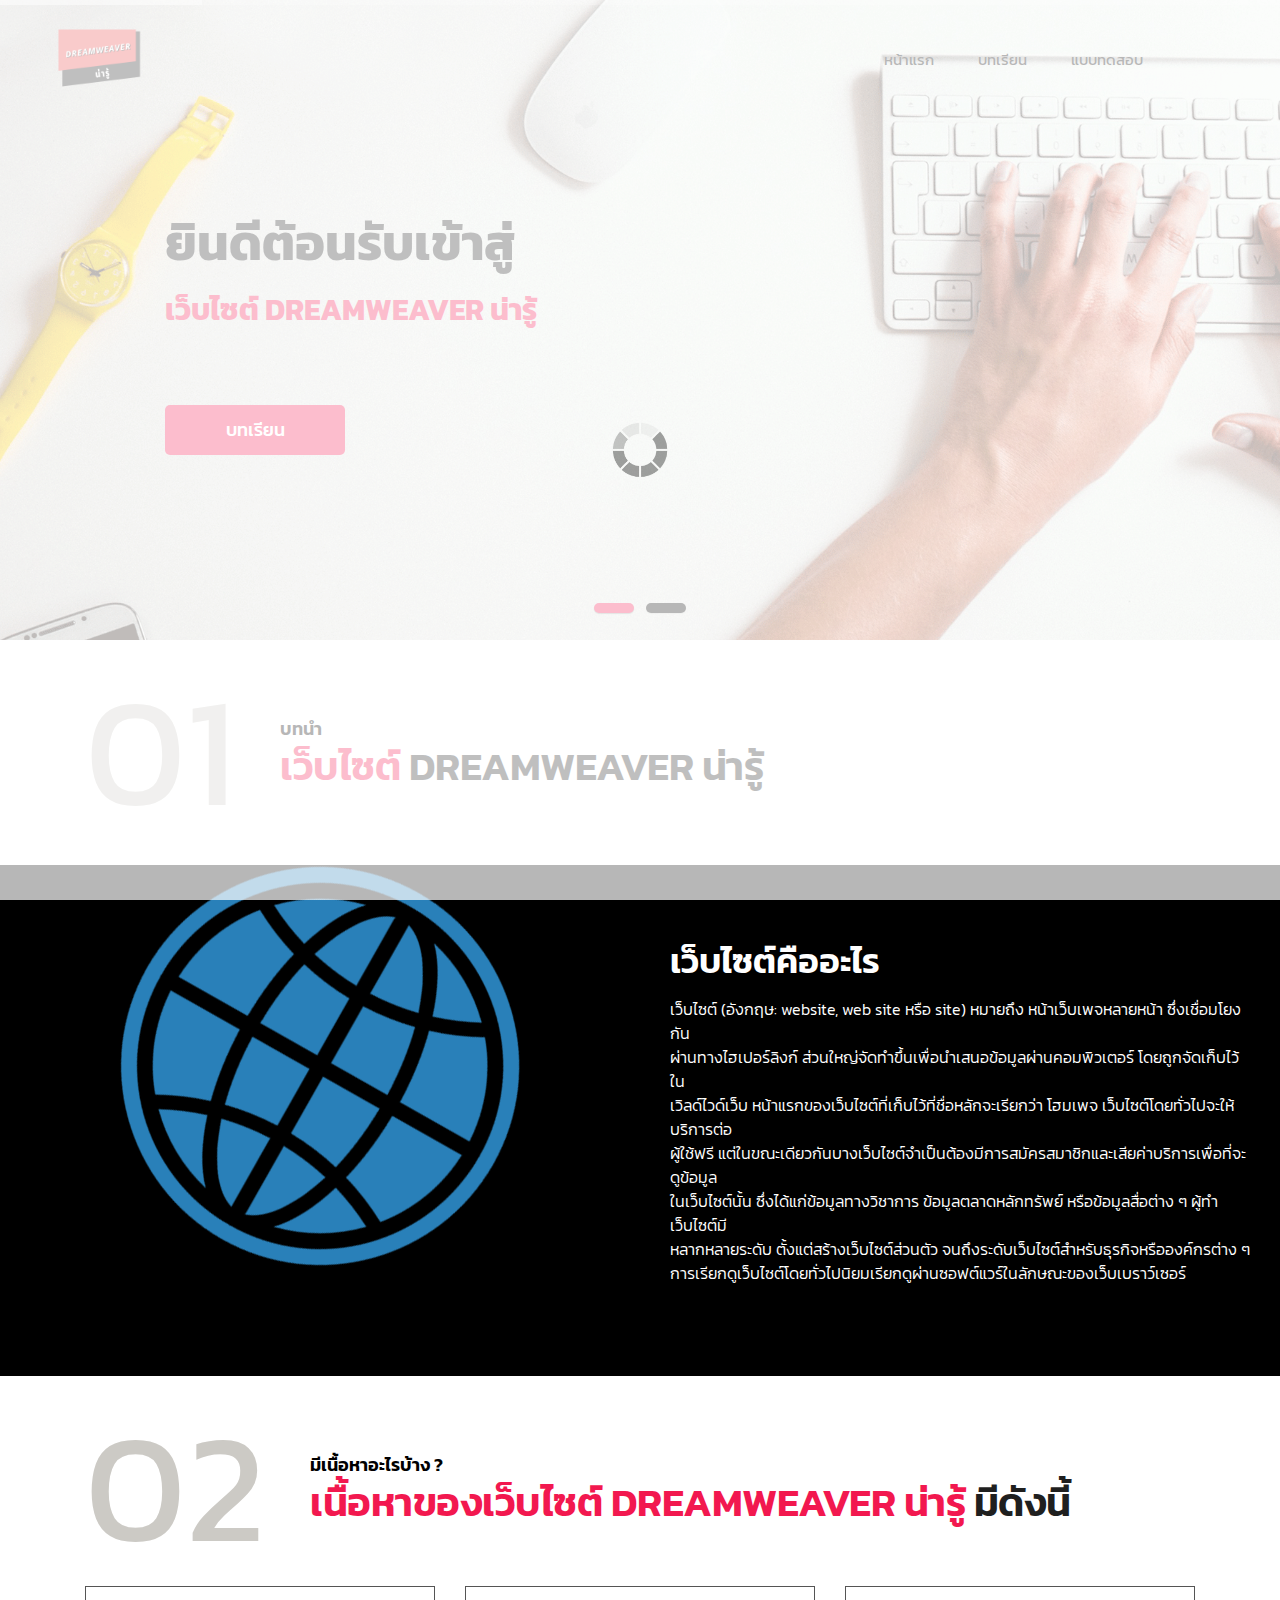
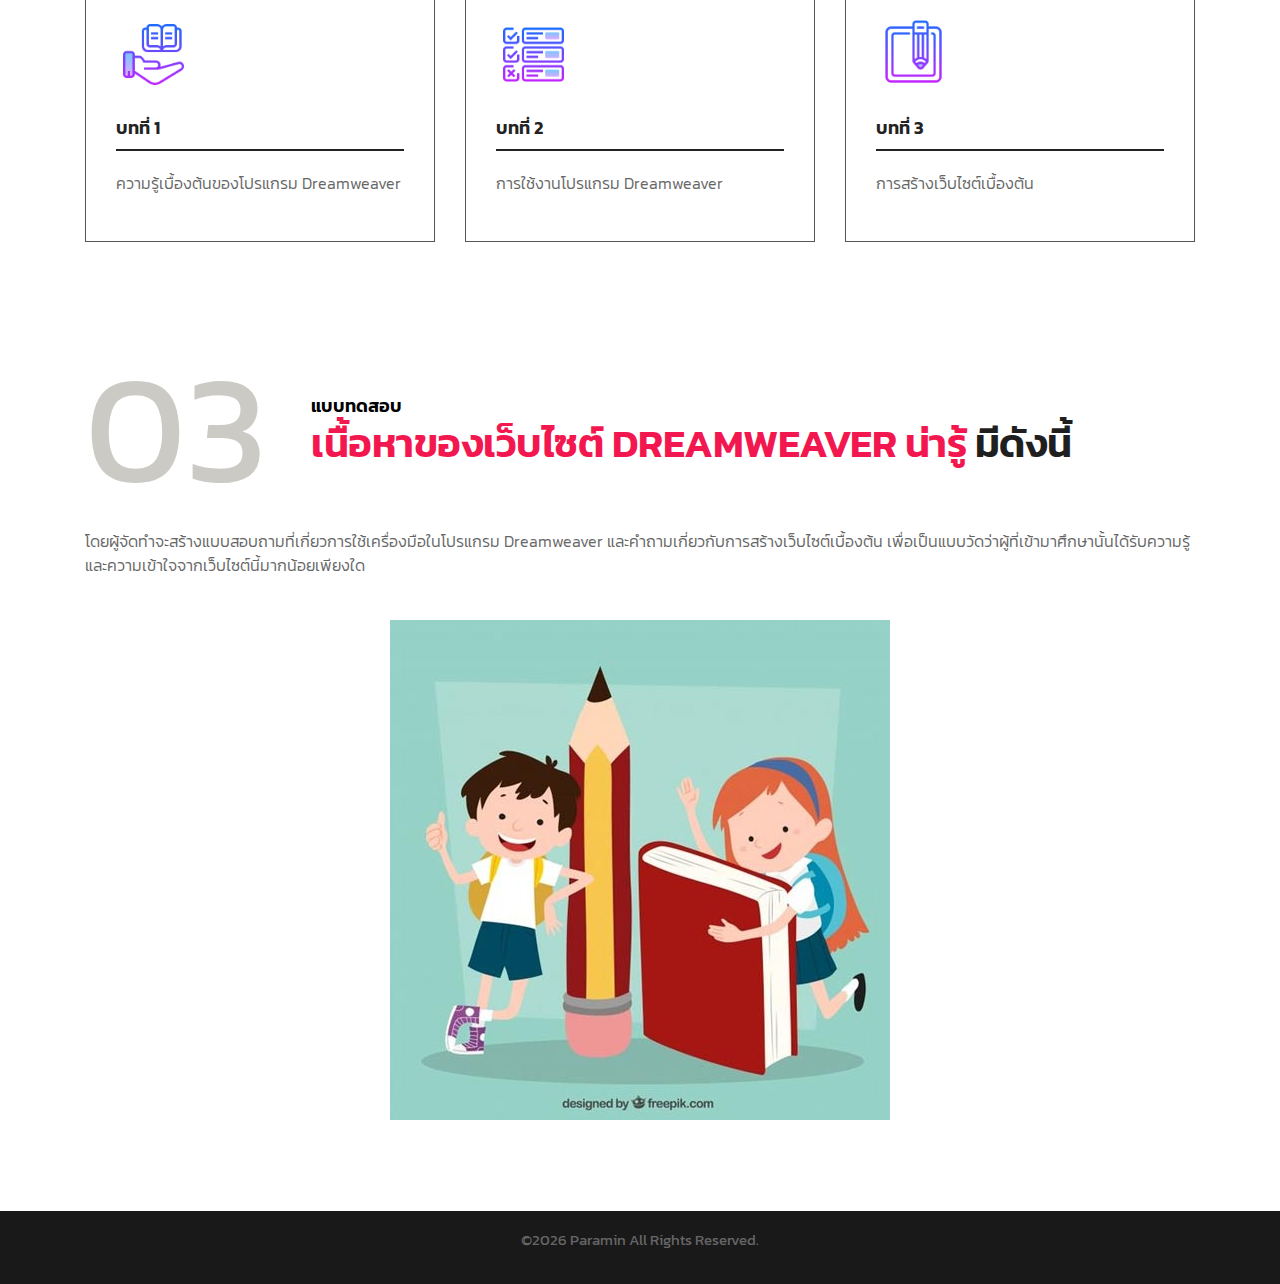
<file: index.html>
<!DOCTYPE html>
<html lang="en">
<head>
    <meta charset="utf-8">
    <meta http-equiv="X-UA-Compatible" content="IE=edge">
    <meta name="viewport" content="width=device-width, minimum-scale=1.0, maximum-scale=1.0, user-scalable=no">
    <title>Dreamweaver น่ารู้</title>
    <meta name="keywords" content="">
    <meta name="description" content="">
    <meta name="author" content="">
    <link rel="shortcut icon" href="#" type="image/x-icon" />
    <link rel="apple-touch-icon" href="#" />
    <link rel="stylesheet" href="css/bootstrap.min.css" />
    <link rel="stylesheet" href="css/pogo-slider.min.css" />
    <link rel="stylesheet" href="css/style.css" />
    <link rel="stylesheet" href="css/responsive.css" />
    <link rel="stylesheet" href="css/custom.css" />
</head>

<body id="home" data-spy="scroll" data-target="#navbar-wd" data-offset="98">

    <div id="preloader">
        <div class="loader">
            <img src="images/loader.gif" alt="#" />
        </div>
    </div>
    <header class="top-header">
        <nav class="navbar header-nav navbar-expand-lg">
            <div class="container-fluid">
                <a class="navbar-brand" href="index.html"><img src="img/logo.png" width="100"></a>
                <button class="navbar-toggler" type="button" data-toggle="collapse" data-target="#navbar-wd" aria-controls="navbar-wd" aria-expanded="false" aria-label="Toggle navigation">
                    <span></span>
                    <span></span>
                    <span></span>
                </button>
                <div class="collapse navbar-collapse justify-content-end" id="navbar-wd">
                    <ul class="navbar-nav">
                        <li><a class="nav-link active" href="index.html">หน้าแรก</a></li>
                        <li><a class="nav-link" href="learn.html">บทเรียน</a></li>
                        <li><a class="nav-link" href="quiz.html">แบบทดสอบ</a></li>
                    </ul>
                </div>
              
            </div>
        </nav>
    </header>
    

    
    <div class="ulockd-home-slider">
        <div class="container-fluid">
            <div class="row">
                <div class="pogoSlider" id="js-main-slider">
                    <div class="pogoSlider-slide" style="background-image:url(img/banner-img.png);">
                        <div class="container">
                            <div class="row">
                                <div class="col-md-12">
                                    <div class="slide_text">
                                        <h3>ยินดีต้อนรับเข้าสู่</h3>
                                        <br>
                                        <h4><span class="theme_color">เว็บไซต์ Dreamweaver น่ารู้</span></h4>
                                        <br>
                                        <a class="contact_bt" href="learn.html">บทเรียน</a>
                                    </div>
                                </div>
                            </div>
                        </div>
                    </div>
                    <div class="pogoSlider-slide" style="background-image:url(img/banner-img.png);">
                        <div class="container">
                            <div class="row">
                                <div class="col-md-12">
                                    <div class="slide_text">
                                        <h3>ยินดีต้อนรับเข้าสู่</h3>
                                        <br>
                                        <h4><span class="theme_color">เว็บไซต์ Dreamweaver น่ารู้</span></h4>
                                        <br>
                                        <a class="contact_bt" href="quiz.html">แบบทดสอบ</a>
                                    </div>
                                </div>
                            </div>
                        </div>
                    </div>
                </div>
                
            </div>
        </div>
    </div>
    
    
	
    <div class="section layout_padding">
        <div class="container">
            <div class="row">
                <div class="col-md-12">
                    <div class="full">
                        <div class="heading_main text_align_left">
						   <div class="left">
						     <p class="section_count">01</p>
						   </div>
						   <div class="right">
						    <p class="small_tag">บทนำ</p>
                            <h2><span class="theme_color">เว็บไซต์ </span>Dreamweaver น่ารู้</h2>
						  </div>	
                        </div>
                    </div>
                </div>
            </div>
        </div>
    </div>
    <div class="section dark_bg">
        <div class="container-fluid">
            <div class="row">
                <div class="col-lg-6 col-md-12 text_align_center padding_0">
                    <div class="full">
                        <img class="img-responsive" src="img/img4.png" alt="#" />
                    </div>
                </div>

                <div class="col-lg-6 col-md-12 white_fonts layout_padding padding_left_right">
                    <h3 class="small_heading">เว็บไซต์คืออะไร</h3>
                    <p>เว็บไซต์ (อังกฤษ: website, web site หรือ site) หมายถึง หน้าเว็บเพจหลายหน้า ซึ่งเชื่อมโยงกัน<br>ผ่านทางไฮเปอร์ลิงก์ 
                        ส่วนใหญ่จัดทำขึ้นเพื่อนำเสนอข้อมูลผ่านคอมพิวเตอร์ โดยถูกจัดเก็บไว้ใน<br>เวิลด์ไวด์เว็บ หน้าแรกของเว็บไซต์ที่เก็บไว้ที่ชื่อหลักจะเรียกว่า 
                        โฮมเพจ เว็บไซต์โดยทั่วไปจะให้บริการต่อ<br>ผู้ใช้ฟรี แต่ในขณะเดียวกันบางเว็บไซต์จำเป็นต้องมีการสมัครสมาชิกและเสียค่าบริการเพื่อที่จะดูข้อมูล<br> 
                        ในเว็บไซต์นั้น ซึ่งได้แก่ข้อมูลทางวิชาการ ข้อมูลตลาดหลักทรัพย์ หรือข้อมูลสื่อต่าง ๆ ผู้ทำเว็บไซต์มี<br>หลากหลายระดับ ตั้งแต่สร้างเว็บไซต์ส่วนตัว 
                        จนถึงระดับเว็บไซต์สำหรับธุรกิจหรือองค์กรต่าง ๆ <br>การเรียกดูเว็บไซต์โดยทั่วไปนิยมเรียกดูผ่านซอฟต์แวร์ในลักษณะของเว็บเบราว์เซอร์</p>
                </div>
            </div>
        </div>
    </div>
    
	
	
    <div class="section layout_padding">
        <div class="container">
            <div class="row">
                <div class="col-md-12">
                    <div class="full">
                        <div class="heading_main text_align_left">
						   <div class="left">
						     <p class="section_count">02</p>
						   </div>
						   <div class="right">
						    <p class="small_tag">มีเนื้อหาอะไรบ้าง ?</p>
                            <h2><span class="theme_color">เนื้อหาของเว็บไซต์ Dreamweaver น่ารู้</span> มีดังนี้</h2>
                          </div>	
                        </div>
                    </div>
                </div>
            </div>
			<div class="row margin-top_30">
			
			   <div class="col-sm-6 col-md-4">
			     <div class="service_blog">
				    <div class="service_icons">
					   <img width="75" height="75" src="img/icon-1.png" alt="#">
					</div>
					<div class="full">
					   <h4>บทที่ 1</h4>
					</div>
					<div class="full">
					  <p>ความรู้เบื้องต้นของโปรแกรม Dreamweaver</p>
					</div>
				 </div>
			   </div>
			   
			   <div class="col-sm-6 col-md-4">
			     <div class="service_blog">
				    <div class="service_icons">
					   <img width="75" height="75" src="img/icon-2.png" alt="#">
					</div>
					<div class="full">
					   <h4>บทที่ 2</h4>
					</div>
					<div class="full">
					  <p>การใช้งานโปรแกรม Dreamweaver</p>
					</div>
				 </div>
			   </div>
			   
			   <div class="col-sm-6 col-md-4">
			     <div class="service_blog">
				    <div class="service_icons">
					   <img width="75" height="75" src="img/icon-3.png" alt="#">
					</div>
					<div class="full">
					   <h4>บทที่ 3</h4>
					</div>
					<div class="full">
					  <p>การสร้างเว็บไซต์เบื้องต้น</p>
					</div>
				 </div>
			   </div>
			</div>
        </div>
    </div>
	
	
	
    <div class="section layout_padding">
        <div class="container">
            <div class="row">
                <div class="col-md-12">
                    <div class="full">
                        <div class="heading_main text_align_left">
						   <div class="left">
						     <p class="section_count">03</p>
						   </div>
						   <div class="right">
						    <p class="small_tag">แบบทดสอบ</p>
                            <h2><span class="theme_color">เนื้อหาของเว็บไซต์ Dreamweaver น่ารู้</span> มีดังนี้</h2>
                          </div>	
                        </div>
                    </div>
                </div>
            </div>
			<div class="row margin-top_30">
                
                <div class="col-lg-12">
                    <br>
                    <p>โดยผู้จัดทำจะสร้างแบบสอบถามที่เกี่ยวการใช้เครื่องมือในโปรแกรม Dreamweaver และคำถามเกี่ยวกับการสร้างเว็บไซต์เบื้องต้น เพื่อเป็นแบบวัดว่าผู้ที่เข้ามาศึกษานั้นได้รับความรู้และความเข้าใจจากเว็บไซต์นี้มากน้อยเพียงใด</p>
                </div>
                
                <div class="col-lg-12">
                    <div class="full center">
                   <DIV ALIGN="CENTER">   <br>    <img src="img/5.jpg" > </DIV>  
                    </div>
                </div>

            </div>
        </div>
    </div>
	
	
               

    <p>
        
        
        </p>
        
    <div class="footer_bottom">
        <div class="container">
            <div class="row">
                <div class="col-12">
                    <p class="crp"><DIV ALIGN="CENTER">©<script type="text/javascript">document.write( new Date().getFullYear() );</script> Paramin All Rights Reserved.</DIV></p>
                    
                </div>
            </div>
        </div>
    </div>

    <a href="#" id="scroll-to-top" class="hvr-radial-out"><i class="fa fa-angle-up"></i></a>

   
    <script src="js/jquery.min.js"></script>
	<script src="js/popper.min.js"></script>
    <script src="js/bootstrap.min.js"></script>
    
    <script src="js/jquery.magnific-popup.min.js"></script>
    <script src="js/jquery.pogo-slider.min.js"></script>
    <script src="js/slider-index.js"></script>
    <script src="js/smoothscroll.js"></script>
    <script src="js/form-validator.min.js"></script>
    <script src="js/contact-form-script.js"></script>
    <script src="js/isotope.min.js"></script>
    <script src="js/images-loded.min.js"></script>
    <script src="js/custom.js"></script>
	<script>
	/* counter js */

(function ($) {
	$.fn.countTo = function (options) {
		options = options || {};
		
		return $(this).each(function () {
			
			var settings = $.extend({}, $.fn.countTo.defaults, {
				from:            $(this).data('from'),
				to:              $(this).data('to'),
				speed:           $(this).data('speed'),
				refreshInterval: $(this).data('refresh-interval'),
				decimals:        $(this).data('decimals')
			}, options);
			
			
			var loops = Math.ceil(settings.speed / settings.refreshInterval),
				increment = (settings.to - settings.from) / loops;
			
			
			var self = this,
				$self = $(this),
				loopCount = 0,
				value = settings.from,
				data = $self.data('countTo') || {};
			
			$self.data('countTo', data);
			
			
			if (data.interval) {
				clearInterval(data.interval);
			}
			data.interval = setInterval(updateTimer, settings.refreshInterval);
			
			
			render(value);
			
			function updateTimer() {
				value += increment;
				loopCount++;
				
				render(value);
				
				if (typeof(settings.onUpdate) == 'function') {
					settings.onUpdate.call(self, value);
				}
				
				if (loopCount >= loops) {
					
					$self.removeData('countTo');
					clearInterval(data.interval);
					value = settings.to;
					
					if (typeof(settings.onComplete) == 'function') {
						settings.onComplete.call(self, value);
					}
				}
			}
			
			function render(value) {
				var formattedValue = settings.formatter.call(self, value, settings);
				$self.html(formattedValue);
			}
		});
	};
	
	$.fn.countTo.defaults = {
		from: 0,               
		to: 0,                 
		speed: 1000,           
		refreshInterval: 100,  
		decimals: 0,           
		formatter: formatter,  
		onUpdate: null,        
		onComplete: null       
	};
	
	function formatter(value, settings) {
		return value.toFixed(settings.decimals);
	}
}(jQuery));

jQuery(function ($) {
  
  $('.count-number').data('countToOptions', {
	formatter: function (value, options) {
	  return value.toFixed(options.decimals).replace(/\B(?=(?:\d{3})+(?!\d))/g, ',');
	}
  });
  
  
  $('.timer').each(count);  
  
  function count(options) {
	var $this = $(this);
	options = $.extend({}, options || {}, $this.data('countToOptions') || {});
	$this.countTo(options);
  }
});
	</script>
</body>

</html>
</file>
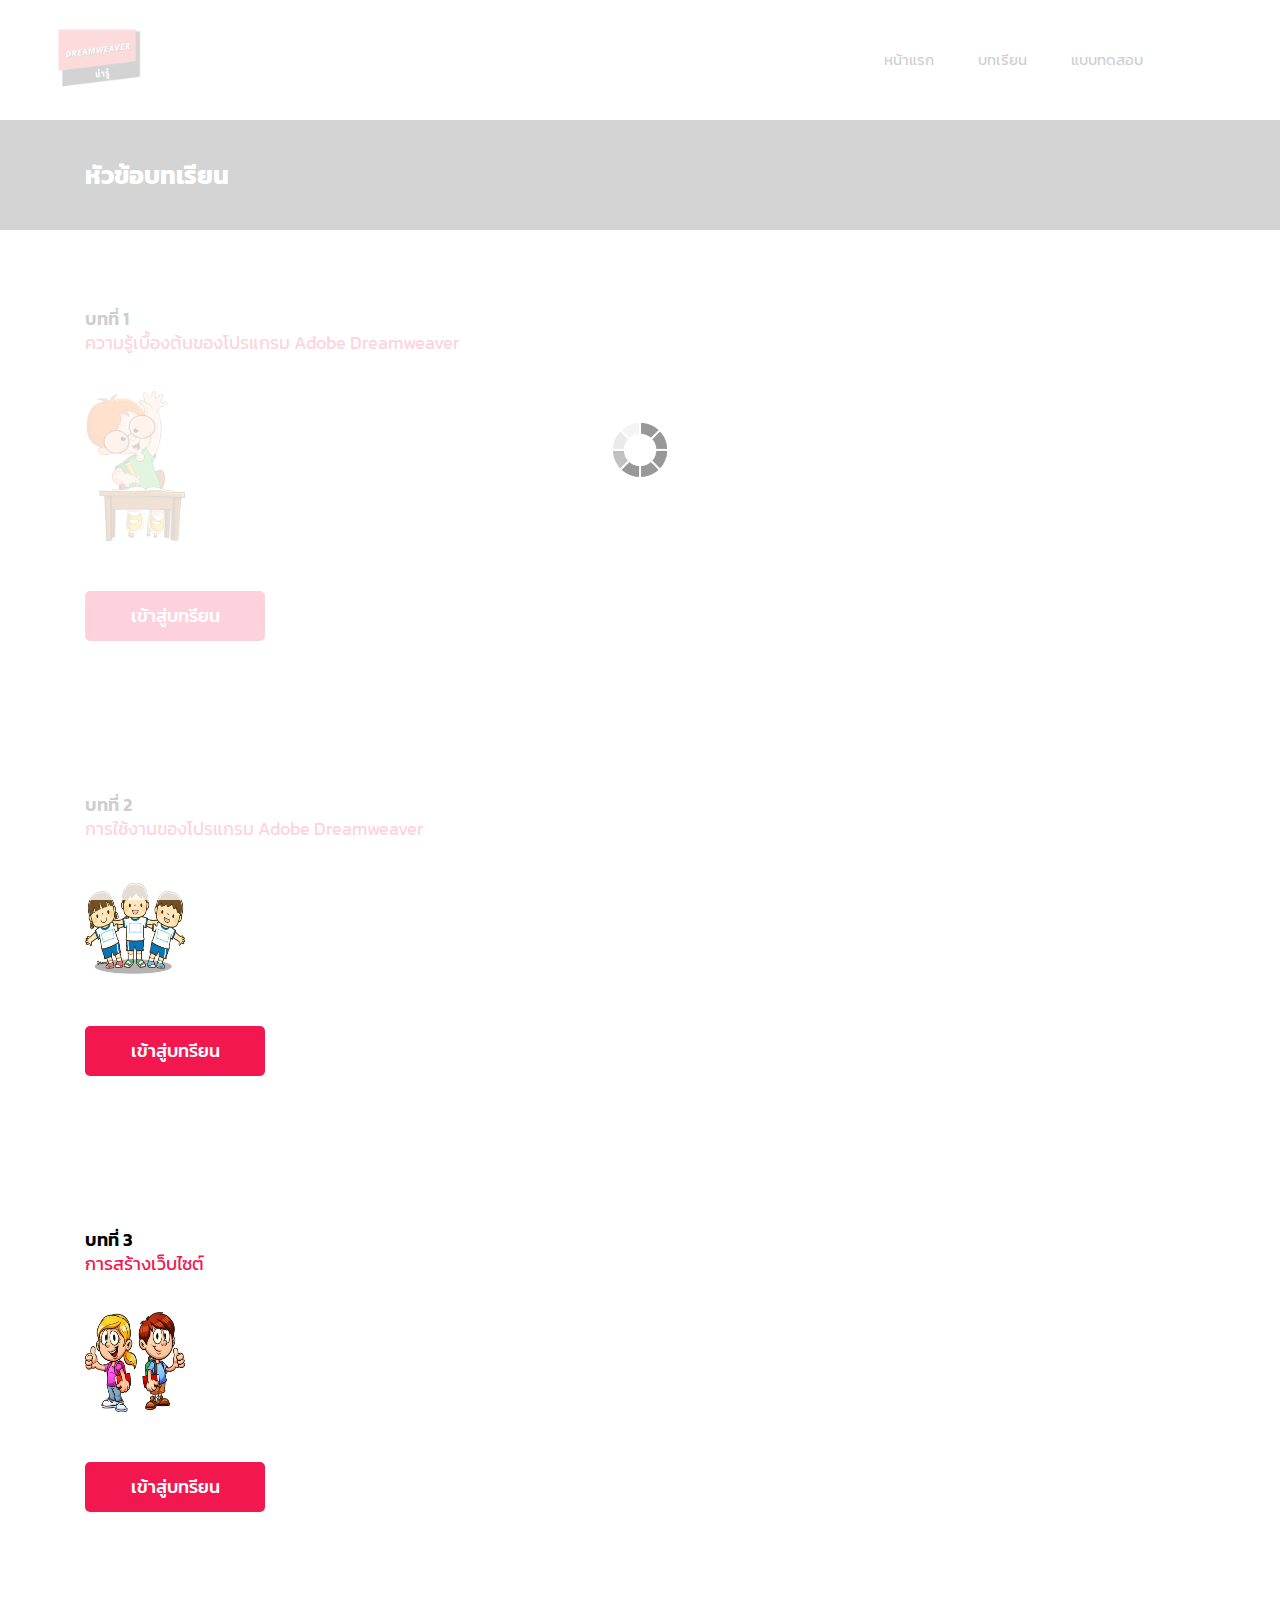
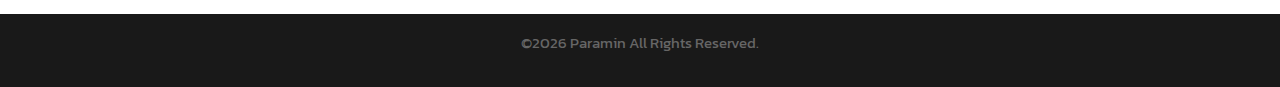
<file: learn.html>
<!DOCTYPE html>
<html lang="en">


<head>
    <meta charset="utf-8">
    <meta http-equiv="X-UA-Compatible" content="IE=edge">
    <meta name="viewport" content="width=device-width, minimum-scale=1.0, maximum-scale=1.0, user-scalable=no">
    <title>Dreamweaver น่ารู้</title>    <meta name="keywords" content="">
    <link rel="shortcut icon" href="#" type="image/x-icon" />
    <link rel="apple-touch-icon" href="#" />

    
    <link rel="stylesheet" href="css/bootstrap.min.css" />
    
    <link rel="stylesheet" href="css/pogo-slider.min.css" />
    
    <link rel="stylesheet" href="css/style.css" />
    
    <link rel="stylesheet" href="css/responsive.css" />
    
    <link rel="stylesheet" href="css/custom.css" />

</head>

<body id="about" class="inner_page" data-spy="scroll" data-target="#navbar-wd" data-offset="98">

    
    <div id="preloader">
        <div class="loader">
            <img src="images/loader.gif" alt="#" />
        </div>
    </div>
    
    

    
    <header class="top-header">
        <nav class="navbar header-nav navbar-expand-lg">
            <div class="container-fluid">
                <a class="navbar-brand" href="index.html"><img src="img/logo.png" width="100"></a>
                <button class="navbar-toggler" type="button" data-toggle="collapse" data-target="#navbar-wd" aria-controls="navbar-wd" aria-expanded="false" aria-label="Toggle navigation">
                    <span></span>
                    <span></span>
                    <span></span>
                </button>
                <div class="collapse navbar-collapse justify-content-end" id="navbar-wd">
                    <ul class="navbar-nav">
                        <li><a class="nav-link active" href="index.html">หน้าแรก</a></li>
                        <li><a class="nav-link" href="learn.html">บทเรียน</a></li>
                        <li><a class="nav-link" href="quiz.html">แบบทดสอบ</a></li>
                       
                    </ul>
                </div>
              
            </div>
        </nav>
    </header>
    

    
	  <div class="section inner_page_header">
	     <div class="container">
		    <div class="row">
              <div class="col-lg-12">
			     <div class="full">
				    <h3>หัวข้อบทเรียน</h3>
				 </div>
			  </div>
			</div>
		 </div>
	  </div>
    
    
	
    <div class="section layout_padding">
        <div class="container">
            <div class="row">
                <div class="col-md-12">
                    <div class="full">
                        <div class="heading_main text_align_left">
						   <div class="right">
						    <p class="small_tag">บทที่ 1</p>
                           
                            <h3><span class="theme_color">ความรู้เบื้องต้นของโปรแกรม Adobe Dreamweaver</span></h3><br>
                        <img src="img/1.jpg" width="100" height="150">  <br>  
                            <a class="contact_bt" href="learn01.html">เข้าสู่บทรียน</a>
						  </div>	
                        </div>
                    </div>
                </div>
            </div>
        </div>
    </div>
	
    <div class="section layout_padding">
        <div class="container">
            <div class="row">
                <div class="col-md-12">
                    <div class="full">
                        <div class="heading_main text_align_left">
						   <div class="right">
						    <p class="small_tag">บทที่ 2</p>
                            <h3><span class="theme_color">การใช้งานของโปรแกรม Adobe Dreamweaver</span></h3><br>
                            <img src="img/2.jpg" width="100" height="100">  <br>  
                            <a class="contact_bt" href="learn02.html">เข้าสู่บทรียน</a>
						  </div>	
                        </div>
                    </div>
                </div>
            </div>
        </div>
    </div>
    
    <div class="section layout_padding">
        <div class="container">
            <div class="row">
                <div class="col-md-12">
                    <div class="full">
                        <div class="heading_main text_align_left">
						   <div class="right">
						    <p class="small_tag">บทที่ 3</p>
                            <h3><span class="theme_color">การสร้างเว็บไซต์</span></h3><br>
                            <img src="img/3.jpg" width="100" height="100">  <br>  
                            <a class="contact_bt" href="learn03.html">เข้าสู่บทรียน</a>
						  </div>	
                        </div>
                    </div>
                </div>
            </div>
        </div>
    </div>
   <br>
    <div class="footer_bottom">
        <div class="container">
            <div class="row">
                <div class="col-12">
                    <p class="crp"><DIV ALIGN="CENTER">©<script type="text/javascript">document.write( new Date().getFullYear() );</script> Paramin All Rights Reserved.</DIV></p>
                    
                </div>
            </div>
        </div>
    </div>

    <a href="#" id="scroll-to-top" class="hvr-radial-out"><i class="fa fa-angle-up"></i></a>

    
    <script src="js/jquery.min.js"></script>
	<script src="js/popper.min.js"></script>
    <script src="js/bootstrap.min.js"></script>
    
    <script src="js/jquery.magnific-popup.min.js"></script>
    <script src="js/jquery.pogo-slider.min.js"></script>
    <script src="js/slider-index.js"></script>
    <script src="js/smoothscroll.js"></script>
    <script src="js/form-validator.min.js"></script>
    <script src="js/contact-form-script.js"></script>
    <script src="js/isotope.min.js"></script>
    <script src="js/images-loded.min.js"></script>
    <script src="js/custom.js"></script>
	<script>
	/* counter js */

(function ($) {
	$.fn.countTo = function (options) {
		options = options || {};
		
		return $(this).each(function () {
			
			var settings = $.extend({}, $.fn.countTo.defaults, {
				from:            $(this).data('from'),
				to:              $(this).data('to'),
				speed:           $(this).data('speed'),
				refreshInterval: $(this).data('refresh-interval'),
				decimals:        $(this).data('decimals')
			}, options);
			
			
			var loops = Math.ceil(settings.speed / settings.refreshInterval),
				increment = (settings.to - settings.from) / loops;
			
			
			var self = this,
				$self = $(this),
				loopCount = 0,
				value = settings.from,
				data = $self.data('countTo') || {};
			
			$self.data('countTo', data);
			
			
			if (data.interval) {
				clearInterval(data.interval);
			}
			data.interval = setInterval(updateTimer, settings.refreshInterval);
			
			
			render(value);
			
			function updateTimer() {
				value += increment;
				loopCount++;
				
				render(value);
				
				if (typeof(settings.onUpdate) == 'function') {
					settings.onUpdate.call(self, value);
				}
				
				if (loopCount >= loops) {
					
					$self.removeData('countTo');
					clearInterval(data.interval);
					value = settings.to;
					
					if (typeof(settings.onComplete) == 'function') {
						settings.onComplete.call(self, value);
					}
				}
			}
			
			function render(value) {
				var formattedValue = settings.formatter.call(self, value, settings);
				$self.html(formattedValue);
			}
		});
	};
	
	$.fn.countTo.defaults = {
		from: 0,               
		to: 0,                 
		speed: 1000,           
		refreshInterval: 100,  
		decimals: 0,           
		formatter: formatter,  
		onUpdate: null,        
		onComplete: null       
	};
	
	function formatter(value, settings) {
		return value.toFixed(settings.decimals);
	}
}(jQuery));

jQuery(function ($) {
  
  $('.count-number').data('countToOptions', {
	formatter: function (value, options) {
	  return value.toFixed(options.decimals).replace(/\B(?=(?:\d{3})+(?!\d))/g, ',');
	}
  });
  
  
  $('.timer').each(count);  
  
  function count(options) {
	var $this = $(this);
	options = $.extend({}, options || {}, $this.data('countToOptions') || {});
	$this.countTo(options);
  }
});
	</script>
</body>

</html>
</file>
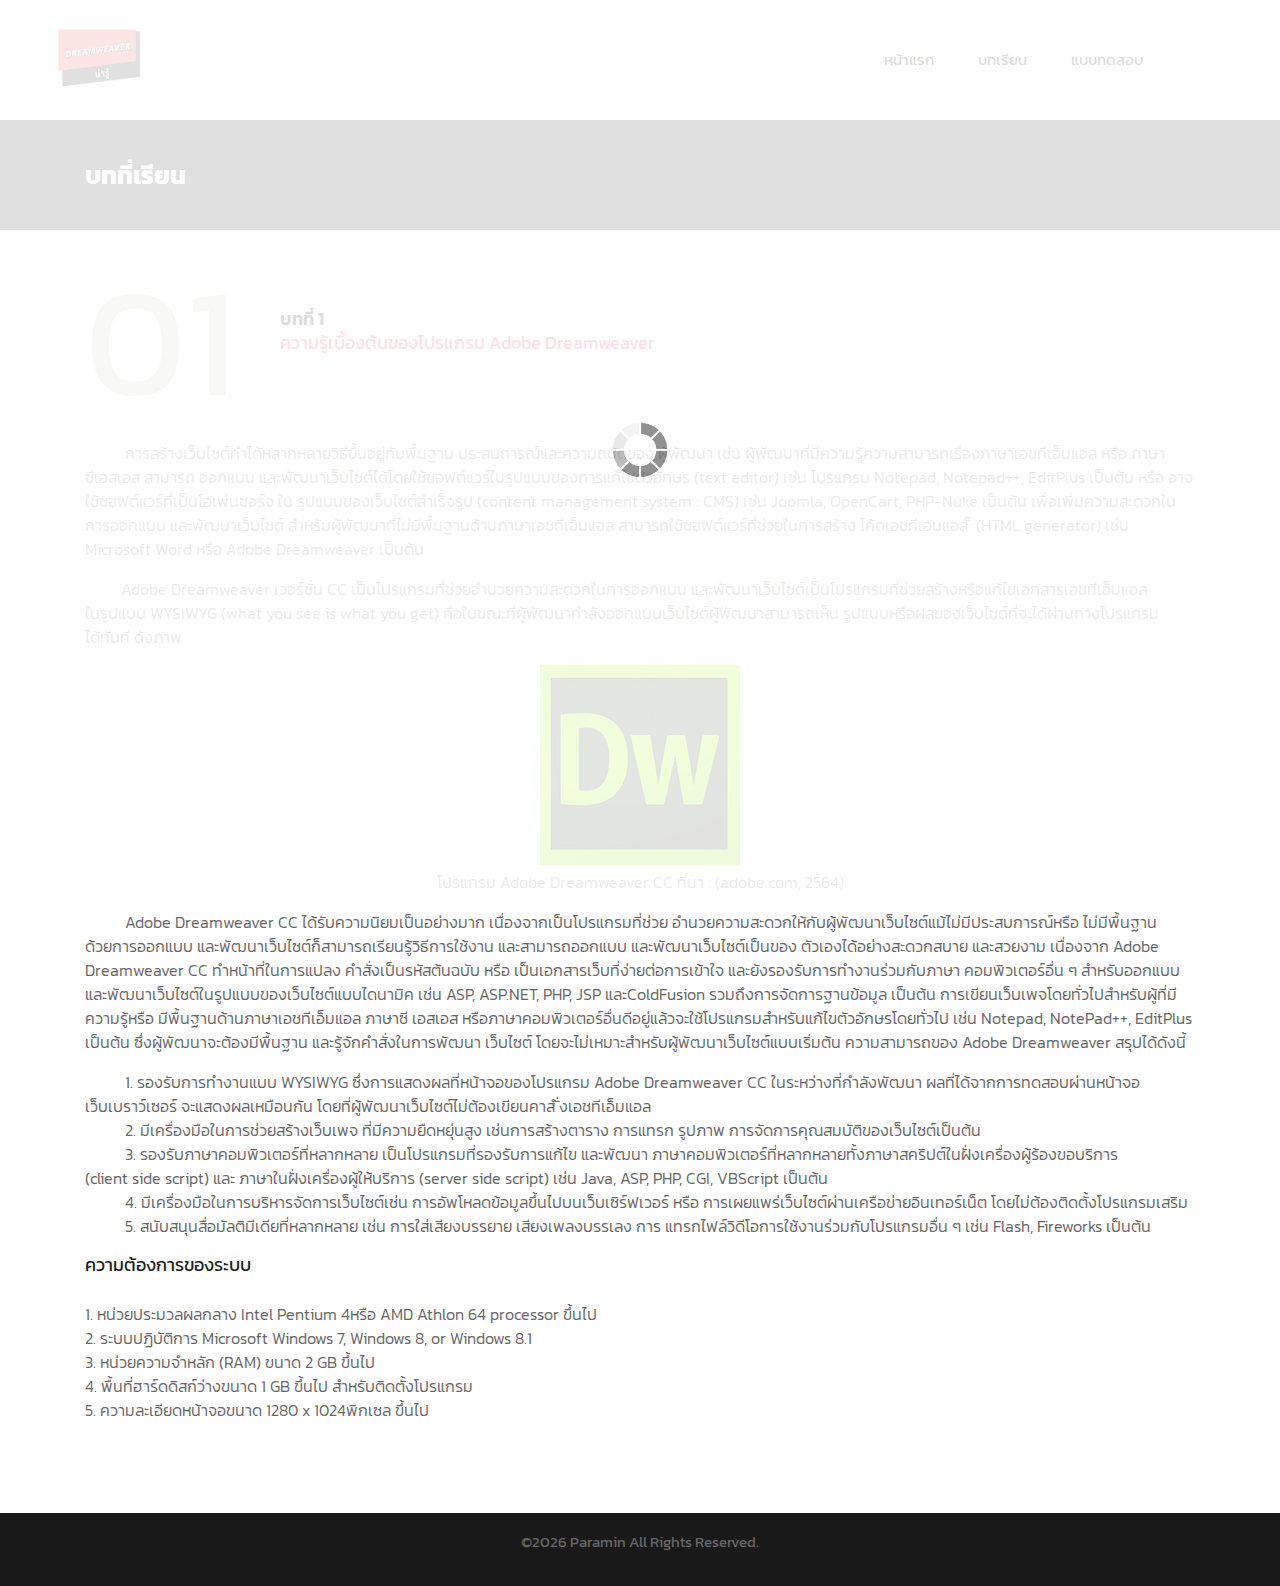
<file: learn01.html>
<!DOCTYPE html>
<html lang="en">

<head>
    <meta charset="utf-8">
    <meta http-equiv="X-UA-Compatible" content="IE=edge">
    <meta name="viewport" content="width=device-width, minimum-scale=1.0, maximum-scale=1.0, user-scalable=no">
    <title>Dreamweaver น่ารู้</title>
    <meta name="keywords" content="">
    <meta name="description" content="">
    <meta name="author" content="">
    <link rel="shortcut icon" href="#" type="image/x-icon" />
    <link rel="apple-touch-icon" href="#" />
    <link rel="stylesheet" href="css/bootstrap.min.css" />
    <link rel="stylesheet" href="css/pogo-slider.min.css" />
    <link rel="stylesheet" href="css/style.css" />
    <link rel="stylesheet" href="css/responsive.css" />
    <link rel="stylesheet" href="css/custom.css" />
</head>

<body id="services" class="inner_page" data-spy="scroll" data-target="#navbar-wd" data-offset="98">
    <div id="preloader">
        <div class="loader">
            <img src="images/loader.gif" alt="#" />
        </div>
    </div>
    <header class="top-header">
        <nav class="navbar header-nav navbar-expand-lg">
            <div class="container-fluid">
                <a class="navbar-brand" href="index.html"><img src="img/logo.png" width="100"></a>
                <button class="navbar-toggler" type="button" data-toggle="collapse" data-target="#navbar-wd" aria-controls="navbar-wd" aria-expanded="false" aria-label="Toggle navigation">
                    <span></span>
                    <span></span>
                    <span></span>
                </button>
                <div class="collapse navbar-collapse justify-content-end" id="navbar-wd">
                    <ul class="navbar-nav">
                        <li><a class="nav-link active" href="index.html">หน้าแรก</a></li>
                        <li><a class="nav-link" href="learn.html">บทเรียน</a></li>
                        <li><a class="nav-link" href="quiz.html">แบบทดสอบ</a></li>
                    </ul>
                </div>
              
            </div>
        </nav>
    </header>
    <div class="section inner_page_header">
        <div class="container">
            <div class="row">
                <div class="col-lg-12">
                    <div class="full">
                        <h3>บทที่เรียน</h3>
                    </div>
                </div>
            </div>
        </div>
    </div>

    <div class="section layout_padding">
        <div class="container">
            <div class="row">
                <div class="col-md-12">
                    <div class="full">
                        <div class="heading_main text_align_left">
                            <div class="left">
                                <p class="section_count">01</p>
                            </div>
                            <div class="right">
                                <p class="small_tag">บทที่ 1</p>
                                <h3><span class="theme_color">ความรู้เบื้องต้นของโปรแกรม Adobe Dreamweaver</span></h3>
                            </div>
                        </div>
                    </div>
                </div>
            </div>
            <div class="row margin-top_30">
                <div class="col-lg-12 margin-top_30">
                
                </div>

                <div class="col-lg-12">
                 <p>  &nbsp;&nbsp;&nbsp;&nbsp;&nbsp;&nbsp;&nbsp;&nbsp;&nbsp;  การสร้างเว็บไซต์ทําได้หลากหลายวิธีขึ้นอยู่กับพื้นฐาน ประสบการณ์และความถนัดของ 
                        ผู้พัฒนา เช่น ผู้พัฒนาที่มีความรู้ความสามารถเรื่องภาษาเอชทีเอ็มแอล หรือ ภาษา<br>ซีเอสเอส สามารถ
                        ออกแบบ และพัฒนาเว็บไซต์ได้โดยใช้ซอฟต์แวร์ในรูปแบบของการแก้ไขตัวอักษร (text editor) เช่น
                        โปรแกรม Notepad, Notepad++, EditPlus เป็นต้น หรือ อาจใช้ซอฟต์แวร์ที่เป็นโอเพ่นซอร์จ ใน
                        รูปแบบของเว็บไซต์สําเร็จรูป (content management system : CMS) เช่น Joomla, OpenCart,
                        PHP-Nuke เป็นต้น เพื่อเพิ่มความสะดวกในการออกแบบ และพัฒนาเว็บไซต์
                        สําหรับผู้พัฒนาที่ไม่มีพื้นฐานด้านภาษาเอชทีเอ็มแอล สามารถใช้ซอฟต์แวร์ที่ช่วยในการสร้าง
                        โค้ดเอชทีเอมแอล ็ (HTML generator) เช่น Microsoft Word หรือ Adobe Dreamweaver เป็นต้น</p>
                        
                        <p>&nbsp;&nbsp;&nbsp;&nbsp;&nbsp;&nbsp;&nbsp;&nbsp;&nbsp;Adobe Dreamweaver เวอร์ชั่น CC เป็นโปรแกรมที่ช่วยอํานวยความสะดวกในการออกแบบ
                            และพัฒนาเว็บไซต์เป็นโปรแกรมที่ช่วยสร้างหรือแก้ไขเอกสารเอชทีเอ็มแอล <br>ในรูปแบบ WYSIWYG
                            (what you see is what you get) คือในขณะที่ผู้พัฒนากําลังออกแบบเว็บไซต์ผู้พัฒนาสามารถเห็น
                            รูปแบบหรือผลของเว็บไซต์ที่จะได้ผ่านทางโปรแกรม<br>ได้ทันที ดังภาพ </p>
                            <DIV ALIGN="CENTER">  <img src="img/dream.png"> </div>
                              <DIV ALIGN="CENTER">  <p>  โปรแกรม Adobe Dreamweaver CC
                                ที่มา : (adobe.com, 2564)</p>   </div>
               
                        <p>&nbsp;&nbsp;&nbsp;&nbsp;&nbsp;&nbsp;&nbsp;&nbsp;&nbsp;
                            Adobe Dreamweaver CC ได้รับความนิยมเป็นอย่างมาก เนื่องจากเป็นโปรแกรมที่ช่วย
                            อํานวยความสะดวกให้กับผู้พัฒนาเว็บไซต์แม้ไม่มีประสบการณ์หรือ ไม่มีพื้นฐาน<br>ด้วยการออกแบบ
                            และพัฒนาเว็บไซต์ก็สามารถเรียนรู้วิธีการใช้งาน และสามารถออกแบบ และพัฒนาเว็บไซต์เป็นของ
                            ตัวเองได้อย่างสะดวกสบาย และสวยงาม เนื่องจาก Adobe Dreamweaver CC ทําหน้าที่ในการแปลง
                            คําสั่งเป็นรหัสต้นฉบับ หรือ เป็นเอกสารเว็บที่ง่ายต่อการเข้าใจ และยังรองรับการทํางานร่วมกับภาษา
                            คอมพิวเตอร์อื่น ๆ สําหรับออกแบบ และพัฒนาเว็บไซต์ในรูปแบบของเว็บไซต์แบบไดนามิค เช่น ASP,
                            ASP.NET, PHP, JSP และColdFusion รวมถึงการจัดการฐานข้อมูล เป็นต้น
                            การเขียนเว็บเพจโดยทั่วไปสําหรับผู้ที่มีความรู้หรือ มีพื้นฐานด้านภาษาเอชทีเอ็มแอล ภาษาซี
                            เอสเอส หรือภาษาคอมพิวเตอร์อื่นดีอยู่แล้วจะใช้โปรแกรมสําหรับแก้ไขตัวอักษรโดยทั่วไป เช่น
                            Notepad, NotePad++, EditPlus เป็นต้น ซึ่งผู้พัฒนาจะต้องมีพื้นฐาน และรู้จักคําสั่งในการพัฒนา
                            เว็บไซต์ โดยจะไม่เหมาะสําหรับผู้พัฒนาเว็บไซต์แบบเริ่มต้น ความสามารถของ Adobe
                            Dreamweaver สรุปได้ดังนี้ </p>
                            <p>&nbsp;&nbsp;&nbsp;&nbsp;&nbsp;&nbsp;&nbsp;&nbsp;&nbsp;
                                1. รองรับการทํางานแบบ WYSIWYG ซึ่งการแสดงผลที่หน้าจอของโปรแกรม Adobe
                                    Dreamweaver CC ในระหว่างที่กําลังพัฒนา ผลที่ได้จากการทดสอบผ่านหน้าจอ<br>เว็บเบราว์เซอร์
                                        จะแสดงผลเหมือนกัน โดยที่ผู้พัฒนาเว็บไซต์ไม่ต้องเขียนคาสํ ั่งเอชทีเอ็มแอล 
<br>&nbsp;&nbsp;&nbsp;&nbsp;&nbsp;&nbsp;&nbsp;&nbsp;&nbsp; 2. มีเครื่องมือในการช่วยสร้างเว็บเพจ ที่มีความยืดหยุ่นสูง เช่นการสร้างตาราง การแทรก
                                                                รูปภาพ การจัดการคุณสมบัติของเว็บไซต์เป็นต้น 
<br>&nbsp;&nbsp;&nbsp;&nbsp;&nbsp;&nbsp;&nbsp;&nbsp;&nbsp; 3. รองรับภาษาคอมพิวเตอร์ที่หลากหลาย เป็นโปรแกรมที่รองรับการแก้ไข และพัฒนา
ภาษาคอมพิวเตอร์ที่หลากหลายทั้งภาษาสคริปต์ในฝั่งเครื่องผู้ร้องขอบริการ<br> (client side script) และ
ภาษาในฝั่งเครื่องผู้ให้บริการ (server side script) เช่น Java, ASP, PHP, CGI, VBScript เป็นต้น 
<br>&nbsp;&nbsp;&nbsp;&nbsp;&nbsp;&nbsp;&nbsp;&nbsp;&nbsp; 4. มีเครื่องมือในการบริหารจัดการเว็บไซต์เช่น การอัพโหลดข้อมูลขึ้นไปบนเว็บเซิร์ฟเวอร์
หรือ การเผยแพร่เว็บไซต์ผ่านเครือข่ายอินเทอร์เน็ต โดยไม่ต้องติดตั้งโปรแกรมเสริม 
<br>&nbsp;&nbsp;&nbsp;&nbsp;&nbsp;&nbsp;&nbsp;&nbsp;&nbsp; 5. สนับสนุนสื่อมัลติมีเดียที่หลากหลาย เช่น การใส่เสียงบรรยาย เสียงเพลงบรรเลง การ
แทรกไฟล์วิดีโอการใช้งานร่วมกับโปรแกรมอื่น ๆ เช่น Flash, Fireworks เป็นต้น </p>
<p><h3>ความต้องการของระบบ</h3></p>  
      <p> 1. หน่วยประมวลผลกลาง Intel Pentium 4หรือ AMD Athlon 64 processor ขึ้นไป
  <br>  2. ระบบปฏิบัติการ Microsoft Windows 7, Windows 8, or Windows 8.1
   <br> 3. หน่วยความจําหลัก (RAM) ขนาด 2 GB ขึ้นไป
    <br>4. พื้นที่ฮาร์ดดิสก์ว่างขนาด 1 GB ขึ้นไป สําหรับติดตั้งโปรแกรม
    <br>5. ความละเอียดหน้าจอขนาด 1280 x 1024พิกเซล ขึ้นไป  </p>           
                    </div>
               

            </div>
        </div>
    </div>




    <div class="footer_bottom">
        <div class="container">
            <div class="row">
                <div class="col-12">
                    <p class="crp"><DIV ALIGN="CENTER">©<script type="text/javascript">document.write( new Date().getFullYear() );</script> Paramin All Rights Reserved.</DIV></p>
                    
                </div>
            </div>
        </div>
    </div>

    <a href="#" id="scroll-to-top" class="hvr-radial-out"><i class="fa fa-angle-up"></i></a>


    <script src="js/jquery.min.js"></script>
    <script src="js/popper.min.js"></script>
    <script src="js/bootstrap.min.js"></script>

    <script src="js/jquery.magnific-popup.min.js"></script>
    <script src="js/jquery.pogo-slider.min.js"></script>
    <script src="js/slider-index.js"></script>
    <script src="js/smoothscroll.js"></script>
    <script src="js/form-validator.min.js"></script>
    <script src="js/contact-form-script.js"></script>
    <script src="js/isotope.min.js"></script>
    <script src="js/images-loded.min.js"></script>
    <script src="js/custom.js"></script>
    <script>
        /* counter js */

        (function ($) {
            $.fn.countTo = function (options) {
                options = options || {};

                return $(this).each(function () {
                    
                    var settings = $.extend({}, $.fn.countTo.defaults, {
                        from: $(this).data('from'),
                        to: $(this).data('to'),
                        speed: $(this).data('speed'),
                        refreshInterval: $(this).data('refresh-interval'),
                        decimals: $(this).data('decimals')
                    }, options);

                    
                    var loops = Math.ceil(settings.speed / settings.refreshInterval),
                        increment = (settings.to - settings.from) / loops;

                    
                    var self = this,
                        $self = $(this),
                        loopCount = 0,
                        value = settings.from,
                        data = $self.data('countTo') || {};

                    $self.data('countTo', data);

                    
                    if (data.interval) {
                        clearInterval(data.interval);
                    }
                    data.interval = setInterval(updateTimer, settings.refreshInterval);

                    
                    render(value);

                    function updateTimer() {
                        value += increment;
                        loopCount++;

                        render(value);

                        if (typeof (settings.onUpdate) == 'function') {
                            settings.onUpdate.call(self, value);
                        }

                        if (loopCount >= loops) {
                            
                            $self.removeData('countTo');
                            clearInterval(data.interval);
                            value = settings.to;

                            if (typeof (settings.onComplete) == 'function') {
                                settings.onComplete.call(self, value);
                            }
                        }
                    }

                    function render(value) {
                        var formattedValue = settings.formatter.call(self, value, settings);
                        $self.html(formattedValue);
                    }
                });
            };

            $.fn.countTo.defaults = {
                from: 0,               
                to: 0,                 
                speed: 1000,           
                refreshInterval: 100,  
                decimals: 0,           
                formatter: formatter,  
                onUpdate: null,        
                onComplete: null       
            };

            function formatter(value, settings) {
                return value.toFixed(settings.decimals);
            }
        }(jQuery));

        jQuery(function ($) {
            
            $('.count-number').data('countToOptions', {
                formatter: function (value, options) {
                    return value.toFixed(options.decimals).replace(/\B(?=(?:\d{3})+(?!\d))/g, ',');
                }
            });

            
            $('.timer').each(count);

            function count(options) {
                var $this = $(this);
                options = $.extend({}, options || {}, $this.data('countToOptions') || {});
                $this.countTo(options);
            }
        });
    </script>
</body>

</html>
</file>
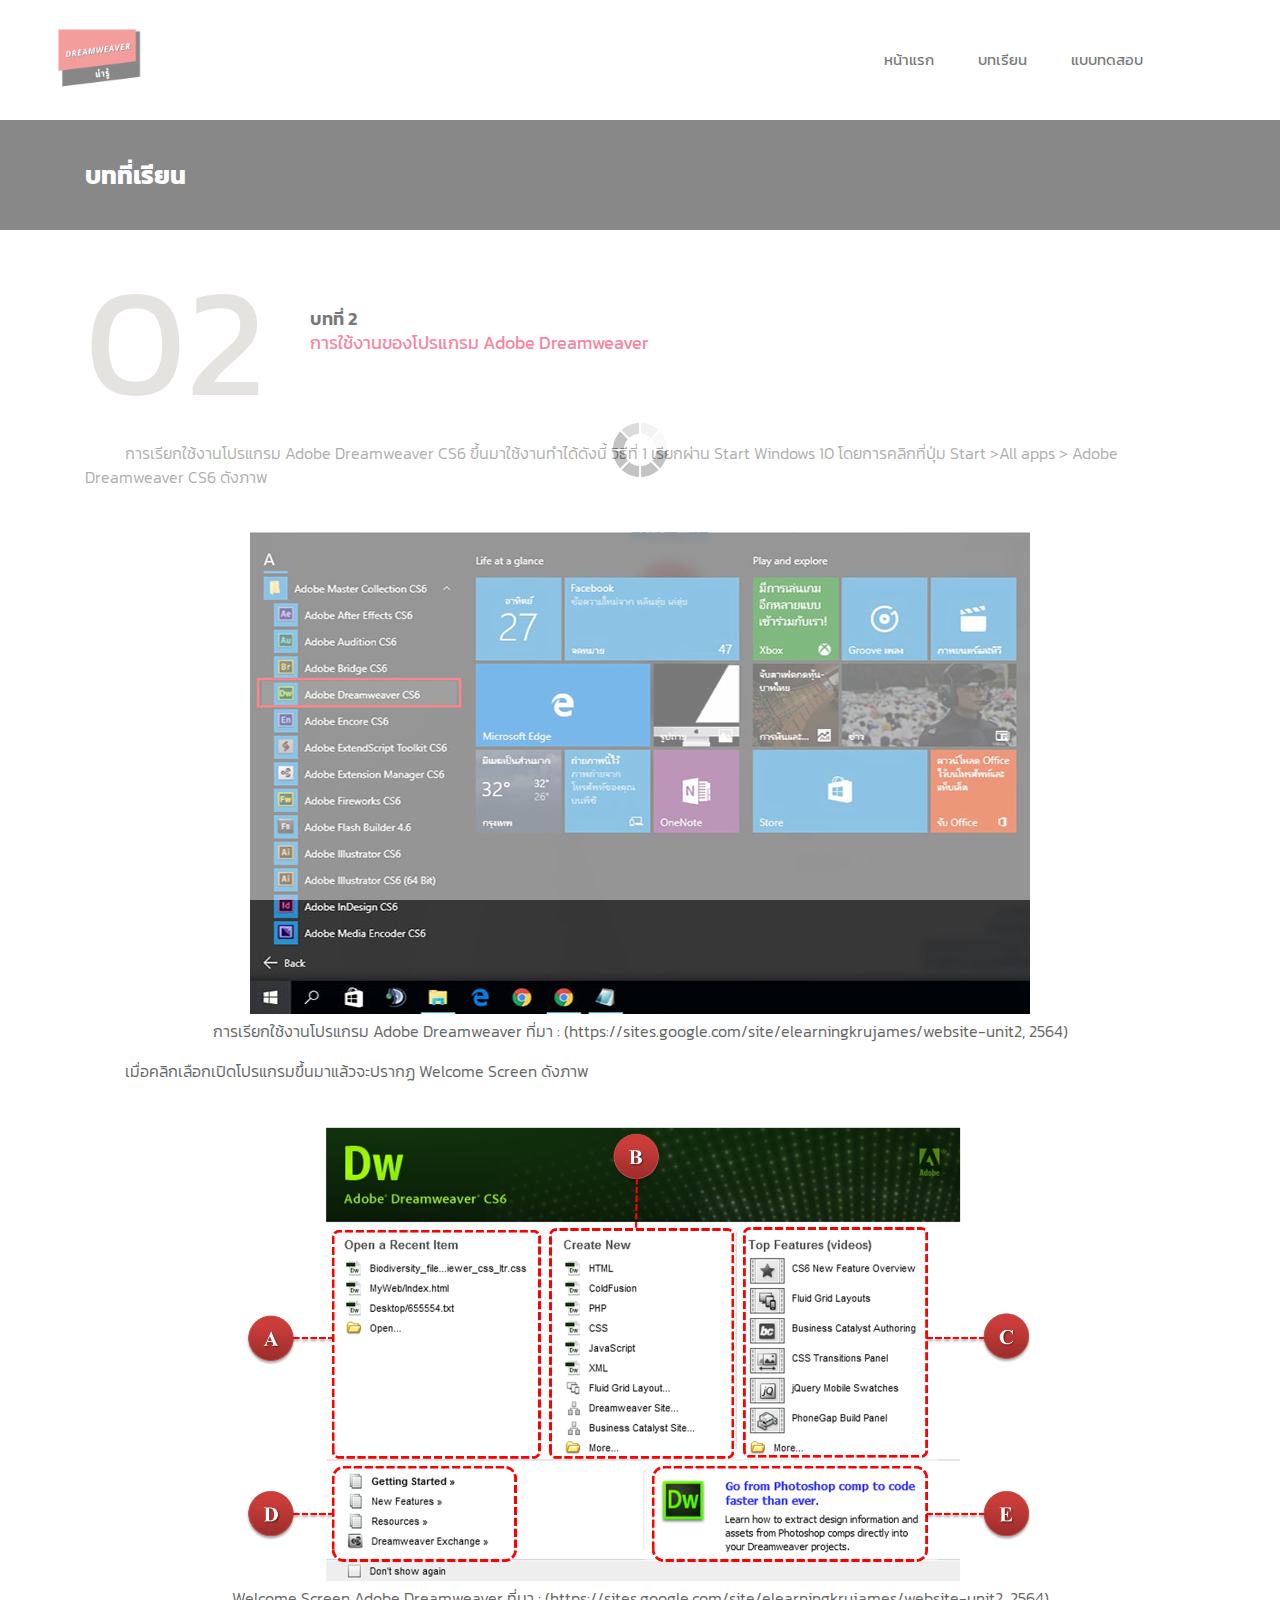
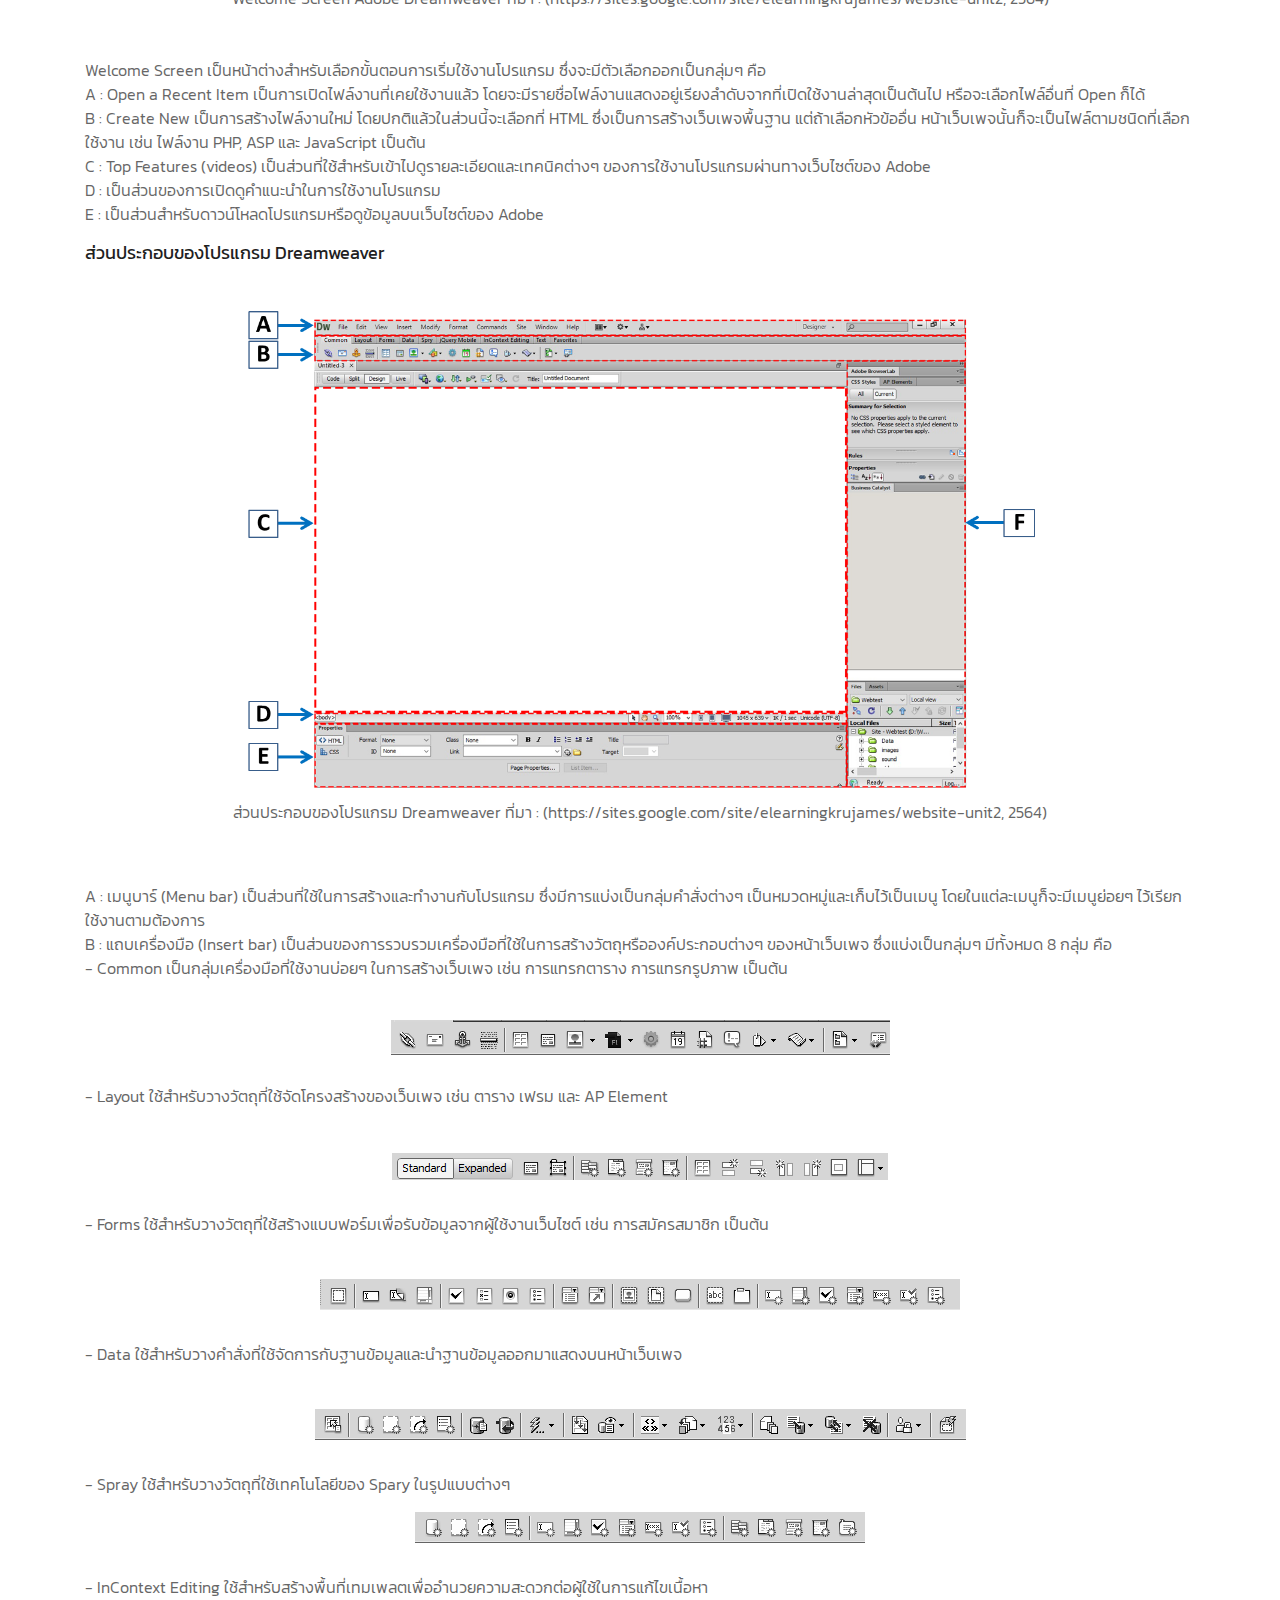
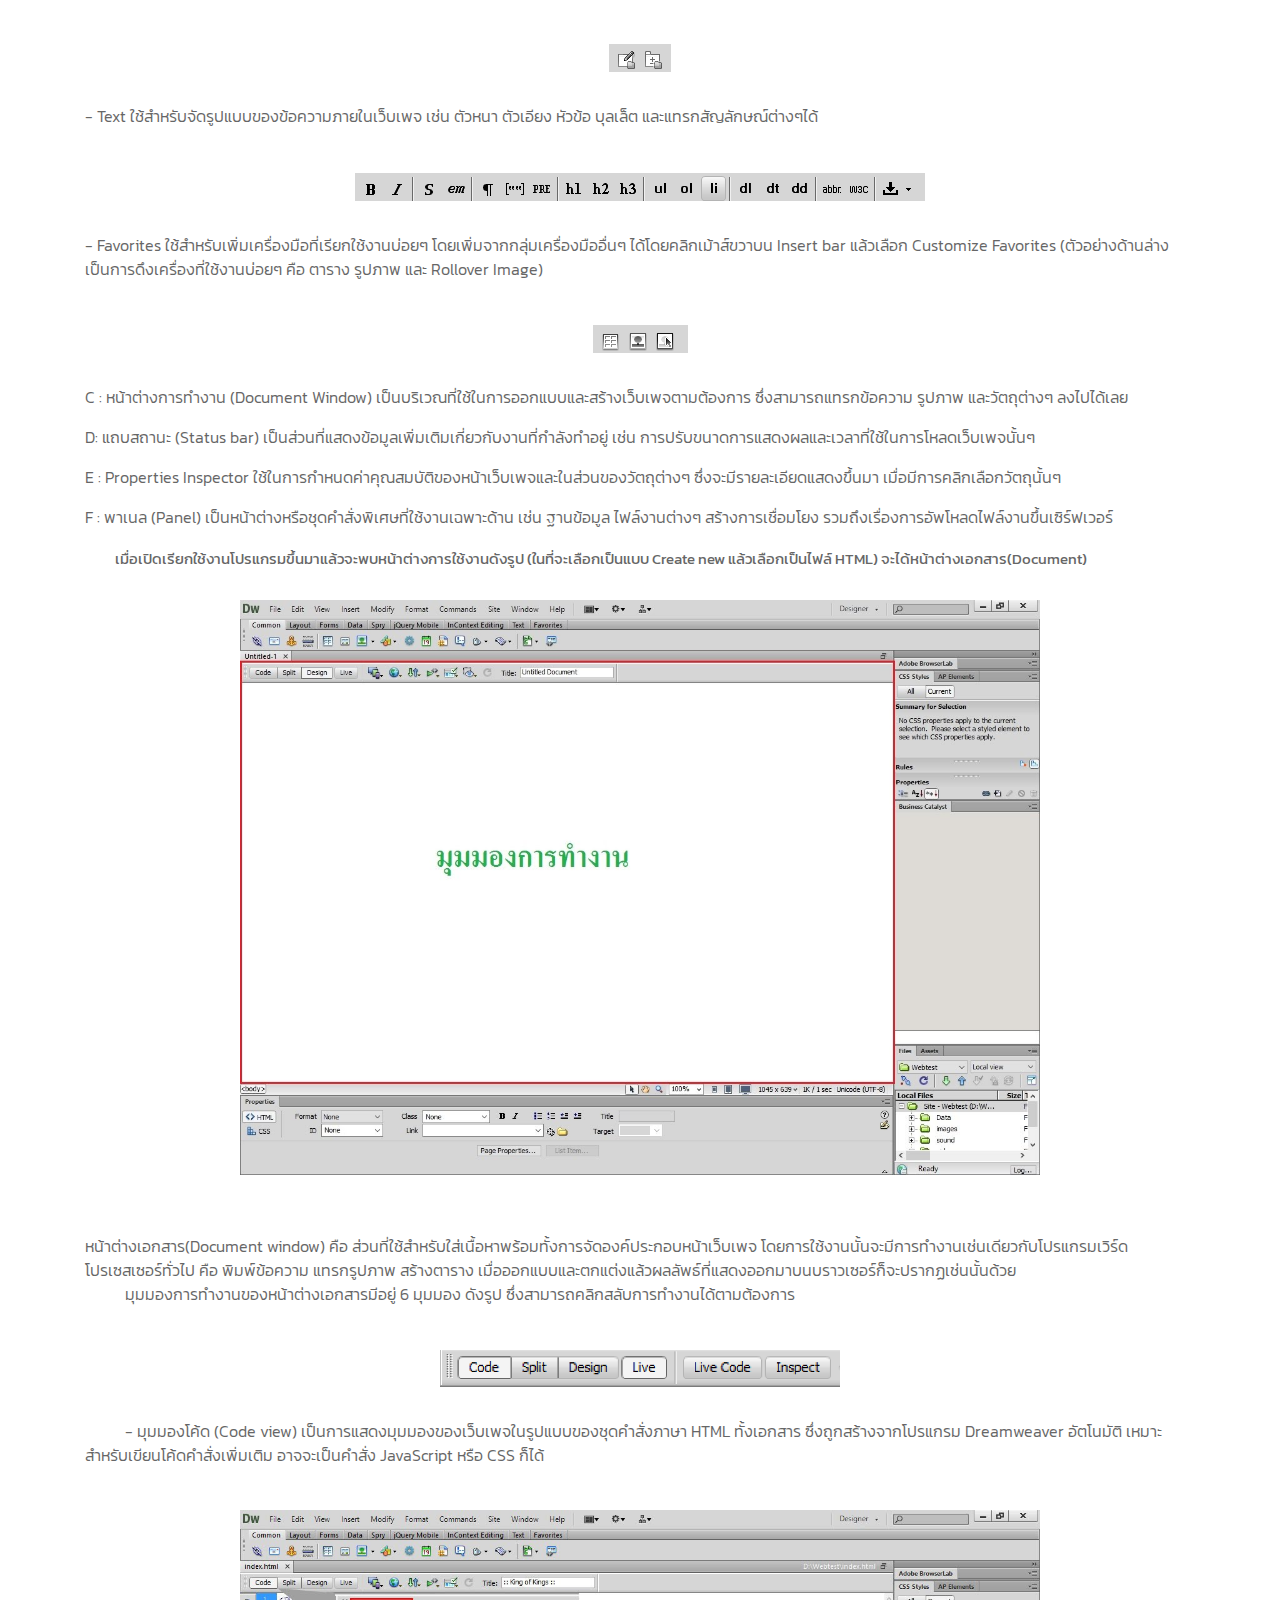
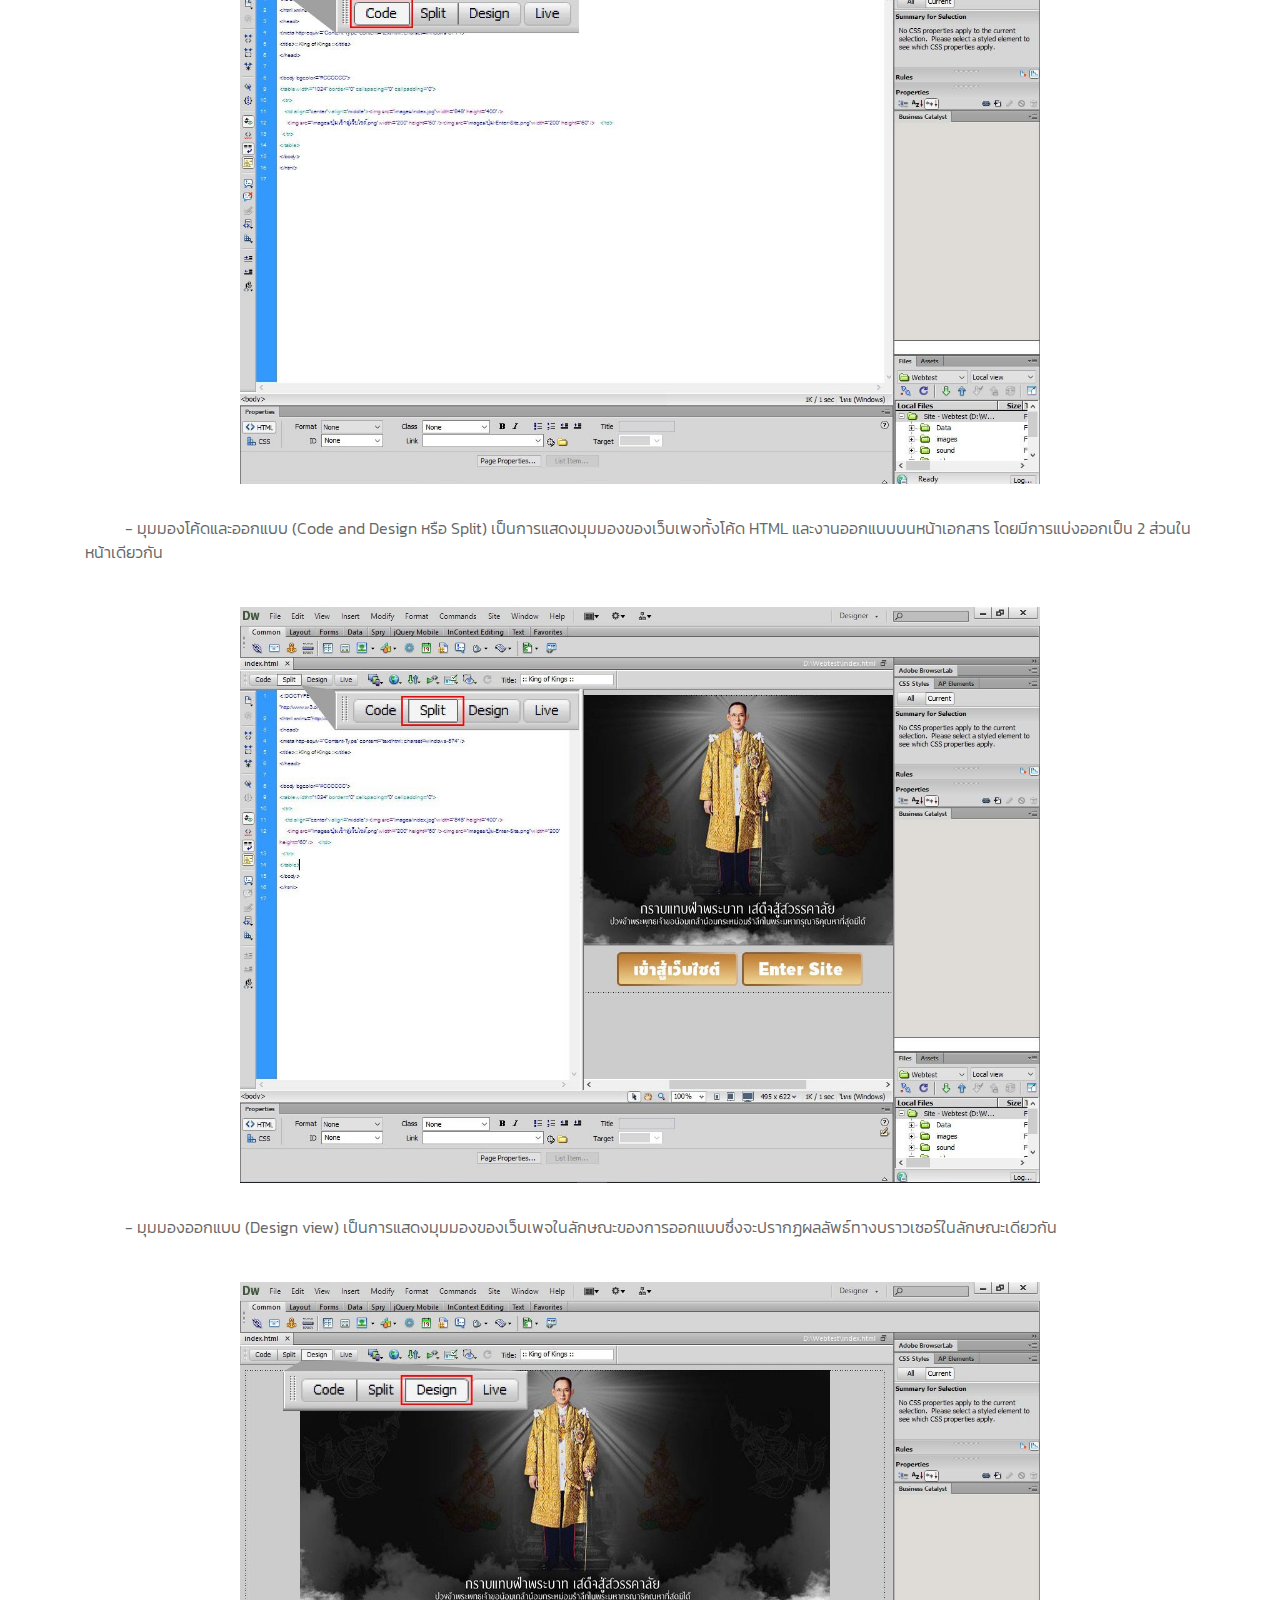
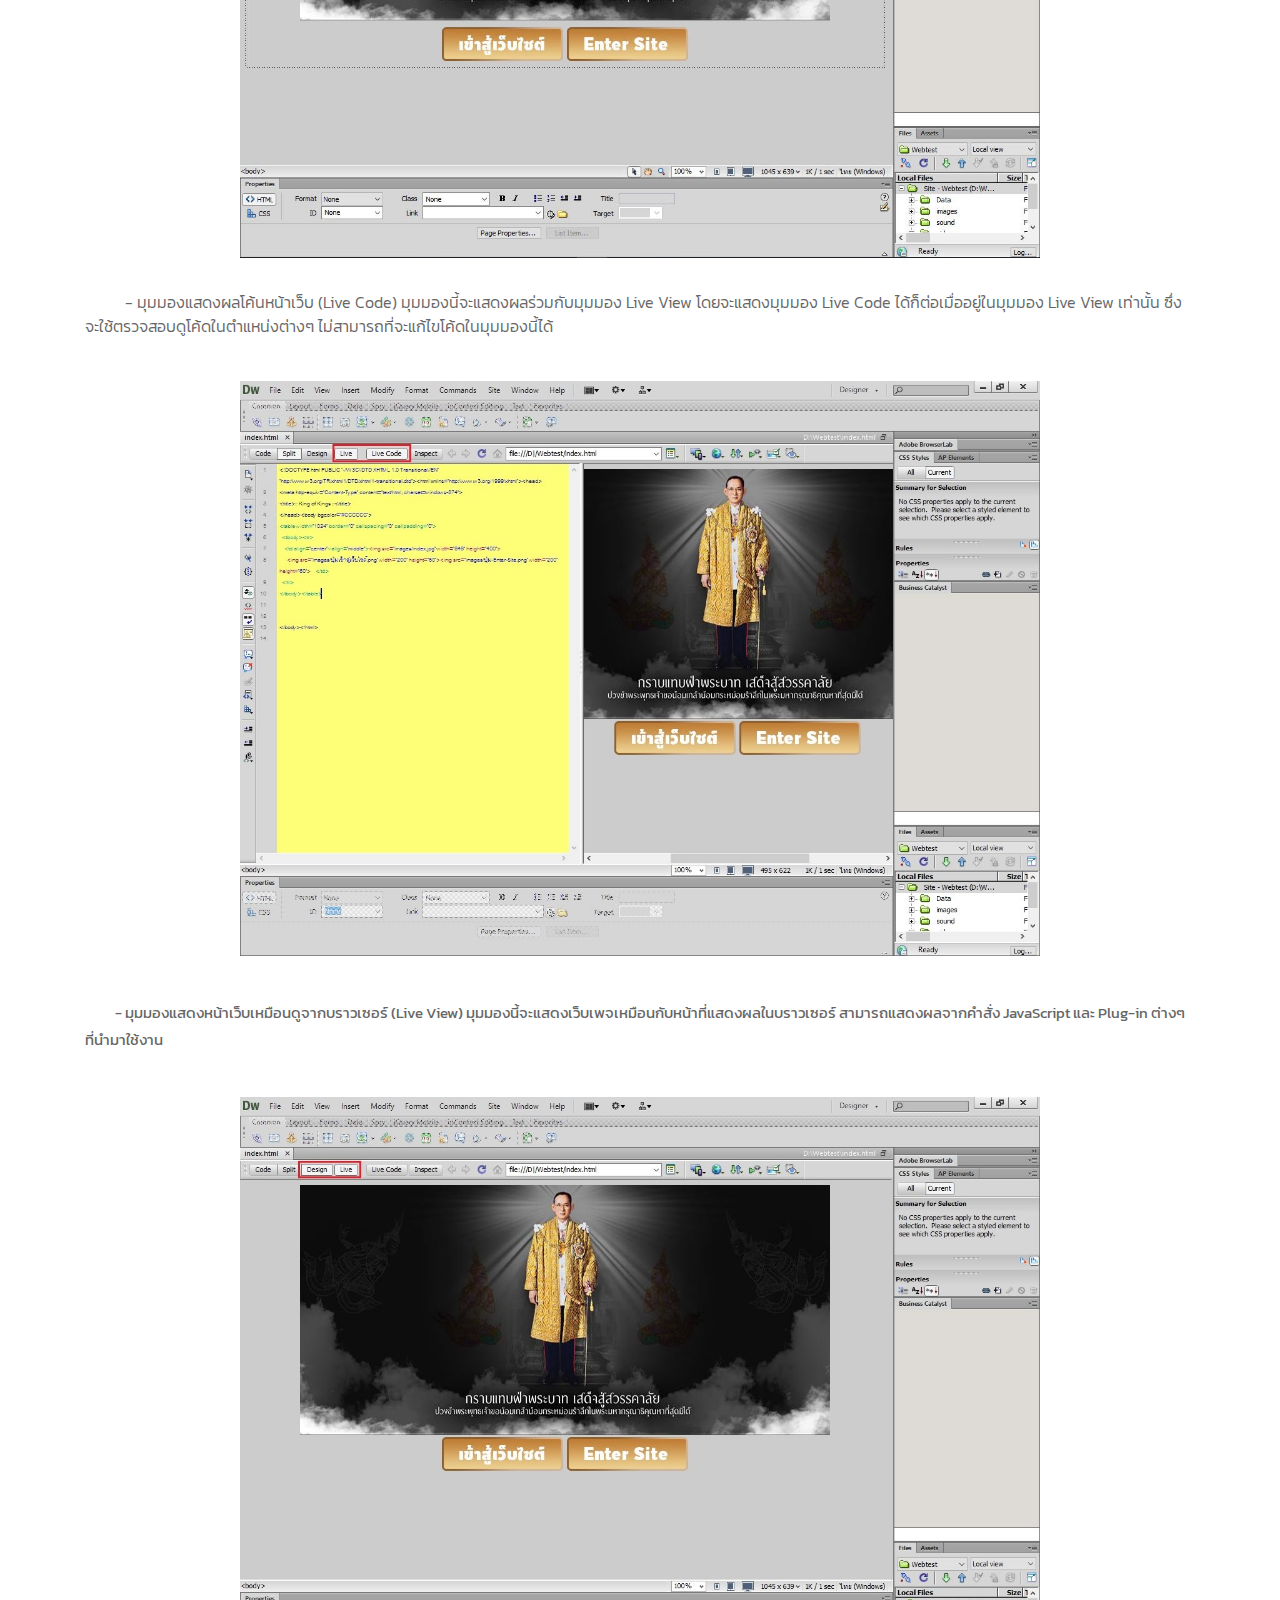
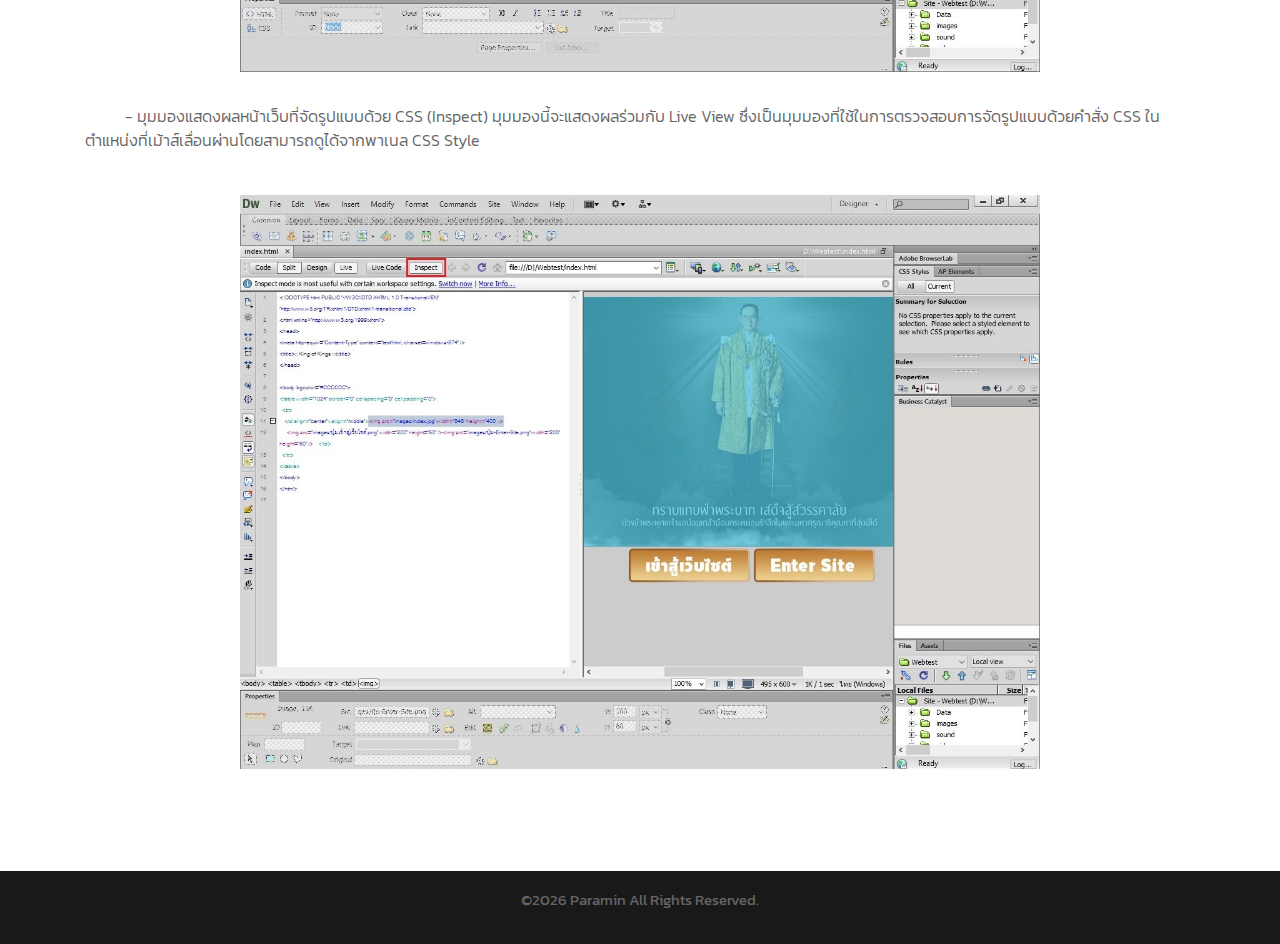
<file: learn02.html>
<!DOCTYPE html>
<html lang="en">

<head>
    <meta charset="utf-8">
    <meta http-equiv="X-UA-Compatible" content="IE=edge">
    <meta name="viewport" content="width=device-width, minimum-scale=1.0, maximum-scale=1.0, user-scalable=no">
    <title>Dreamweaver น่ารู้</title>
    <meta name="keywords" content="">
    <meta name="description" content="">
    <meta name="author" content="">
    <link rel="shortcut icon" href="#" type="image/x-icon" />
    <link rel="apple-touch-icon" href="#" />
    <link rel="stylesheet" href="css/bootstrap.min.css" />
    <link rel="stylesheet" href="css/pogo-slider.min.css" />
    <link rel="stylesheet" href="css/style.css" />
    <link rel="stylesheet" href="css/responsive.css" />
    <link rel="stylesheet" href="css/custom.css" />
</head>

<body id="services" class="inner_page" data-spy="scroll" data-target="#navbar-wd" data-offset="98">
    <div id="preloader">
        <div class="loader">
            <img src="images/loader.gif" alt="#" />
        </div>
    </div>
    <header class="top-header">
        <nav class="navbar header-nav navbar-expand-lg">
            <div class="container-fluid">
                <a class="navbar-brand" href="index.html"><img src="img/logo.png" width="100"></a>
                <button class="navbar-toggler" type="button" data-toggle="collapse" data-target="#navbar-wd" aria-controls="navbar-wd" aria-expanded="false" aria-label="Toggle navigation">
                    <span></span>
                    <span></span>
                    <span></span>
                </button>
                <div class="collapse navbar-collapse justify-content-end" id="navbar-wd">
                    <ul class="navbar-nav">
                        <li><a class="nav-link active" href="index.html">หน้าแรก</a></li>
                        <li><a class="nav-link" href="learn.html">บทเรียน</a></li>
                        <li><a class="nav-link" href="quiz.html">แบบทดสอบ</a></li>
                    </ul>
                </div>
              
            </div>
        </nav>
    </header>
    <div class="section inner_page_header">
        <div class="container">
            <div class="row">
                <div class="col-lg-12">
                    <div class="full">
                        <h3>บทที่เรียน</h3>
                    </div>
                </div>
            </div>
        </div>
    </div>

    <div class="section layout_padding">
        <div class="container">
            <div class="row">
                <div class="col-md-12">
                    <div class="full">
                        <div class="heading_main text_align_left">
                            <div class="left">
                                <p class="section_count">02</p>
                            </div>
                            <div class="right">
                                <p class="small_tag">บทที่ 2</p>
                                <h3><span class="theme_color">การใช้งานของโปรแกรม Adobe Dreamweaver</span></h3>
                            </div>
                        </div>
                    </div>
                </div>
            </div>
            <div class="row margin-top_30">
                <div class="col-lg-12 margin-top_30">
                
                </div>

                <div class="col-lg-12">
                 <p>  &nbsp;&nbsp;&nbsp;&nbsp;&nbsp;&nbsp;&nbsp;&nbsp;&nbsp; การเรียกใช้งานโปรแกรม Adobe Dreamweaver CS6 ขึ้นมาใช้งานทำได้ดังนี้
                    วิธีที่ 1 เรียกผ่าน Start Windows 10 โดยการคลิกที่ปุ่ม Start >All apps > Adobe Dreamweaver CS6 ดังภาพ</p>
                <br>
                            <DIV ALIGN="CENTER">  <img src="img/A1.jpg"> </div>
                              <DIV ALIGN="CENTER">  <p>  การเรียกใช้งานโปรแกรม Adobe Dreamweaver
                                ที่มา : (https://sites.google.com/site/elearningkrujames/website-unit2, 2564)</p>   </div>
               
                        <p>&nbsp;&nbsp;&nbsp;&nbsp;&nbsp;&nbsp;&nbsp;&nbsp;&nbsp;
                            เมื่อคลิกเลือกเปิดโปรแกรมขึ้นมาแล้วจะปรากฏ Welcome Screen ดังภาพ </p>
                            <br>
                            <DIV ALIGN="CENTER">  <img src="img/A2.png" width="800"> </div>
                              <DIV ALIGN="CENTER">  <p>  Welcome Screen Adobe Dreamweaver
                                ที่มา : (https://sites.google.com/site/elearningkrujames/website-unit2, 2564)</p>   </div><br>
                                <p>Welcome Screen เป็นหน้าต่างสำหรับเลือกขั้นตอนการเริ่มใช้งานโปรแกรม ซึ่งจะมีตัวเลือกออกเป็นกลุ่มๆ คือ<br>
       
                                    A : Open a Recent Item เป็นการเปิดไฟล์งานที่เคยใช้งานแล้ว โดยจะมีรายชื่อไฟล์งานแสดงอยู่เรียงลำดับจากที่เปิดใช้งานล่าสุดเป็นต้นไป หรือจะเลือกไฟล์อื่นที่ Open ก็ได้<br>
                                    B : Create New เป็นการสร้างไฟล์งานใหม่ โดยปกติแล้วในส่วนนี้จะเลือกที่ HTML ซึ่งเป็นการสร้างเว็บเพจพื้นฐาน แต่ถ้าเลือกหัวข้ออื่น หน้าเว็บเพจนั้นก็จะเป็นไฟล์ตามชนิดที่เลือกใช้งาน เช่น ไฟล์งาน PHP, ASP และ JavaScript เป็นต้น<br>
                                    C : Top Features (videos) เป็นส่วนที่ใช้สำหรับเข้าไปดูรายละเอียดและเทคนิคต่างๆ ของการใช้งานโปรแกรมผ่านทางเว็บไซต์ของ Adobe<br>
                                    D : เป็นส่วนของการเปิดดูคำแนะนำในการใช้งานโปรแกรม<br>
                                    E : เป็นส่วนสำหรับดาวน์โหลดโปรแกรมหรือดูข้อมูลบนเว็บไซต์ของ Adobe</p>
                                    <p><h3>ส่วนประกอบของโปรแกรม Dreamweaver</h3>
                                        <br>
                                        <DIV ALIGN="CENTER">  <img src="img/A3.png" width="800"> </div>
                                          <DIV ALIGN="CENTER">  <p>  ส่วนประกอบของโปรแกรม Dreamweaver
                                            ที่มา : (https://sites.google.com/site/elearningkrujames/website-unit2, 2564)</p>   </div><br>
                                    </p>  <p> A : เมนูบาร์ (Menu bar) เป็นส่วนที่ใช้ในการสร้างและทำงานกับโปรแกรม ซึ่งมีการแบ่งเป็นกลุ่มคำสั่งต่างๆ เป็นหมวดหมู่และเก็บไว้เป็นเมนู โดยในแต่ละเมนูก็จะมีเมนูย่อยๆ ไว้เรียกใช้งานตามต้องการ
        
                                           <br> B : แถบเครื่องมือ (Insert bar) เป็นส่วนของการรวบรวมเครื่องมือที่ใช้ในการสร้างวัตถุหรือองค์ประกอบต่างๆ ของหน้าเว็บเพจ ซึ่งแบ่งเป็นกลุ่มๆ มีทั้งหมด 8 กลุ่ม คือ
                                                 <br> - Common เป็นกลุ่มเครื่องมือที่ใช้งานบ่อยๆ ในการสร้างเว็บเพจ เช่น การแทรกตาราง การแทรกรูปภาพ เป็นต้น<br>
                                                  <br> <DIV ALIGN="CENTER">  <img src="img/common.png" > </div>
                                                 
                                                 <p>  <br>- Layout ใช้สำหรับวางวัตถุที่ใช้จัดโครงสร้างของเว็บเพจ เช่น ตาราง เฟรม และ AP Element</p>
                                                    <br> <DIV ALIGN="CENTER">  <img src="img/layout.png" > </div><br>
                                                        <p>  - Forms ใช้สำหรับวางวัตถุที่ใช้สร้างแบบฟอร์มเพื่อรับข้อมูลจากผู้ใช้งานเว็บไซต์ เช่น การสมัครสมาชิก เป็นต้น </p>
                                                        <br> <DIV ALIGN="CENTER">  <img src="img/forms.png" > </div><br>
                                                            <p>  - Data ใช้สำหรับวางคำสั่งที่ใช้จัดการกับฐานข้อมูลและนำฐานข้อมูลออกมาแสดงบนหน้าเว็บเพจ </p>
                                                            <br> <DIV ALIGN="CENTER">  <img src="img/data.png" > </div><br>
                                                                <p>    - Spray ใช้สำหรับวางวัตถุที่ใช้เทคโนโลยีของ Spary ในรูปแบบต่างๆ
                                                                <br> <DIV ALIGN="CENTER">  <img src="img/spray.png" > </div><br>
                                                                    <p>     - InContext Editing ใช้สำหรับสร้างพื้นที่เทมเพลตเพื่ออำนวยความสะดวกต่อผู้ใช้ในการแก้ไขเนื้อหา</p>
                                                                <br> <DIV ALIGN="CENTER">  <img src="img/incontext.png" > </div><br>
                                                                    <p>  - Text ใช้สำหรับจัดรูปแบบของข้อความภายในเว็บเพจ เช่น ตัวหนา ตัวเอียง หัวข้อ บุลเล็ต และแทรกสัญลักษณ์ต่างๆได้</p>
                                                                    <br> <DIV ALIGN="CENTER">  <img src="img/text.png" > </div><br>
                                                                        <p>     - Favorites ใช้สำหรับเพิ่มเครื่องมือที่เรียกใช้งานบ่อยๆ โดยเพิ่มจากกลุ่มเครื่องมืออื่นๆ ได้โดยคลิกเม้าส์ขวาบน Insert bar แล้วเลือก 
                                                                        Customize Favorites (ตัวอย่างด้านล่างเป็นการดึงเครื่องที่ใช้งานบ่อยๆ คือ ตาราง รูปภาพ และ Rollover Image)</p>
                                                                        <br> <DIV ALIGN="CENTER">  <img src="img/favorites.png" > </div><br>
                                                                            <p>   C : หน้าต่างการทำงาน (Document Window) เป็นบริเวณที่ใช้ในการออกแบบและสร้างเว็บเพจตามต้องการ ซึ่งสามารถแทรกข้อความ รูปภาพ และวัตถุต่างๆ ลงไปได้เลย<br></p>
                                                                                <p>  D: แถบสถานะ (Status bar) เป็นส่วนที่แสดงข้อมูลเพิ่มเติมเกี่ยวกับงานที่กำลังทำอยู่ เช่น การปรับขนาดการแสดงผลและเวลาที่ใช้ในการโหลดเว็บเพจนั้นๆ<br></p>
                                                                                    <p>  E : Properties Inspector ใช้ในการกำหนดค่าคุณสมบัติของหน้าเว็บเพจและในส่วนของวัตถุต่างๆ ซึ่งจะมีรายละเอียดแสดงขึ้นมา เมื่อมีการคลิกเลือกวัตถุนั้นๆ<br></p>
                                                                                        <p>  F : พาเนล (Panel) เป็นหน้าต่างหรือชุดคำสั่งพิเศษที่ใช้งานเฉพาะด้าน เช่น ฐานข้อมูล ไฟล์งานต่างๆ สร้างการเชื่อมโยง รวมถึงเรื่องการอัพโหลดไฟล์งานขึ้นเซิร์ฟเวอร์</p>
                                                                                 &nbsp;&nbsp;&nbsp;&nbsp;&nbsp;&nbsp;&nbsp;&nbsp;&nbsp; เมื่อเปิดเรียกใช้งานโปรแกรมขึ้นมาแล้วจะพบหน้าต่างการใช้งานดังรูป (ในที่จะเลือกเป็นแบบ Create new แล้วเลือกเป็นไฟล์ HTML) จะได้หน้าต่างเอกสาร(Document)<br>
                                                                                 <br> <DIV ALIGN="CENTER">  <img src="img/dw.jpg" width="800"> </div><br>
                                                                                    &nbsp;&nbsp;&nbsp;&nbsp;&nbsp;&nbsp;&nbsp;&nbsp;&nbsp;<p>หน้าต่างเอกสาร(Document window) คือ ส่วนที่ใช้สำหรับใส่เนื้อหาพร้อมทั้งการจัดองค์ประกอบหน้าเว็บเพจ โดยการใช้งานนั้นจะมีการทำงานเช่นเดียวกับโปรแกรมเวิร์ดโปรเซสเซอร์ทั่วไป คือ พิมพ์ข้อความ แทรกรูปภาพ สร้างตาราง เมื่อออกแบบและตกแต่งแล้วผลลัพธ์ที่แสดงออกมาบนบราวเซอร์ก็จะปรากฏเช่นนั้นด้วย<br>
                                                                                        &nbsp;&nbsp;&nbsp;&nbsp;&nbsp;&nbsp;&nbsp;&nbsp;&nbsp;  มุมมองการทำงานของหน้าต่างเอกสารมีอยู่ 6 มุมมอง ดังรูป ซึ่งสามารถคลิกสลับการทำงานได้ตามต้องการ</p>
                                                                                        <br> <DIV ALIGN="CENTER">  <img src="img/code view.png" width="400"> </div><br>
                                                <p>    &nbsp;&nbsp;&nbsp;&nbsp;&nbsp;&nbsp;&nbsp;&nbsp;&nbsp;   - มุมมองโค้ด (Code view) เป็นการแสดงมุมมองของเว็บเพจในรูปแบบของชุดคำสั่งภาษา HTML ทั้งเอกสาร ซึ่งถูกสร้างจากโปรแกรม Dreamweaver อัตโนมัติ เหมาะสำหรับเขียนโค้ดคำสั่งเพิ่มเติม อาจจะเป็นคำสั่ง JavaScript หรือ CSS ก็ได้</p>
                                                <br> <DIV ALIGN="CENTER">  <img src="img/code-view.jpg" width="800"> </div><br>
                                                    <p>    &nbsp;&nbsp;&nbsp;&nbsp;&nbsp;&nbsp;&nbsp;&nbsp;&nbsp;  - มุมมองโค้ดและออกแบบ (Code and Design หรือ Split) เป็นการแสดงมุมมองของเว็บเพจทั้งโค้ด HTML และงานออกแบบบนหน้าเอกสาร โดยมีการแบ่งออกเป็น 2 ส่วนในหน้าเดียวกัน</p>
                                                    <br> <DIV ALIGN="CENTER">  <img src="img/split-view.jpg" width="800"> </div><br>
                                                        <p>    &nbsp;&nbsp;&nbsp;&nbsp;&nbsp;&nbsp;&nbsp;&nbsp;&nbsp;   - มุมมองออกแบบ (Design view) เป็นการแสดงมุมมองของเว็บเพจในลักษณะของการออกแบบซึ่งจะปรากฏผลลัพธ์ทางบราวเซอร์ในลักษณะเดียวกัน</p>
                                                        <br> <DIV ALIGN="CENTER">  <img src="img/design-view.jpg" width="800"> </div><br>
                                                            <p>    &nbsp;&nbsp;&nbsp;&nbsp;&nbsp;&nbsp;&nbsp;&nbsp;&nbsp;    - มุมมองแสดงผลโค้นหน้าเว็บ (Live Code) มุมมองนี้จะแสดงผลร่วมกับมุมมอง Live View โดยจะแสดงมุมมอง Live Code ได้ก็ต่อเมื่ออยู่ในมุมมอง Live View เท่านั้น ซึ่งจะใช้ตรวจสอบดูโค้ดในตำแหน่งต่างๆ ไม่สามารถที่จะแก้ไขโค้ดในมุมมองนี้ได้</p>
                                                        <br> <DIV ALIGN="CENTER">  <img src="img/live view.jpg" width="800"> </div><br>
                                                          <p></p>  &nbsp;&nbsp;&nbsp;&nbsp;&nbsp;&nbsp;&nbsp;&nbsp;&nbsp;  - มุมมองแสดงหน้าเว็บเหมือนดูจากบราวเซอร์ (Live View) มุมมองนี้จะแสดงเว็บเพจเหมือนกับหน้าที่แสดงผลในบราวเซอร์ สามารถแสดงผลจากคำสั่ง JavaScript และ Plug-in ต่างๆ ที่นำมาใช้งาน</p>
                                                        <br> <DIV ALIGN="CENTER">  <img src="img/live code.jpg" width="800"> </div><br>
                                                           <p>   &nbsp;&nbsp;&nbsp;&nbsp;&nbsp;&nbsp;&nbsp;&nbsp;&nbsp;     - มุมมองแสดงผลหน้าเว็บที่จัดรูปแบบด้วย CSS (Inspect) มุมมองนี้จะแสดงผลร่วมกับ Live View ซึ่งเป็นมุมมองที่ใช้ในการตรวจสอบการจัดรูปแบบด้วยคำสั่ง CSS ในตำแหน่งที่เม้าส์เลื่อนผ่านโดยสามารถดูได้จากพาเนล CSS Style</p>
                                                            <br> <DIV ALIGN="CENTER">  <img src="img/inspect.jpg" width="800"> </div><br>





                                 
                                      
                    </div>
               

            </div>
        </div>
    </div>




    


    <div class="footer_bottom">
        <div class="container">
            <div class="row">
                <div class="col-12">
                    <p class="crp"><DIV ALIGN="CENTER">©<script type="text/javascript">document.write( new Date().getFullYear() );</script> Paramin All Rights Reserved.</DIV></p>
                    
                </div>
            </div>
        </div>
    </div>

    <a href="#" id="scroll-to-top" class="hvr-radial-out"><i class="fa fa-angle-up"></i></a>


    <script src="js/jquery.min.js"></script>
    <script src="js/popper.min.js"></script>
    <script src="js/bootstrap.min.js"></script>

    <script src="js/jquery.magnific-popup.min.js"></script>
    <script src="js/jquery.pogo-slider.min.js"></script>
    <script src="js/slider-index.js"></script>
    <script src="js/smoothscroll.js"></script>
    <script src="js/form-validator.min.js"></script>
    <script src="js/contact-form-script.js"></script>
    <script src="js/isotope.min.js"></script>
    <script src="js/images-loded.min.js"></script>
    <script src="js/custom.js"></script>
    <script>
        /* counter js */

        (function ($) {
            $.fn.countTo = function (options) {
                options = options || {};

                return $(this).each(function () {
                   
                    var settings = $.extend({}, $.fn.countTo.defaults, {
                        from: $(this).data('from'),
                        to: $(this).data('to'),
                        speed: $(this).data('speed'),
                        refreshInterval: $(this).data('refresh-interval'),
                        decimals: $(this).data('decimals')
                    }, options);

                 
                    var loops = Math.ceil(settings.speed / settings.refreshInterval),
                        increment = (settings.to - settings.from) / loops;

               
                    var self = this,
                        $self = $(this),
                        loopCount = 0,
                        value = settings.from,
                        data = $self.data('countTo') || {};

                    $self.data('countTo', data);

                
                    if (data.interval) {
                        clearInterval(data.interval);
                    }
                    data.interval = setInterval(updateTimer, settings.refreshInterval);

               
                    render(value);

                    function updateTimer() {
                        value += increment;
                        loopCount++;

                        render(value);

                        if (typeof (settings.onUpdate) == 'function') {
                            settings.onUpdate.call(self, value);
                        }

                        if (loopCount >= loops) {
                       
                            $self.removeData('countTo');
                            clearInterval(data.interval);
                            value = settings.to;

                            if (typeof (settings.onComplete) == 'function') {
                                settings.onComplete.call(self, value);
                            }
                        }
                    }

                    function render(value) {
                        var formattedValue = settings.formatter.call(self, value, settings);
                        $self.html(formattedValue);
                    }
                });
            };

            $.fn.countTo.defaults = {
                from: 0,               
                to: 0,                 
                speed: 1000,          
                refreshInterval: 100,  
                decimals: 0,           
                formatter: formatter,  
                onUpdate: null,       
                onComplete: null       
            };

            function formatter(value, settings) {
                return value.toFixed(settings.decimals);
            }
        }(jQuery));

        jQuery(function ($) {
            $('.count-number').data('countToOptions', {
                formatter: function (value, options) {
                    return value.toFixed(options.decimals).replace(/\B(?=(?:\d{3})+(?!\d))/g, ',');
                }
            });

            $('.timer').each(count);

            function count(options) {
                var $this = $(this);
                options = $.extend({}, options || {}, $this.data('countToOptions') || {});
                $this.countTo(options);
            }
        });
    </script>
</body>

</html>
</file>
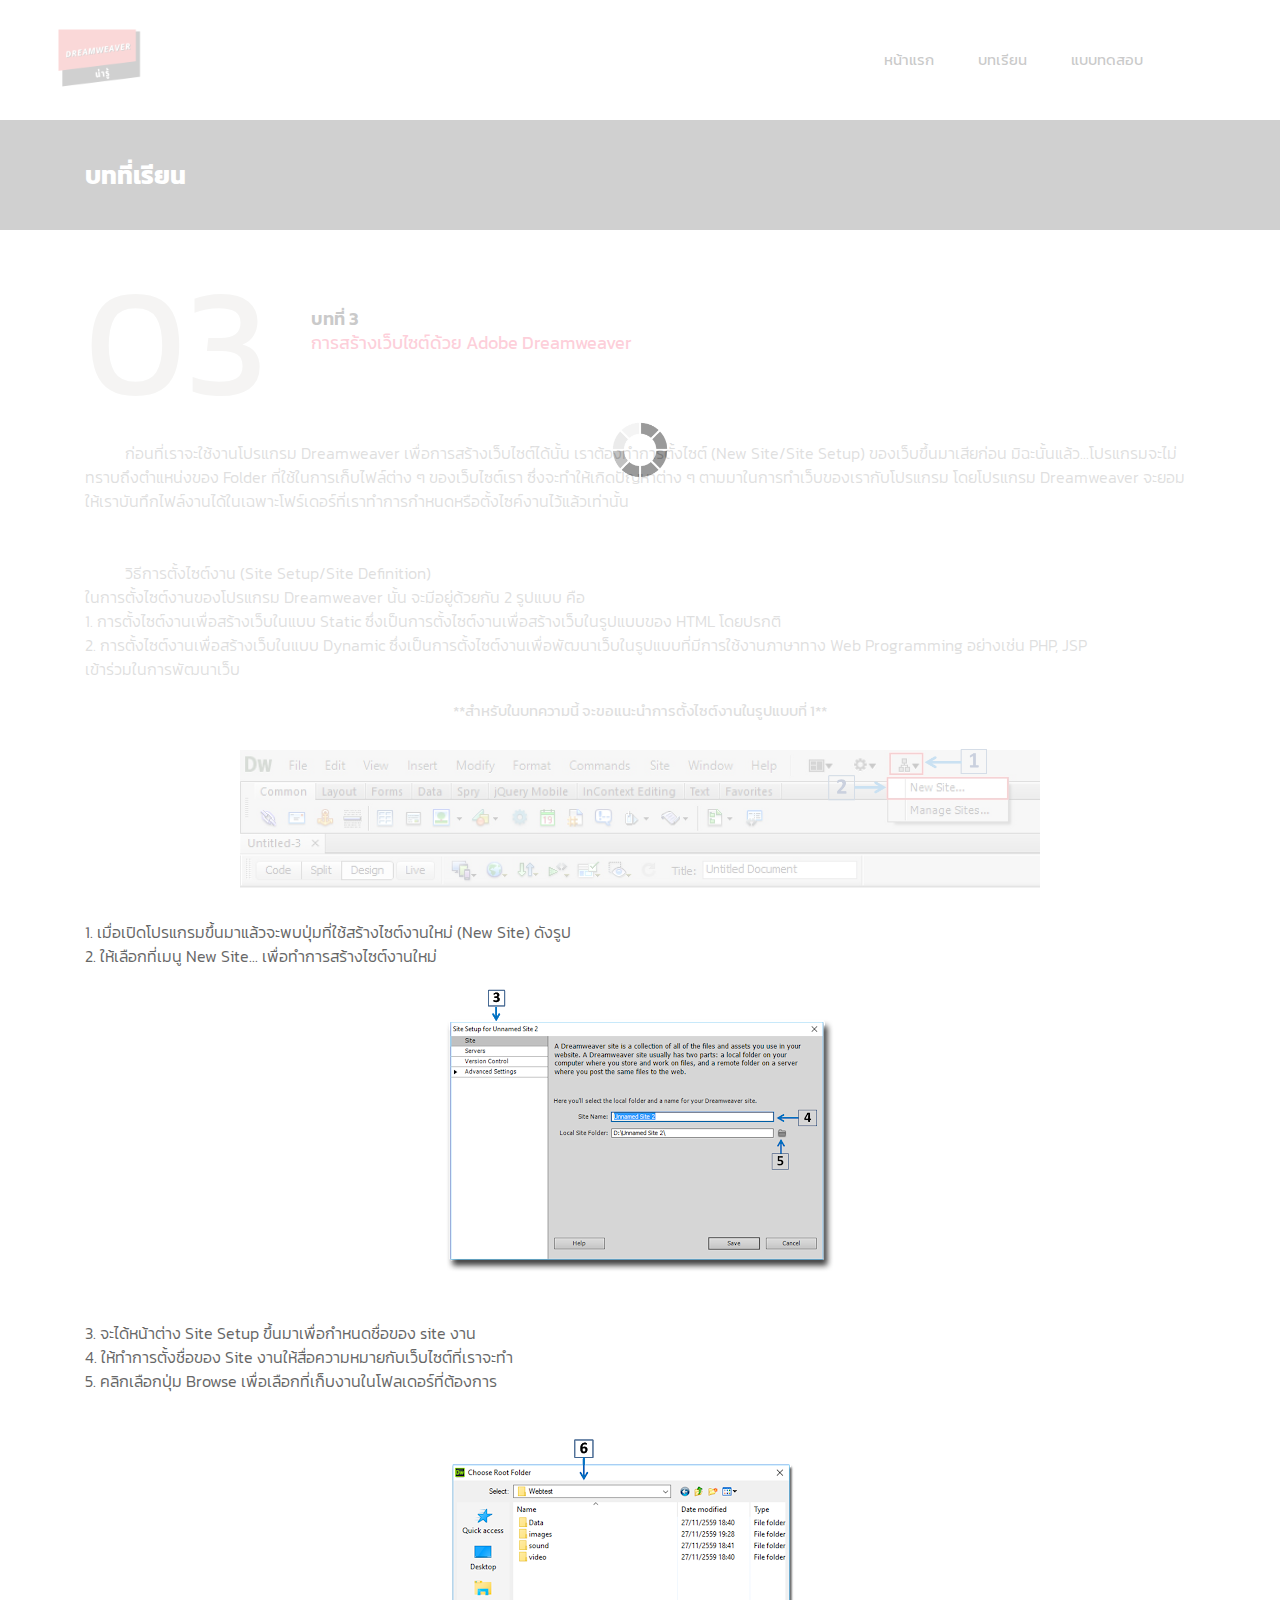
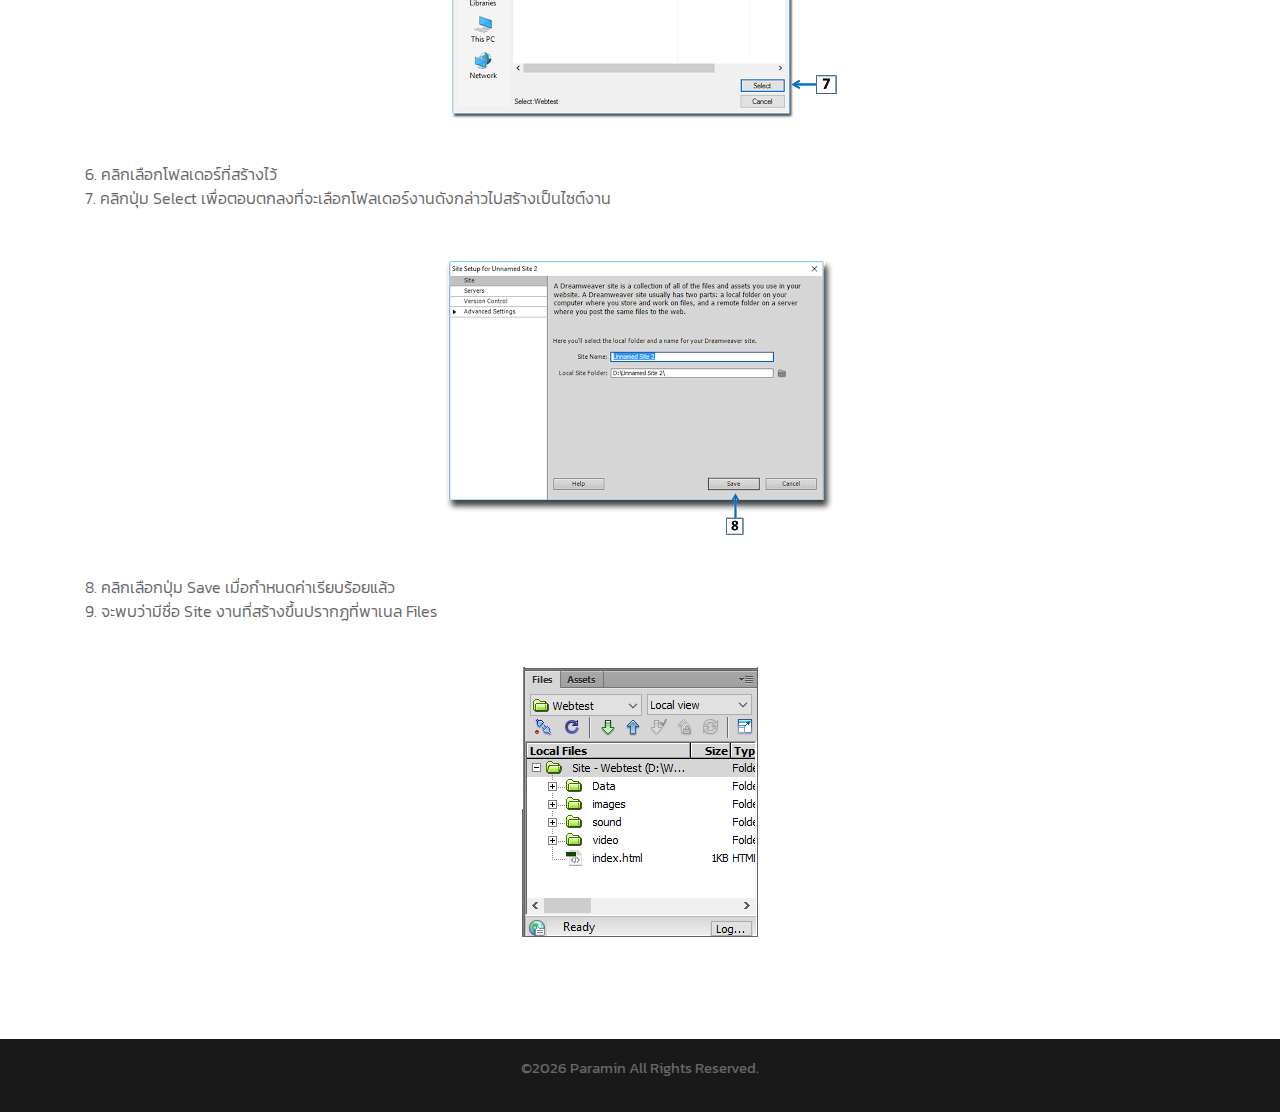
<file: learn03.html>
<!DOCTYPE html>
<html lang="en">

<head>
    <meta charset="utf-8">
    <meta http-equiv="X-UA-Compatible" content="IE=edge">
    <meta name="viewport" content="width=device-width, minimum-scale=1.0, maximum-scale=1.0, user-scalable=no">
    <title>Dreamweaver น่ารู้</title>
    <meta name="keywords" content="">
    <meta name="description" content="">
    <meta name="author" content="">
    <link rel="shortcut icon" href="#" type="image/x-icon" />
    <link rel="apple-touch-icon" href="#" />
    <link rel="stylesheet" href="css/bootstrap.min.css" />
    <link rel="stylesheet" href="css/pogo-slider.min.css" />
    <link rel="stylesheet" href="css/style.css" />
    <link rel="stylesheet" href="css/responsive.css" />
    <link rel="stylesheet" href="css/custom.css" />
</head>

<body id="services" class="inner_page" data-spy="scroll" data-target="#navbar-wd" data-offset="98">
    <div id="preloader">
        <div class="loader">
            <img src="images/loader.gif" alt="#" />
        </div>
    </div>
    <header class="top-header">
        <nav class="navbar header-nav navbar-expand-lg">
            <div class="container-fluid">
                <a class="navbar-brand" href="index.html"><img src="img/logo.png" width="100"></a>
                <button class="navbar-toggler" type="button" data-toggle="collapse" data-target="#navbar-wd" aria-controls="navbar-wd" aria-expanded="false" aria-label="Toggle navigation">
                    <span></span>
                    <span></span>
                    <span></span>
                </button>
                <div class="collapse navbar-collapse justify-content-end" id="navbar-wd">
                    <ul class="navbar-nav">
                        <li><a class="nav-link active" href="index.html">หน้าแรก</a></li>
                        <li><a class="nav-link" href="learn.html">บทเรียน</a></li>
                        <li><a class="nav-link" href="quiz.html">แบบทดสอบ</a></li>
                    </ul>
                </div>
              
            </div>
        </nav>
    </header>
    <div class="section inner_page_header">
        <div class="container">
            <div class="row">
                <div class="col-lg-12">
                    <div class="full">
                        <h3>บทที่เรียน</h3>
                    </div>
                </div>
            </div>
        </div>
    </div>

    <div class="section layout_padding">
        <div class="container">
            <div class="row">
                <div class="col-md-12">
                    <div class="full">
                        <div class="heading_main text_align_left">
                            <div class="left">
                                <p class="section_count">03</p>
                            </div>
                            <div class="right">
                                <p class="small_tag">บทที่ 3</p>
                                <h3><span class="theme_color">การสร้างเว็บไซต์ด้วย Adobe Dreamweaver</span></h3>
                            </div>
                        </div>
                    </div>
                </div>
            </div>
            <div class="row margin-top_30">
                <div class="col-lg-12 margin-top_30">
                
                </div>

                <div class="col-lg-12">
                 <p>  &nbsp;&nbsp;&nbsp;&nbsp;&nbsp;&nbsp;&nbsp;&nbsp;&nbsp; ก่อนที่เราจะใช้งานโปรแกรม Dreamweaver เพื่อการสร้างเว็บไซต์ได้นั้น เราต้องทำการตั้งไซต์ (New Site/Site Setup) ของเว็บขึ้นมาเสียก่อน มิฉะนั้นแล้ว...โปรแกรมจะไม่ทราบถึงตำแหน่งของ Folder ที่ใช้ในการเก็บไฟล์ต่าง ๆ ของเว็บไซต์เรา ซึ่งจะทำให้เกิดปัญหาต่าง ๆ ตามมาในการทำเว็บของเรากับโปรแกรม โดยโปรแกรม Dreamweaver จะยอมให้เราบันทึกไฟล์งานได้ในเฉพาะโฟร์เดอร์ที่เราทำการกำหนดหรือตั้งไซค์งานไว้แล้วเท่านั้น</p>
                <br>
                            
                        <p>&nbsp;&nbsp;&nbsp;&nbsp;&nbsp;&nbsp;&nbsp;&nbsp;&nbsp;
                            วิธีการตั้งไซต์งาน (Site Setup/Site Definition)
                            <br>ในการตั้งไซต์งานของโปรแกรม Dreamweaver นั้น จะมีอยู่ด้วยกัน 2 รูปแบบ คือ<br>
            1. การตั้งไซต์งานเพื่อสร้างเว็บในแบบ Static ซึ่งเป็นการตั้งไซต์งานเพื่อสร้างเว็บในรูปแบบของ HTML โดยปรกติ <br>
            2. การตั้งไซต์งานเพื่อสร้างเว็บในแบบ Dynamic ซึ่งเป็นการตั้งไซต์งานเพื่อพัฒนาเว็บในรูปแบบที่มีการใช้งานภาษาทาง Web Programming อย่างเช่น PHP, JSP<br> เข้าร่วมในการพัฒนาเว็บ <br>
            <DIV ALIGN="CENTER">   **สำหรับในบทความนี้ จะขอแนะนำการตั้งไซต์งานในรูปแบบที่ 1** </p></div>
                            <DIV ALIGN="CENTER">  <img src="img/new site.png" width="800"> </div><br>
                            
                                <p>
       
                                    1. เมื่อเปิดโปรแกรมขึ้นมาแล้วจะพบปุ่มที่ใช้สร้างไซต์งานใหม่ (New Site) ดังรูป<br>
                                    2. ให้เลือกที่เมนู New Site... เพื่อทำการสร้างไซต์งานใหม่<br>
                                        <DIV ALIGN="CENTER">  <img src="img/site-setup.png" > </div>
                                          <br>
                                    </p>  <p>  3. จะได้หน้าต่าง Site Setup ขึ้นมาเพื่อกำหนดชื่อของ site งาน
        
                                           <br> 4. ให้ทำการตั้งชื่อของ Site งานให้สื่อความหมายกับเว็บไซต์ที่เราจะทำ
                                                 <br> 5. คลิกเลือกปุ่ม Browse เพื่อเลือกที่เก็บงานในโฟลเดอร์ที่ต้องการ<br>
                                                  <br> <DIV ALIGN="CENTER">  <img src="img/choose Root folder.png" > </div>
                                                 
                                                 <p>  <br> 6. คลิกเลือกโฟลเดอร์ที่สร้างไว้
                                                       <br>  7. คลิกปุ่ม Select เพื่อตอบตกลงที่จะเลือกโฟลเดอร์งานดังกล่าวไปสร้างเป็นไซต์งาน
                                                        </p>
                                                        <br> <DIV ALIGN="CENTER">  <img src="img/Save site.png" > </div><br>
                                                            <p>  8. คลิกเลือกปุ่ม Save เมื่อกำหนดค่าเรียบร้อยแล้ว<br>
                                                                9. จะพบว่ามีชื่อ Site งานที่สร้างขึ้นปรากฏที่พาเนล Files </p>
                                                            <br> <DIV ALIGN="CENTER">  <img src="img/Files Site.png" > </div><br>
                                                                
                                 
                                      
                    </div>
               

            </div>
        </div>
    </div>


    <div class="footer_bottom">
        <div class="container">
            <div class="row">
                <div class="col-12">
                    <p class="crp"><DIV ALIGN="CENTER">©<script type="text/javascript">document.write( new Date().getFullYear() );</script> Paramin All Rights Reserved.</DIV></p>
                    
                </div>
            </div>
        </div>
    </div>

    <a href="#" id="scroll-to-top" class="hvr-radial-out"><i class="fa fa-angle-up"></i></a>


    <script src="js/jquery.min.js"></script>
    <script src="js/popper.min.js"></script>
    <script src="js/bootstrap.min.js"></script>

    <script src="js/jquery.magnific-popup.min.js"></script>
    <script src="js/jquery.pogo-slider.min.js"></script>
    <script src="js/slider-index.js"></script>
    <script src="js/smoothscroll.js"></script>
    <script src="js/form-validator.min.js"></script>
    <script src="js/contact-form-script.js"></script>
    <script src="js/isotope.min.js"></script>
    <script src="js/images-loded.min.js"></script>
    <script src="js/custom.js"></script>
    <script>
        /* counter js */

        (function ($) {
            $.fn.countTo = function (options) {
                options = options || {};

                return $(this).each(function () {
                    
                    var settings = $.extend({}, $.fn.countTo.defaults, {
                        from: $(this).data('from'),
                        to: $(this).data('to'),
                        speed: $(this).data('speed'),
                        refreshInterval: $(this).data('refresh-interval'),
                        decimals: $(this).data('decimals')
                    }, options);

                    
                    var loops = Math.ceil(settings.speed / settings.refreshInterval),
                        increment = (settings.to - settings.from) / loops;

                    
                    var self = this,
                        $self = $(this),
                        loopCount = 0,
                        value = settings.from,
                        data = $self.data('countTo') || {};

                    $self.data('countTo', data);

                    
                    if (data.interval) {
                        clearInterval(data.interval);
                    }
                    data.interval = setInterval(updateTimer, settings.refreshInterval);

                    
                    render(value);

                    function updateTimer() {
                        value += increment;
                        loopCount++;

                        render(value);

                        if (typeof (settings.onUpdate) == 'function') {
                            settings.onUpdate.call(self, value);
                        }

                        if (loopCount >= loops) {
                            
                            $self.removeData('countTo');
                            clearInterval(data.interval);
                            value = settings.to;

                            if (typeof (settings.onComplete) == 'function') {
                                settings.onComplete.call(self, value);
                            }
                        }
                    }

                    function render(value) {
                        var formattedValue = settings.formatter.call(self, value, settings);
                        $self.html(formattedValue);
                    }
                });
            };

            $.fn.countTo.defaults = {
                from: 0,               
                to: 0,                 
                speed: 1000,           
                refreshInterval: 100,  
                decimals: 0,           
                formatter: formatter,  
                onUpdate: null,        
                onComplete: null       
            };

            function formatter(value, settings) {
                return value.toFixed(settings.decimals);
            }
        }(jQuery));

        jQuery(function ($) {
            
            $('.count-number').data('countToOptions', {
                formatter: function (value, options) {
                    return value.toFixed(options.decimals).replace(/\B(?=(?:\d{3})+(?!\d))/g, ',');
                }
            });

            
            $('.timer').each(count);

            function count(options) {
                var $this = $(this);
                options = $.extend({}, options || {}, $this.data('countToOptions') || {});
                $this.countTo(options);
            }
        });
    </script>
</body>

</html>
</file>
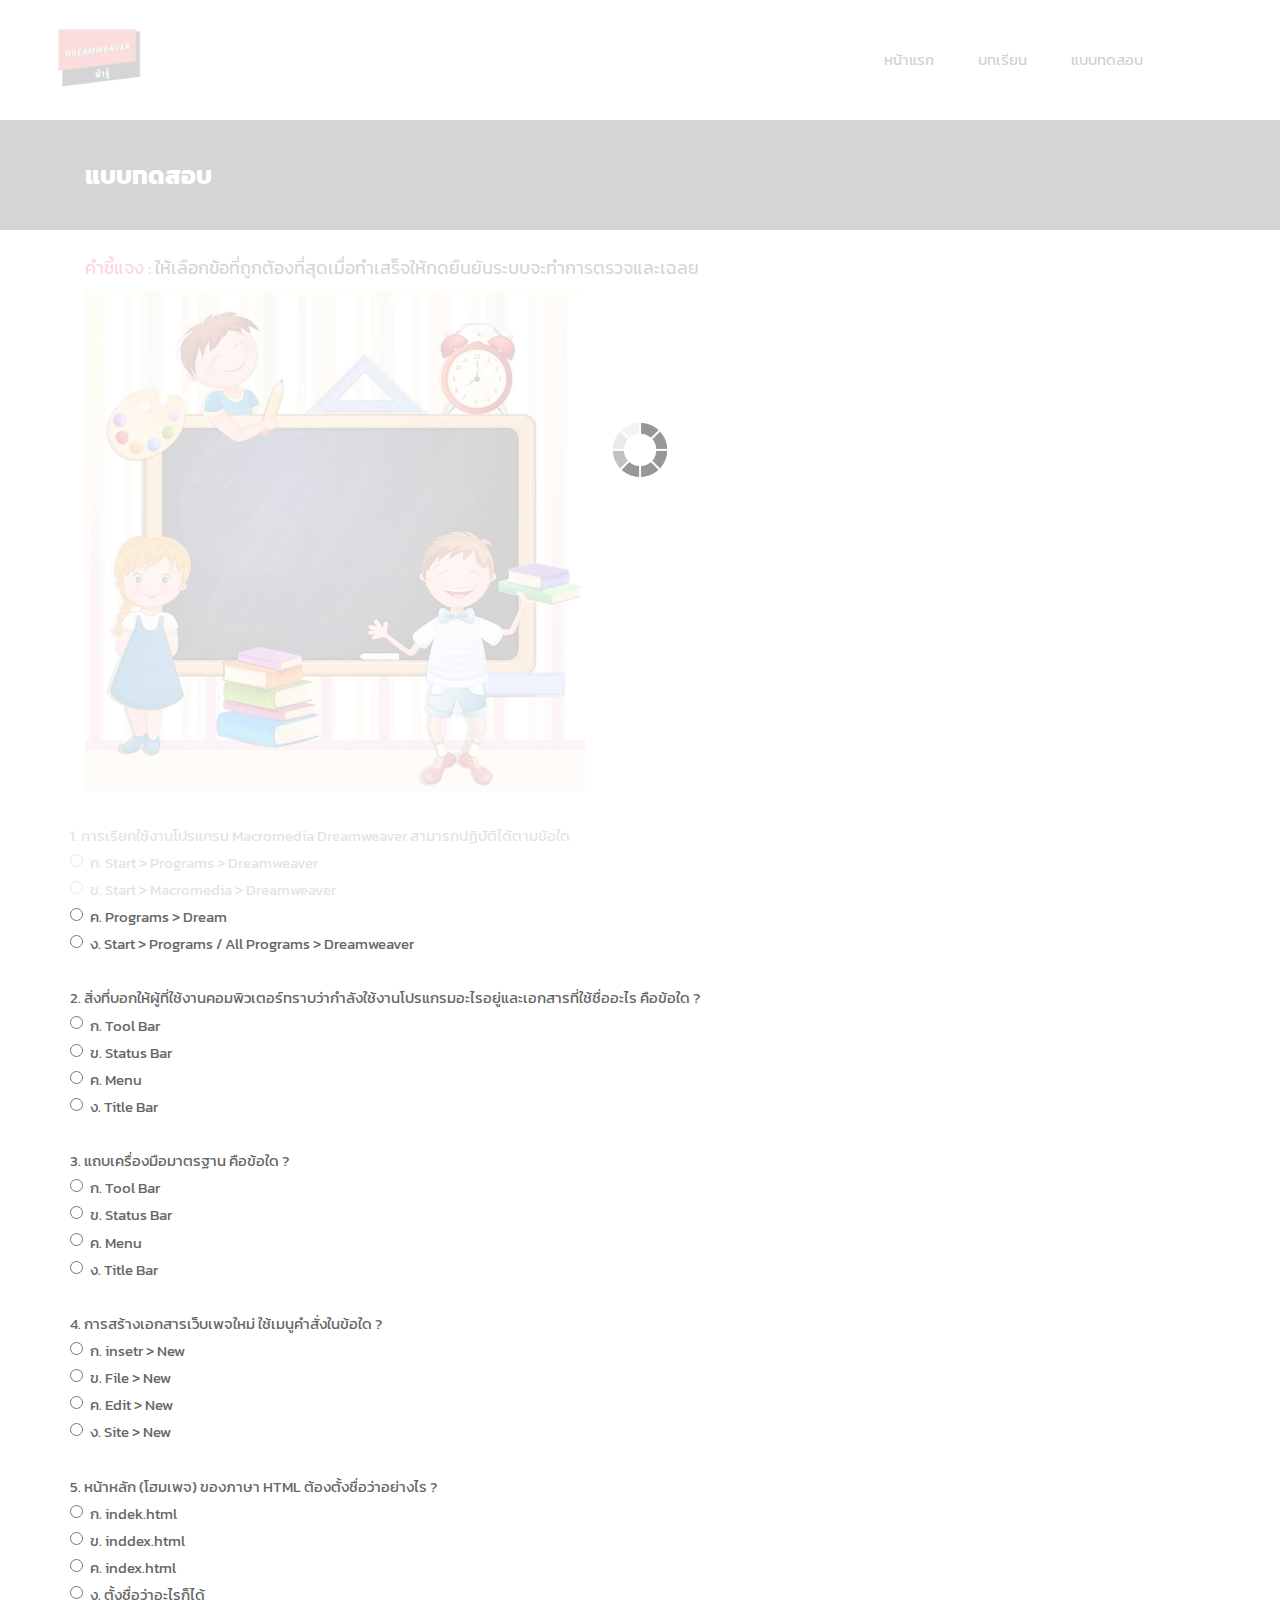
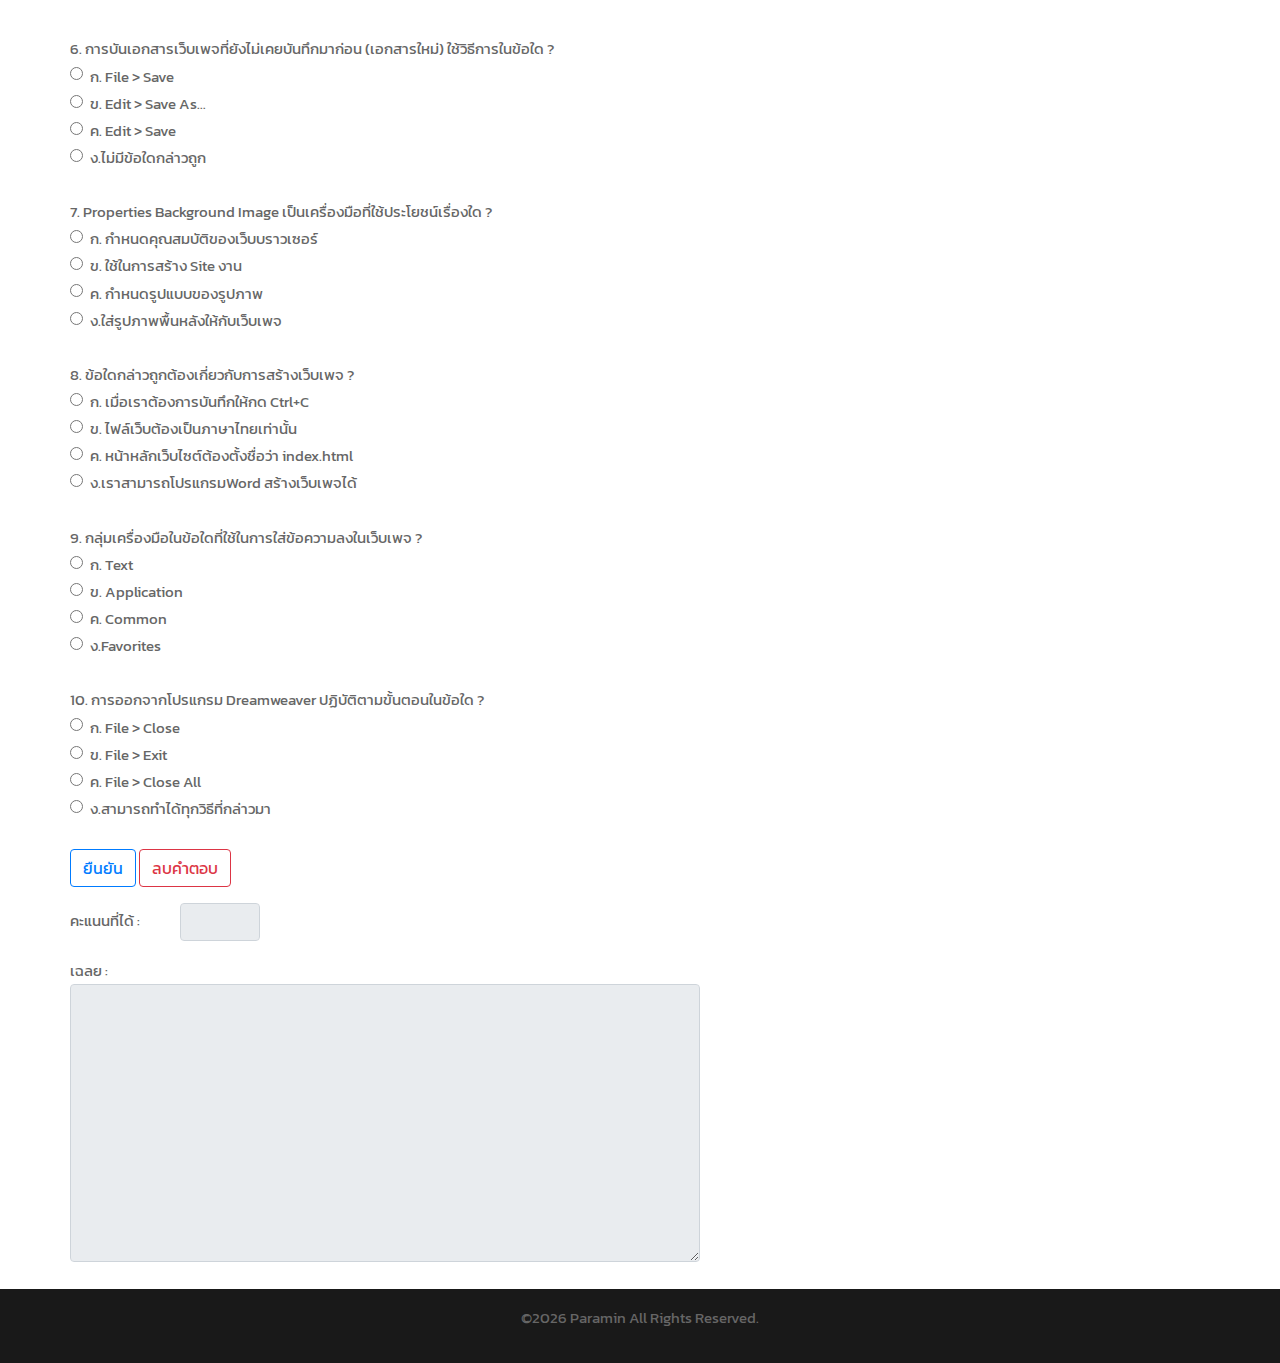
<file: quiz.html>
<!DOCTYPE html>
<html lang="en">


<head>
    <meta charset="utf-8">
    <meta http-equiv="X-UA-Compatible" content="IE=edge">

    
    <meta name="viewport" content="width=device-width, minimum-scale=1.0, maximum-scale=1.0, user-scalable=no">

    
    <title>Dreamweaver น่ารู้</title>
    <meta name="keywords" content="">
    <meta name="description" content="">
    <meta name="author" content="">

    
    <link rel="shortcut icon" href="#" type="image/x-icon" />
    <link rel="apple-touch-icon" href="#" />

    
    <link rel="stylesheet" href="css/bootstrap.min.css" />
    
    <link rel="stylesheet" href="css/pogo-slider.min.css" />
    
    <link rel="stylesheet" href="css/style.css" />
    
    <link rel="stylesheet" href="css/responsive.css" />
    
    <link rel="stylesheet" href="css/custom.css" />


</head>

<body id="services" class="inner_page" data-spy="scroll" data-target="#navbar-wd" data-offset="98">
    <div id="preloader">
        <div class="loader">
            <img src="images/loader.gif" alt="#" />
        </div>
    </div>
    
    <header class="top-header">
        <nav class="navbar header-nav navbar-expand-lg">
            <div class="container-fluid">
                <a class="navbar-brand" href="index.html"><img src="img/logo.png" width="100"></a>
                <button class="navbar-toggler" type="button" data-toggle="collapse" data-target="#navbar-wd" aria-controls="navbar-wd" aria-expanded="false" aria-label="Toggle navigation">
                    <span></span>
                    <span></span>
                    <span></span>
                </button>
                <div class="collapse navbar-collapse justify-content-end" id="navbar-wd">
                    <ul class="navbar-nav">
                        <li><a class="nav-link active" href="index.html">หน้าแรก</a></li>
                        <li><a class="nav-link" href="learn.html">บทเรียน</a></li>
                        <li><a class="nav-link" href="quiz.html">แบบทดสอบ</a></li>
                    </ul>
                </div>
              
            </div>
        </nav>
    </header>
    

    
	  <div class="section inner_page_header">
	     <div class="container">
		    <div class="row">
              <div class="col-lg-12">
			     <div class="full">
				    <h3>แบบทดสอบ</h3>
				 </div>
			  </div>
			</div>
		 </div>
	  </div>
    
	<script language="JavaScript">

var numQues = 10;

var numChoi = 4;

var answers = new Array(4);


answers[0] = "Start > Programs / All Programs > Dreamweaver";
answers[1] = "Status Bar";
answers[2] = "Tool Bar";
answers[3] = "File > New";
answers[4] = "index.html";
answers[5] = "File > Save";
answers[6] = "ใส่รูปภาพพื้นหลังให้กับเว็บเพจ";
answers[7] = "หน้าหลักเว็บไซต์ต้องตั้งชื่อว่า index.html";
answers[8] = "Text";
answers[9] = "File > Exit";
function getScore(form) {
  var score = 0;
  var currElt;
  var currSelection;
  for (i=0; i<numQues; i++) {
    currElt = i*numChoi;
    for (j=0; j<numChoi; j++) {
      currSelection = form.elements[currElt + j];
      if (currSelection.checked) {
        if (currSelection.value == answers[i]) {
          score++;
          break;
        }
      }
    }
  }
  score = Math.round(score);
  form.percentage.value = score ;
  var correctAnswers = "";
  for (i=1; i<=numQues; i++) {
    correctAnswers += i + ". " + answers[i-1] + "\r\n";
  }
  form.solutions.value = correctAnswers;
}
</script>
	<br>
    <div>
        <div class="container">
            <div class="row">
                <div class="col-md-12">
                    <div class="full">
                        <div class="heading_main text_align_left">
						   <div class="right">
                            <h3><span class="theme_color">คำชี้แจง :</span> ให้เลือกข้อที่ถูกต้องที่สุดเมื่อทำเสร็จให้กดยืนยันระบบจะทำการตรวจและเฉลย</h3>
                          </div>	
                        </div>
                    </div>
                </div>
            </div>
            <img src="img/4.jpg" >  <br> 
			<div class="row margin-top_30">
                <div class="heading_main text_align_left">
                <div class="right">
                    <form name="quiz">
                      
                        1. การเรียกใช้งานโปรแกรม Macromedia Dreamweaver สามารถปฏิบัติได้ตามข้อใด
                        <div class="form-check">
                            <input class="form-check-input" type="radio" name="q1" value="Start > Programs > Dreamweaver">
                            <label class="form-check-label" for="exampleRadios1">
                                ก. Start > Programs > Dreamweaver</label>
                          </div>
                          <div class="form-check">
                            <input class="form-check-input" type="radio" name="q1" value="Start > Macromedia > Dreamweaver">
                            <label class="form-check-label" for="exampleRadios2">
                                ข. Start > Macromedia > Dreamweaver</label>
                          </div>
                          <div class="form-check">
                            <input class="form-check-input" type="radio" name="q1" value="Programs > Dream">
                            <label class="form-check-label" for="exampleRadios2">
                                ค. Programs > Dream</label>
                          </div>
                          <div class="form-check">
                            <input class="form-check-input" type="radio" name="q1" value="Start > Programs / All Programs > Dreamweaver">
                            <label class="form-check-label" for="exampleRadios2">
                                ง. Start > Programs / All Programs > Dreamweaver</label>
                          </div>
                        <br>


                        2. สิ่งที่บอกให้ผู้ที่ใช้งานคอมพิวเตอร์ทราบว่ากำลังใช้งานโปรแกรมอะไรอยู่และเอกสารที่ใช้ชื่ออะไร คือข้อใด ?
                          <div class="form-check">
                              <input class="form-check-input" type="radio" name="q2" value="Tool Bar">
                              <label class="form-check-label" for="exampleRadios1">
                                ก. Tool Bar                        </label>
                            </div>
                            <div class="form-check">
                              <input class="form-check-input" type="radio" name="q2" value="Status Bar">
                              <label class="form-check-label" for="exampleRadios2">
                                ข. Status Bar                           </label>
                            </div>
                            <div class="form-check">
                              <input class="form-check-input" type="radio" name="q2" value="Menu">
                              <label class="form-check-label" for="exampleRadios2">
                                ค. Menu                            </label>
                            </div>
                            <div class="form-check">
                                <input class="form-check-input" type="radio" name="q2" value="Title Bar">
                                <label class="form-check-label" for="exampleRadios2">
                                    ง. Title Bar</label>
                              </div>
                            <br>

                            3. แถบเครื่องมือมาตรฐาน คือข้อใด ?
                            <div class="form-check">
                                <input class="form-check-input" type="radio" name="q3" value="Tool Bar">
                                <label class="form-check-label" for="exampleRadios1">
                                  ก. Tool Bar                        </label>
                              </div>
                              <div class="form-check">
                                <input class="form-check-input" type="radio" name="q3" value="Status Bar">
                                <label class="form-check-label" for="exampleRadios2">
                                  ข. Status Bar                           </label>
                              </div>
                              <div class="form-check">
                                <input class="form-check-input" type="radio" name="q3" value="Menu">
                                <label class="form-check-label" for="exampleRadios2">
                                  ค. Menu                            </label>
                              </div>
                              <div class="form-check">
                                  <input class="form-check-input" type="radio" name="q3" value="Title Bar">
                                  <label class="form-check-label" for="exampleRadios2">
                                      ง. Title Bar</label>
                                </div>
                              <br>

                              4. การสร้างเอกสารเว็บเพจใหม่ ใช้เมนูคำสั่งในข้อใด ?
                            <div class="form-check">
                                <input class="form-check-input" type="radio" name="q4" value="insetr > New">
                                <label class="form-check-label" for="exampleRadios1">
                                  ก. insetr > New                        </label>
                              </div>
                              <div class="form-check">
                                <input class="form-check-input" type="radio" name="q4" value="File > New">
                                <label class="form-check-label" for="exampleRadios2">
                                  ข. File > New                           </label>
                              </div>
                              <div class="form-check">
                                <input class="form-check-input" type="radio" name="q4" value="Edit > New">
                                <label class="form-check-label" for="exampleRadios2">
                                  ค. Edit > New                            </label>
                              </div>
                              <div class="form-check">
                                  <input class="form-check-input" type="radio" name="q4" value="Site > New">
                                  <label class="form-check-label" for="exampleRadios2">
                                      ง. Site > New</label>
                                </div>
                              <br>

                              5. หน้าหลัก (โฮมเพจ) ของภาษา  HTML  ต้องตั้งชื่อว่าอย่างไร ?
                              <div class="form-check">
                                  <input class="form-check-input" type="radio" name="q5" value="indek.html">
                                  <label class="form-check-label" for="exampleRadios1">
                                    ก. indek.html   </label>
                                </div>
                                <div class="form-check">
                                  <input class="form-check-input" type="radio" name="q5" value="inddex.html">
                                  <label class="form-check-label" for="exampleRadios2">
                                    ข. inddex.html     </label>
                                </div>
                                <div class="form-check">
                                  <input class="form-check-input" type="radio" name="q5" value="index.html">
                                  <label class="form-check-label" for="exampleRadios2">
                                    ค. index.html                            </label>
                                </div>
                                <div class="form-check">
                                    <input class="form-check-input" type="radio" name="q5" value="ตั้งชื่อว่าอะไรก็ได้">
                                    <label class="form-check-label" for="exampleRadios2">
                                        ง. ตั้งชื่อว่าอะไรก็ได้</label>
                                  </div>
                                <br>

                                6. การบันเอกสารเว็บเพจที่ยังไม่เคยบันทึกมาก่อน (เอกสารใหม่) ใช้วิธีการในข้อใด ?
                              <div class="form-check">
                                  <input class="form-check-input" type="radio" name="q6" value="File > Save">
                                  <label class="form-check-label" for="exampleRadios1">
                                    ก. File > Save </label>
                                </div>
                                <div class="form-check">
                                  <input class="form-check-input" type="radio" name="q6" value="Edit > Save As…">
                                  <label class="form-check-label" for="exampleRadios2">
                                    ข. Edit > Save As…     </label>
                                </div>
                                <div class="form-check">
                                  <input class="form-check-input" type="radio" name="q6" value="Edit > Save">
                                  <label class="form-check-label" for="exampleRadios2">
                                    ค. Edit > Save                            </label>
                                </div>
                                <div class="form-check">
                                    <input class="form-check-input" type="radio" name="q6" value="ไม่มีข้อใดกล่าวถูก">
                                    <label class="form-check-label" for="exampleRadios2">
                                        ง.ไม่มีข้อใดกล่าวถูก</label>
                                  </div>
                                <br>

                                7. Properties Background Image เป็นเครื่องมือที่ใช้ประโยชน์เรื่องใด ?
                                <div class="form-check">
                                    <input class="form-check-input" type="radio" name="q7" value="กำหนดคุณสมบัติของเว็บบราวเซอร์">
                                    <label class="form-check-label" for="exampleRadios1">
                                      ก. กำหนดคุณสมบัติของเว็บบราวเซอร์</label>
                                  </div>
                                  <div class="form-check">
                                    <input class="form-check-input" type="radio" name="q7" value="ใช้ในการสร้าง Site งาน">
                                    <label class="form-check-label" for="exampleRadios2">
                                      ข. ใช้ในการสร้าง Site งาน</label>
                                  </div>
                                  <div class="form-check">
                                    <input class="form-check-input" type="radio" name="q7" value="กำหนดรูปแบบของรูปภาพ">
                                    <label class="form-check-label" for="exampleRadios2">
                                      ค. กำหนดรูปแบบของรูปภาพ</label>
                                  </div>
                                  <div class="form-check">
                                      <input class="form-check-input" type="radio" name="q7" value="ใส่รูปภาพพื้นหลังให้กับเว็บเพจ">
                                      <label class="form-check-label" for="exampleRadios2">
                                          ง.ใส่รูปภาพพื้นหลังให้กับเว็บเพจ</label>
                                    </div>
                                  <br>

                                  8. ข้อใดกล่าวถูกต้องเกี่ยวกับการสร้างเว็บเพจ ?
                                  <div class="form-check">
                                      <input class="form-check-input" type="radio" name="q8" value="เมื่อเราต้องการบันทึกให้กด Ctrl+C">
                                      <label class="form-check-label" for="exampleRadios1">
                                        ก. เมื่อเราต้องการบันทึกให้กด Ctrl+C</label>
                                    </div>
                                    <div class="form-check">
                                      <input class="form-check-input" type="radio" name="q8" value="ไฟล์เว็บต้องเป็นภาษาไทยเท่านั้น">
                                      <label class="form-check-label" for="exampleRadios2">
                                        ข. ไฟล์เว็บต้องเป็นภาษาไทยเท่านั้น</label>
                                    </div>
                                    <div class="form-check">
                                      <input class="form-check-input" type="radio" name="q8" value="หน้าหลักเว็บไซต์ต้องตั้งชื่อว่า index.html">
                                      <label class="form-check-label" for="exampleRadios2">
                                        ค. หน้าหลักเว็บไซต์ต้องตั้งชื่อว่า index.html</label>
                                    </div>
                                    <div class="form-check">
                                        <input class="form-check-input" type="radio" name="q8" value="เราสามารถโปรแกรมWord สร้างเว็บเพจได้">
                                        <label class="form-check-label" for="exampleRadios2">
                                            ง.เราสามารถโปรแกรมWord สร้างเว็บเพจได้</label>
                                      </div>
                                    <br>

                                    9. กลุ่มเครื่องมือในข้อใดที่ใช้ในการใส่ข้อความลงในเว็บเพจ ?
                                  <div class="form-check">
                                      <input class="form-check-input" type="radio" name="q9" value="Text">
                                      <label class="form-check-label" for="exampleRadios1">
                                        ก. Text</label>
                                    </div>
                                    <div class="form-check">
                                      <input class="form-check-input" type="radio" name="q9" value="Application">
                                      <label class="form-check-label" for="exampleRadios2">
                                        ข. Application</label>
                                    </div>
                                    <div class="form-check">
                                      <input class="form-check-input" type="radio" name="q9" value="Common">
                                      <label class="form-check-label" for="exampleRadios2">
                                        ค. Common</label>
                                    </div>
                                    <div class="form-check">
                                        <input class="form-check-input" type="radio" name="q9" value="Favorites">
                                        <label class="form-check-label" for="exampleRadios2">
                                            ง.Favorites</label>
                                      </div>
                                    <br>

                                    10. การออกจากโปรแกรม Dreamweaver ปฏิบัติตามขั้นตอนในข้อใด ?
                                  <div class="form-check">
                                      <input class="form-check-input" type="radio" name="q10" value="File > Close">
                                      <label class="form-check-label" for="exampleRadios1">
                                        ก. File > Close</label>
                                    </div>
                                    <div class="form-check">
                                      <input class="form-check-input" type="radio" name="q10" value="File > Exit">
                                      <label class="form-check-label" for="exampleRadios2">
                                        ข. File > Exit</label>
                                    </div>
                                    <div class="form-check">
                                      <input class="form-check-input" type="radio" name="q10" value="File > Close All">
                                      <label class="form-check-label" for="exampleRadios2">
                                        ค. File > Close All</label>
                                    </div>
                                    <div class="form-check">
                                        <input class="form-check-input" type="radio" name="q10" value="สามารถทำได้ทุกวิธีที่กล่าวมา">
                                        <label class="form-check-label" for="exampleRadios2">
                                            ง.สามารถทำได้ทุกวิธีที่กล่าวมา</label>
                                      </div>
                                    <br>
                                    
                              <input type="button" class="btn btn-outline-primary" value="ยืนยัน" onClick="getScore(this.form)">
                              <input type="reset" class="btn btn-outline-danger" value="ลบคำตอบ"> </p>
                              <form> <div class="form-group row">
                                <label for="inputPassword" class="col-sm-2 col-form-label">คะแนนที่ได้ :</label>
                                <div class="col-sm-2">
                                  <input  type="text"  name="percentage" disabled class="form-control"  placeholder="">
                                </div>
                              </div>
                                เฉลย :<br>
                              <textarea class="form-control" name="solutions" wrap="virtual" rows="11" cols="30" disabled>
                              </textarea>
                      </form>
                       
			</div>
        </div>
    </div>
    </div>
	<br>

  <div class="footer_bottom">
    <div class="container">
        <div class="row">
            <div class="col-12">
              <p class="crp"><DIV ALIGN="CENTER">©<script type="text/javascript">document.write( new Date().getFullYear() );</script> Paramin All Rights Reserved.</DIV></p>
                
            </div>
        </div>
    </div>
</div>

    <a href="#" id="scroll-to-top" class="hvr-radial-out"><i class="fa fa-angle-up"></i></a>

    
    <script src="js/jquery.min.js"></script>
	<script src="js/popper.min.js"></script>
    <script src="js/bootstrap.min.js"></script>
    
    <script src="js/jquery.magnific-popup.min.js"></script>
    <script src="js/jquery.pogo-slider.min.js"></script>
    <script src="js/slider-index.js"></script>
    <script src="js/smoothscroll.js"></script>
    <script src="js/form-validator.min.js"></script>
    <script src="js/contact-form-script.js"></script>
    <script src="js/isotope.min.js"></script>
    <script src="js/images-loded.min.js"></script>
    <script src="js/custom.js"></script>
	<script>
	/* counter js */

(function ($) {
	$.fn.countTo = function (options) {
		options = options || {};
		
		return $(this).each(function () {
			
			var settings = $.extend({}, $.fn.countTo.defaults, {
				from:            $(this).data('from'),
				to:              $(this).data('to'),
				speed:           $(this).data('speed'),
				refreshInterval: $(this).data('refresh-interval'),
				decimals:        $(this).data('decimals')
			}, options);
			
			
			var loops = Math.ceil(settings.speed / settings.refreshInterval),
				increment = (settings.to - settings.from) / loops;
			
			
			var self = this,
				$self = $(this),
				loopCount = 0,
				value = settings.from,
				data = $self.data('countTo') || {};
			
			$self.data('countTo', data);
			
			
			if (data.interval) {
				clearInterval(data.interval);
			}
			data.interval = setInterval(updateTimer, settings.refreshInterval);
			
			
			render(value);
			
			function updateTimer() {
				value += increment;
				loopCount++;
				
				render(value);
				
				if (typeof(settings.onUpdate) == 'function') {
					settings.onUpdate.call(self, value);
				}
				
				if (loopCount >= loops) {
					
					$self.removeData('countTo');
					clearInterval(data.interval);
					value = settings.to;
					
					if (typeof(settings.onComplete) == 'function') {
						settings.onComplete.call(self, value);
					}
				}
			}
			
			function render(value) {
				var formattedValue = settings.formatter.call(self, value, settings);
				$self.html(formattedValue);
			}
		});
	};
	
	$.fn.countTo.defaults = {
		from: 0,               
		to: 0,                 
		speed: 1000,           
		refreshInterval: 100,  
		decimals: 0,           
		formatter: formatter,  
		onUpdate: null,        
		onComplete: null       
	};
	
	function formatter(value, settings) {
		return value.toFixed(settings.decimals);
	}
}(jQuery));

jQuery(function ($) {
  
  $('.count-number').data('countToOptions', {
	formatter: function (value, options) {
	  return value.toFixed(options.decimals).replace(/\B(?=(?:\d{3})+(?!\d))/g, ',');
	}
  });
  
  
  $('.timer').each(count);  
  
  function count(options) {
	var $this = $(this);
	options = $.extend({}, options || {}, $this.data('countToOptions') || {});
	$this.countTo(options);
  }
});
	</script>
</body>

</html>
</file>
<file: css/style.css>
/*------------------------------------------------------------------ 
    IMPORT FONTS 
-------------------------------------------------------------------*/
@import url('https://fonts.googleapis.com/css2?family=Kanit&display=swap" rel="stylesheet');
/*------------------------------------------------------------------ 
    IMPORT FILES 
-------------------------------------------------------------------*/

@import url(animate.css);
@import url(font-awesome.min.css);
@import url(magnific-popup.css);
@import url(responsiveslides.css);
@import url(timeline.css);
@import url(flaticon.css);

/*------------------------------------------------------------------ 
    SKELETON
-------------------------------------------------------------------*/

body {
	color: #666666;
	font-size: 15px;
	font-family: 'Kanit', sans-serif;
	line-height: 1.80857;
}

a {
	color: #1f1f1f;
	text-decoration: none !important;
	outline: none !important;
	-webkit-transition: all .3s ease-in-out;
	-moz-transition: all .3s ease-in-out;
	-ms-transition: all .3s ease-in-out;
	-o-transition: all .3s ease-in-out;
	transition: all .3s ease-in-out;
}

h1,
h2,
h3,
h4,
h5,
h6 {
	letter-spacing: 0;
	font-weight: normal;
	position: relative;
	padding: 0 0 10px 0;
	font-weight: normal;
	line-height: 120% !important;
	color: #1f1f1f;
	margin: 0
}

h1 {
	font-size: 24px
}

h2 {
	font-size: 22px
}

h3 {
	font-size: 18px
}

h4 {
	font-size: 21px;
	color: #07528d;
	margin-top: 25px;
}

h5 {
	font-size: 14px
}

h6 {
	font-size: 13px
}

h1 a,
h2 a,
h3 a,
h4 a,
h5 a,
h6 a {
	color: #212121;
	text-decoration: none!important;
	opacity: 1
}

h1 a:hover,
h2 a:hover,
h3 a:hover,
h4 a:hover,
h5 a:hover,
h6 a:hover {
	opacity: .8
}

a {
	color: #1f1f1f;
	text-decoration: none;
	outline: none;
}

.dark_bg {
	background: #000;
}

.padding_left_right {
	padding-left: 30px;
	padding-right: 30px;
}

a,
.btn {
	text-decoration: none !important;
	outline: none !important;
	-webkit-transition: all .3s ease-in-out;
	-moz-transition: all .3s ease-in-out;
	-ms-transition: all .3s ease-in-out;
	-o-transition: all .3s ease-in-out;
	transition: all .3s ease-in-out;
}

.btn-custom {
	margin-top: 20px;
	background-color: transparent !important;
	border: 2px solid #ddd;
	padding: 12px 40px;
	font-size: 16px;
}

.lead {
	font-size: 18px;
	line-height: 30px;
	color: #767676;
	margin: 0;
	padding: 0;
}

blockquote {
	margin: 20px 0 20px;
	padding: 30px;
}

ul,
li,
ol {
	list-style: none;
	margin: 0px;
	padding: 0px;
}

button:focus {
	outline: none;
}

.form-control::-moz-placeholder {
	color: #ffffff;
	opacity: 1;
}


/*------------------------------------------------------------------ 
   LOADER 
-------------------------------------------------------------------*/

#preloader {
	width: 100%;
	height: 100%;
	top: 0;
	right: 0;
	bottom: 0;
	left: 0;
	z-index: 11000;
	position: fixed;
	display: block;
	display: flex;
	justify-content: center;
	align-items: center;
	background: #fff;
}

.loader {
    display: block;
    flex-wrap: wrap;
    width: 250px;
    height: auto;
    -webkit-transform-style: preserve-3d;
}

.loader img {
    width: 100%;
    height: auto;
}

.box {
	position: absolute;
	top: 0;
	left: 0;
	width: 75px;
	height: 75px;
	background-image: none;
	background-size: auto auto;
	background-image: none;
	-webkit-animation: move 2s ease-in-out infinite both;
	animation: move 2s ease-in-out infinite both;
	animation-delay: 0s;
	animation-delay: 0s;
	animation-delay: 0s;
	background-image: url('../images/gb.png');
	background-size: 100% 100%;
}

.box:nth-child(1) {
	-webkit-animation-delay: -1s;
	animation-delay: -1s;
}

.box:nth-child(2) {
	-webkit-animation-delay: -2s;
	animation-delay: -2s;
}

.box:nth-child(3) {
	-webkit-animation-delay: -3s;
	animation-delay: -3s;
}

@-webkit-keyframes move {
	0%,
	100% {
		-webkit-transform: none;
		transform: none;
	}
	12.5% {
		-webkit-transform: translate(40px, 0);
		transform: translate(40px, 0);
	}
	25% {
		-webkit-transform: translate(80px, 0);
		transform: translate(80px, 0);
	}
	37.5% {
		-webkit-transform: translate(80px, 40px);
		transform: translate(80px, 40px);
	}
	50% {
		-webkit-transform: translate(80px, 40px);
		transform: translate(80px, 40px);
	}
	62.5% {
		-webkit-transform: translate(30px, 60px);
		transform: translate(30px, 60px);
	}
	75% {
		-webkit-transform: translate(0, 80px);
		transform: translate(0, 40px);
	}
	87.5% {
		-webkit-transform: translate(0, 40px);
		transform: translate(0, 40px);
	}
}

@keyframes move {
	0%,
	100% {
		-webkit-transform: none;
		transform: none;
	}
	12.5% {
		-webkit-transform: translate(40px, 0);
		transform: translate(40px, 0);
	}
	25% {
		-webkit-transform: translate(80px, 0);
		transform: translate(80px, 0);
	}
	37.5% {
		-webkit-transform: translate(80px, 40px);
		transform: translate(80px, 40px);
	}
	50% {
		-webkit-transform: translate(80px, 80px);
		transform: translate(80px, 80px);
	}
	62.5% {
		-webkit-transform: translate(40px, 80px);
		transform: translate(40px, 80px);
	}
	75% {
		-webkit-transform: translate(0, 80px);
		transform: translate(0, 80px);
	}
	87.5% {
		-webkit-transform: translate(0, 40px);
		transform: translate(0, 40px);
	}
}

#scroll-to-top {
	width: 40px;
	height: 40px;
	position: fixed;
	bottom: 10px;
	right: 20px;
	display: none;
	font-size: 25px;
	border-radius: 0;
	transition: .2s;
	letter-spacing: 1px;
	text-align: center;
	line-height: 40px;
	color: #ffffff;
	font-weight: 900;
	border-radius: 100%;
}


/*------------------------------------------------------------------ HEADER -------------------------------------------------------------------*/

.top-header .navbar {
	padding: 5px 0px;
}

.top-header {
    position: absolute;
    top: 0px;
    left: 0px;
    width: 100%;
    margin: 0 auto;
    z-index: 20;
    background-position: left;
    background-repeat: no-repeat;
    background-color: transparent;
    background-size: auto 100%;
}

.top-header .navbar .navbar-collapse ul li a {
	text-transform: uppercase;
	font-size: 15px;
	padding: 7px 20px;
	position: relative;
	font-weight: 400;
	overflow: hidden;
	color: #000;
}

a.navbar-brand {
	left: 35px;
	position: relative;
}

.top-header .navbar .navbar-collapse ul li a.active {}

.top-header .navbar .navbar-collapse ul li a:hover,
.top-header .navbar .navbar-collapse ul li a:focus {
	background: transparent;
	color: #f2184f;
}

.search_icon.nav-link img {
	width: 25px;
}

.top-header .navbar .navbar-collapse ul li {
	margin: 0 2px;
}

.top-header.fixed-menu {
	width: 100%;
	position: fixed;
	box-shadow: 0px 3px 6px 3px rgba(0, 0, 0, 0.06);
	-webkit-animation-duration: 1s;
	animation-duration: 1s;
	-webkit-animation-fill-mode: both;
	animation-fill-mode: both;
	-webkit-animation-name: fadeInDown;
	animation-name: fadeInDown;
	background: #fff;
	z-index: 20;
}

.navbar-toggler {
	border: 2px solid #f43866;
	border-radius: 0;
	margin: 15px 15px;
	padding: 8px 8px;
	-webkit-transition: all 0.2s linear;
	-moz-transition: all 0.2s linear;
	-o-transition: all 0.2s linear;
	transition: all 0.2s linear;
}

.navbar-toggler span {
	background: #f43866;
	display: block;
	width: 22px;
	height: 2px;
	margin: 0 auto;
	margin-top: 0px;
	margin-top: 0px;
	-webkit-border-radius: 1px;
	-moz-border-radius: 1px;
	border-radius: 1px;
	-webkit-transition: all 0.2s linear;
	-moz-transition: all 0.2s linear;
	-o-transition: all 0.2s linear;
	transition: all 0.2s linear;
}

.navbar-toggler span+span {
	margin-top: 5px;
}

.navbar-toggler:hover {
	border: 2px solid #f43866;
}

.navbar-toggler:hover span {
	background: #f43866;
}


/* search bar */

.search-box {
	position: absolute;
	top: 0;
	right: 50px;
	height: auto;
	padding: 0;
	margin-top: 29px;
}

.search-box:hover .search-txt {
	width: 240px;
	padding: 0 10px;
}

.top-header #navbar-wd {
	padding-right: 100px;
}

.search-btn {
	float: right;
	width: 41px;
	height: 41px;
	background: transparent;
	display: flex;
	justify-content: center;
	align-items: center;
	background: #111;
}

.search-txt {
	border: none;
	outline: none;
	float: left;
	padding: 0;
	color: #000;
	font-size: 14px;
	line-height: 41px;
	width: 0;
	transition: width 400ms;
	background: #fff;
	padding: 0;
	font-weight: 300;
}

.theme_color {
	color: #f2184f;
}


/*------------------------------------------------------------------ Banner -------------------------------------------------------------------*/

.home-slider {
	position: relative;
	height: 540px;
}

.lbox-caption {
	display: table;
	height: 100% !important;
	width: 100% !important;
	left: 0 !important;
}

.lbox-caption {
	position: absolute;
	margin: 0 auto;
	left: 0;
	right: 0;
	z-index: 10;
}

.lbox-details {
	display: table-cell;
	text-align: center;
	vertical-align: middle;
	position: absolute;
	top: 0px;
	left: 0;
	right: 0;
	height: 100%;
	padding: 22% 0%;
}

.lbox-details::before {
	content: "";
	position: absolute;
	top: 0px;
	left: 0px;
	width: 100%;
	height: 100%;
	z-index: 2;
}

.lbox-details h1 {
	font-size: 54px;
	font-family: 'Kanit', sans-serif;
	color: #ffffff;
	font-weight: 600;
	position: relative;
	z-index: 3;
}

.lbox-details h2 {
	font-size: 48px;
	color: #ffffff;
	font-weight: 300;
	position: relative;
	z-index: 3;
}

.lbox-details p {
	color: #ffffff;
	position: relative;
	z-index: 3;
}

.lbox-details p strong {
	color: #70c6eb;
	font-size: 40px;
	font-family: 'Kanit', sans-serif;
}

.lbox-details a.btn {
	background: #ffffff;
	padding: 10px 20px;
	font-size: 20px;
	text-transform: capitalize;
	color: #3a4149;
	border-radius: 0px;
	position: relative;
	z-index: 3;
}

.lbox-details a.btn:hover {
	background: #70c6eb;
}

.pogoSlider-nav-btn {
	background: #000;
}

.pogoSlider-nav-btn--selected {
	background: #f2184f !important;
}

.pogoSlider--navBottom .pogoSlider-nav {
	bottom: 20px;
}

.pogoSlider--dirCenterHorizontal .pogoSlider-dir-btn {
	display: none;
}

.img-responsive {
	max-width: 100%;
}

.slide_text h3 {
    font-size: 50px;
    font-weight: 700;
    padding: 0;
    line-height: 45px !important;
    text-transform: uppercase;
}

.slide_text h4 {
    font-size: 30px;
    font-weight: 700;
    margin: 0;
    padding: 0;
    text-transform: uppercase;
}

.slide_text p {
    color: #f2184f;
    font-size: 20px;
    font-weight: 300;
    padding-top: 0;
    line-height: normal;
    margin-bottom: 0;
}

.contact_bt {
    width: 180px;
    height: 50px;
    background: #f2184f;
    color: #fff;
    float: left;
    line-height: 50px;
    text-align: center;
    font-size: 18px;
    font-weight: 500;
    margin-top: 50px;
    border-radius: 5px;
}

.contact_bt:hover,
.contact_bt:focus {
    color: #fff;
}

.dark_bg .contact_bt {
    margin-top: 30px;
}

.slide_text {
    margin-top: 220px;
    padding-left: 80px;
}

/*------------------------------------------------------------------ About -------------------------------------------------------------------*/

.tooltip-1 {
	display: inline-block;
	position: relative;
	color: #70c6eb;
	opacity: 1;
}

.tooltip__wave {
	width: 30%;
	height: 20px;
	position: absolute;
	bottom: -10px;
	left: 0;
	right: 0px;
	margin: 0 auto;
	overflow: hidden;
}

.tooltip__wave span {
	position: absolute;
	left: -100%;
	width: 200%;
	height: 100%;
	background: url(../images/wave.svg) repeat-x center center;
	background-size: 50% auto;
}

.about-box {
	padding: 70px 0px;
}

.title-box {
	text-align: center;
	margin-bottom: 30px;
}

.title-box h2 {
	font-size: 75px;
	font-family: 'Kanit', sans-serif;
	color: #e91327;
	font-weight: 400;
	padding: 0;
}

.title-box h2 span {
	color: #70c6eb;
	text-decoration: underline;
}

.about-main-info h2 span {
	color: #70c6eb;
	text-decoration: underline;
}

.about-main-info {
	margin-bottom: 30px;
}

.about-m {}

.about-img {
	padding: 30px 0px;
}

.about-img img {
	border-radius: 10px;
}

.about-m ul {
	display: block;
	text-align: center;
	padding-bottom: 30px;
}

.about-m ul li {
	display: inline-block;
	text-align: center;
}

.about-m ul li a {
	background: #528780;
	color: #ffffff;
	width: 38px;
	height: 38px;
	text-align: center;
	line-height: 38px;
	display: block;
	border-radius: 50px;
	margin: 0px 5px;
}

.about-m ul li a:hover {
	background: #333333;
	color: #ffffff;
}

.about-main-info h2 {
	font-size: 45px;
	color: #e91327;
	font-weight: 600;
}

.about-main-info a {
	border-radius: 2px;
	transition: .2s;
	padding: 10px 25px;
	background: #e91327;
	color: #ffffff;
	font-weight: 300;
	font-size: 15px;
	border-radius: 0 15px;
	margin-top: 10px;
}

.about-main-info a:hover {
	color: #ffffff;
}

.about-main-info div.full>img {
	height: 500px;
}

.hvr-radial-out {
	display: inline-block;
	vertical-align: middle;
	-webkit-transform: perspective(1px) translateZ(0);
	transform: perspective(1px) translateZ(0);
	box-shadow: 0 0 1px rgba(0, 0, 0, 0);
	position: relative;
	overflow: hidden;
	background: #070500;
	-webkit-transition-property: color;
	transition-property: color;
	-webkit-transition-duration: 0.3s;
	transition-duration: 0.3s;
	color: #fff;
	float: left;
	width: 165px;
	height: 45px;
	text-align: center;
	line-height: 45px;
}

.hvr-radial-out::before {
	content: "";
	position: absolute;
	z-index: -1;
	top: 0;
	left: 0;
	right: 0;
	bottom: 0;
	background: #f43866;
	border-radius: 100%;
	-webkit-transform: scale(0);
	transform: scale(0);
	-webkit-transition-property: transform;
	transition-property: transform;
	-webkit-transition-duration: 0.3s;
	transition-duration: 0.3s;
	-webkit-transition-timing-function: ease-out;
	transition-timing-function: ease-out;
}

.hvr-radial-out:hover::before,
.hvr-radial-out:focus::before,
.hvr-radial-out:active::before {
	-webkit-transform: scale(2);
	transform: scale(2);
}

a.hvr-radial-out:hover,
a.hvr-radial-out:focus {
	color: #fff;
}


/*------------------------------------------------------------------ Services -------------------------------------------------------------------*/

.service_blog {
    float: left;
    width: 100%;
    border: solid #555 1px;
    padding: 30px;
    margin-top: 30px;
    transition: ease all 0.2s;
}

.service_blog:hover, .service_blog:focus {
    box-shadow: 0 0 30px 0 rgba(0,0,0,.2);
    transform: scale(1.02);
}

.service_blog h4 {
    font-weight: 600;
    text-transform: uppercase;
    font-size: 18px;
    border-bottom: solid #222 2px;
    color: #222;
    margin-bottom: 15px;
}

.effect-service {
	position: relative;
	height: auto;
	text-align: center;
	cursor: pointer;
	border: 8px solid #eee;
	margin-bottom: 30px;
}

figure.effect-service {
	background: -webkit-linear-gradient(-45deg, #EC65B7 0%, #05E0D8 100%);
	background: linear-gradient(-45deg, #EC65B7 0%, #05E0D8 100%);
}

figure img {
	position: relative;
	display: block;
	min-height: 100%;
	max-width: 100%;
	opacity: 0.8;
}

figure.effect-service img {
	opacity: 0.85;
	-webkit-transition: opacity 0.35s;
	transition: opacity 0.35s;
}

figure figcaption,
.grid figure figcaption>a {
	position: absolute;
	top: 0;
	left: 0;
	width: 100%;
	height: 100%;
}

figure figcaption {
	padding: 10px;
	color: #fff;
	text-transform: capitalize;
	font-size: 1.25em;
	-webkit-backface-visibility: hidden;
	backface-visibility: hidden;
}

figure.effect-service h2 {
	padding: 20px;
	width: 50%;
	height: 50%;
	text-align: left;
	-webkit-transition: -webkit-transform 0.35s;
	transition: transform 0.35s;
	-webkit-transform: translate3d(10px, 10px, 0);
	transform: translate3d(10px, 10px, 0);
}

figure.effect-service h2 {
	background: #e91327;
	padding: 13px;
	width: 94%;
	height: 58px;
	border: 0;
	margin: 0;
	font-weight: 200;
	font-size: 34px;
	color: #ffffff;
	text-align: center;
	font-family: 'Kanit', sans-serif;
}

figure.effect-service p {
	padding: 15px;
	width: 100%;
	height: 80%;
	font-size: 14px;
	border: 2px solid #fff;
	margin: 0;
	font-weight: 300;
	display: none;
}

figure.effect-service p {
	float: right;
	padding: 20px;
	text-align: left;
	opacity: 0;
	-webkit-transition: opacity 0.35s, -webkit-transform 0.35s;
	transition: opacity 0.35s, transform 0.35s;
	-webkit-transform: translate3d(-50%, -50%, 0);
	transform: translate3d(-50%, -50%, 0);
}

figure figcaption>a {
	z-index: 1000;
	text-indent: 200%;
	white-space: nowrap;
	font-size: 0;
	opacity: 0;
}

figure.effect-service:hover img {
	opacity: 0.6;
}

figure.effect-service:hover p {
	opacity: 1;
}

figure.effect-service:hover {
	border: 8px solid #e91327;
}


/*------------------------------------------------------------------ Gallery -------------------------------------------------------------------*/

.gallery-box {
	padding: 70px 0px 120px;
}

.gallery-box ul {}

.gallery-box ul li {
	position: relative;
	width: 31.33%;
	margin: 0 1% 20px !important;
	padding: 0px;
	float: left;
	border: none;
	overflow: hidden;
	margin-bottom: 0px;
}

.gallery-box ul li a {
	position: relative;
	display: inline-block;
	border: 4px solid #ffffff;
}

.gallery-box ul li a::before {
	content: "";
	position: absolute;
	background: rgba(233, 19, 39, 0.9);
	width: 100%;
	height: 100%;
	left: 0px;
	top: 100%;
	opacity: 0;
	transition: all 0.3s ease-in-out;
	-webkit-transition: all 0.3s ease-in-out;
	-moz-transition: all 0.3s ease-in-out;
	-o-transition: all 0.3s ease-in-out;
	-moz-transition: all 0.3s ease-in-out;
}

.gallery-box ul li a .overlay {
	background: #70c6eb;
	color: #3a4149;
	font-size: 22px;
	text-align: center;
	width: 38px;
	height: 38px;
	display: inline-block;
	position: absolute;
	left: 50%;
	top: 50%;
	transform: translate(-50%, -50%);
	opacity: 0;
	transition: all 0.3s ease-in-out;
	-webkit-transition: all 0.3s ease-in-out;
	-moz-transition: all 0.3s ease-in-out;
	-o-transition: all 0.3s ease-in-out;
	-moz-transition: all 0.3s ease-in-out;
}

.gallery-box ul li a:hover::before {
	top: 0;
	opacity: 1;
}

.gallery-box ul li a:hover .overlay {
	opacity: 1;
}

.gallery-box ul li a:hover {
	border: 4px solid #e91327;
}

.gallery-box ul li a .overlay {
	background: #fff;
	color: #e91327;
}


/*------------------------------------------------------------------ Properties -------------------------------------------------------------------*/

.properties-box {
	padding: 70px 0px;
	background-color: #f2f3f5;
}

.single-team-member {
	position: relative;
	margin-top: 30px;
	border: 10px solid #fff;
	box-shadow: 0 2px 5px rgba(0, 0, 0, .1);
}

.filter-button-group {
	margin-bottom: 30px;
}

.filter-button-group button {
	border-radius: 2px;
	transition: .2s;
	letter-spacing: 1px;
	padding: 10px 18px;
	background: #57cef8;
	color: #ffffff;
	cursor: pointer;
	border: none;
}

.filter-button-group button:hover {
	color: #ffffff;
}

.properties-single {
	margin-bottom: 30px;
	background: #ffffff;
	transition: all 0.5s ease 0s;
}

.fuit {
	position: absolute;
	left: 50%;
	top: 50%;
	transform: translate(-50%, -50%);
	z-index: 100;
}

.fuit a {
	background: #57cef8;
	width: 40px;
	height: 40px;
	line-height: 40px;
	text-align: center;
	display: inline-block;
	color: #ffffff;
}

.for-sal {
	background: #3a4149;
	position: absolute;
	top: 10px;
	right: 10px;
	color: #ffffff;
	border-radius: 2px;
	padding: 5px 10px;
	font-size: 13px;
	z-index: 10;
}

.pro-price {
	background: #57cef8;
	position: absolute;
	bottom: 10px;
	left: 10px;
	color: #ffffff;
	border-radius: 2px;
	padding: 5px 10px;
	font-size: 13px;
	z-index: 10;
}

.properties-img {
	position: relative;
	overflow: hidden;
}

.properties-img img {
	-webkit-transition: all 1.5s;
	-moz-transition: all 1.5s;
	-o-transition: all 1.5s;
	-ms-transition: all 1.5s;
	transition: all 1.5s;
	transition-delay: 0s;
	-webkit-transition-delay: .5s;
	-moz-transition-delay: .5s;
	-o-transition-delay: .5s;
	-ms-transition-delay: .5s;
	transition-delay: .5s;
}

.properties-single:hover .properties-img img {
	-webkit-transform: scale(1.1);
	-moz-transform: scale(1.1);
	-o-transform: scale(1.1);
	-ms-transform: scale(1.1);
	transform: scale(1.1);
}

.hover-box {
	-ms-filter: progid:DXImageTransform.Microsoft.Alpha(Opacity=0);
	filter: alpha(opacity=0);
	opacity: 0;
	position: absolute;
	height: 100%;
	width: 100%;
	background: rgba(0, 0, 0, .5);
	color: #fff;
	-webkit-transition: all .9s ease;
	-moz-transition: all .9s ease;
	-o-transition: all .9s ease;
	-ms-transition: all .9s ease;
	transition: all .9s ease;
	transition-delay: 0s;
	-webkit-transition-delay: .5s;
	-moz-transition-delay: .5s;
	-o-transition-delay: .5s;
	-ms-transition-delay: .5s;
	transition-delay: .5s;
}

.properties-single:hover .hover-box {
	-ms-filter: progid:DXImageTransform.Microsoft.Alpha(Opacity=100);
	filter: alpha(opacity=100);
	opacity: 1;
	top: 0;
}

.properties-dit {
	padding: 15px;
}

.properties-dit h3 {
	font-size: 20px;
}

.properties-dit ul {
	padding: 10px 0px;
}

.properties-dit ul li {
	float: left;
	width: 33.33%;
	font-size: 12px;
	line-height: 30px;
}

.properties-dit ul li i {
	float: right;
	padding: 7px 10px;
	font-size: 15px;
	color: #57cef8;
}

.properties-dit p {
	margin: 0px;
}

.properties-dit p i {
	padding-right: 10px;
}

/*------------------------------------------------------------------ counter ----------------------------------------------------------------*/

h2.timer.count-title.count-number {
    color: #f43866;
    font-size: 60px;
    font-weight: 600;
    margin: 0;
    padding: 0;
    line-height: 60px;
}

p.count-text {
    color: #f43866;
    font-size: 22px;
    font-weight: 600;
    line-height: 20px;
    border-bottom: solid #fff 5px;
    padding-bottom: 10px;
    width: 50%;
}

/*------------------------------------------------------------------ Team -------------------------------------------------------------------*/

.team-box {
	padding: 70px 0px;
}

.team_member_img img {
    border: solid #ece9e2 20px;
    border-radius: 100%;
    width: 300px;
    height: 300px;
}

#team_slider h3 {
    margin-bottom: 10px;
    color: #000;
    font-size: 22px;
    font-weight: 600;
    padding: 0;
    margin-top: 25px;
}

#team_slider p {
    padding: 0 43px;
}

.team_member_img {
    position: relative;
}

.team_member_img .social_icon_team {
    position: absolute;
    top: 19px;
    left: 42px;
    width: 76%;
    height: 87%;
    display: flex;
    justify-content: center;
    align-items: center;
    border-radius: 100%;
    background: rgba(244,56,102,0.7);
	opacity:0;
	transition: ease all 0.2s;
}

.team_member_img:hover .social_icon_team,
.team_member_img:focus .social_icon_team {
	opacity: 1;
}

.our-team {
	text-align: center;
	overflow: hidden;
	position: relative;
	z-index: 1;
}

.our-team:before,
.our-team:after {
	content: "";
	width: 130px;
	height: 150px;
	background: #57cef8;
	position: absolute;
	z-index: -1;
}

.our-team:before {
	bottom: -20px;
	left: 0;
}

.our-team:after {
	top: -20px;
	right: 0;
}

.our-team .pic {
	margin: 8px;
	position: relative;
	border: 3px solid #57cef8;
	transition: all 0.5s ease 0s;
}

.our-team:hover .pic {
	border-color: #3a4149;
}

.our-team .pic:after {
	content: "";
	width: 100%;
	height: 0;
	background: #57cef8;
	position: absolute;
	top: 0;
	left: 0;
	opacity: 0;
	transform-origin: 0 0 0;
	transition: all 0.5s ease 0s;
}

.our-team:hover .pic:after {
	height: 100%;
	opacity: 0.85;
}

.our-team img {
	width: 100%;
	height: auto;
}

.our-team .team-content {
	width: 100%;
	position: absolute;
	top: -50%;
	left: 0;
	transition: all 0.5s ease 0.2s;
}

.our-team:hover .team-content {
	top: 38%;
}

.our-team .title {
	font-size: 18px;
	font-weight: 600;
	color: #fff;
	text-transform: capitalize;
	margin: 0px;
}

.our-team .post {
	font-size: 14px;
	color: #fff;
	line-height: 26px;
	text-transform: capitalize;
}

.our-team .social {
	padding: 0;
	margin: 40px 0 0 0;
	list-style: none;
}

.our-team .social li {
	display: inline-block;
}

.our-team .social li a {
	display: inline-block;
	width: 35px;
	height: 35px;
	line-height: 35px;
	border-radius: 50%;
	border: 1px solid #fff;
	font-size: 18px;
	color: #fff;
	margin: 0 7px;
	transition: all 0.5s ease 0s;
}

.our-team .social li a:hover {
	background: #fff;
	color: #00bed3;
}

@media only screen and (max-width: 990px) {
	.our-team {
		margin-bottom: 30px;
	}
}


/*------------------------------------------------------------------ Blog -------------------------------------------------------------------*/

.blog-box {
	padding: 70px 0px;
	background-color: #f2f3f5;
}

.blog-inner {
	background: #ffffff;
	text-align: center;
	margin-bottom: 30px;
	border: 10px solid #fff;
	box-shadow: 0 2px 5px rgba(0, 0, 0, .1);
}

.blog-img {
	margin-bottom: 15px;
	overflow: hidden;
}

.blog-img img {
	transition: all 0.9s ease 0s;
}

.blog-inner:hover .blog-img img {
	-moz-transform: scale(1.5) rotate(-10deg);
	-webkit-transform: scale(1.5) rotate(-10deg);
	-ms-transform: scale(1.5) rotate(-10deg);
	-o-transform: scale(1.5) rotate(-10deg);
	transform: scale(1.5) rotate(-10deg);
}

.blog-inner a {
	border-radius: 2px;
	transition: .2s;
	letter-spacing: 1px;
	padding: 10px 18px;
	background: #57cef8;
	color: #ffffff;
}

.blog-inner a:hover {
	color: #ffffff;
}


/*------------------------------------------------------------------ Contact -------------------------------------------------------------------*/

.contact-box {
	padding: 70px 0px;
}

.left-contact h2 {
	font-size: 22px;
	font-weight: 500;
	padding-bottom: 30px;
}

.cont-line {
	overflow: hidden;
	margin-bottom: 30px;
}

.icon-b {
	width: 55px;
	height: 55px;
	text-align: center;
	line-height: 55px;
	font-size: 25px;
	margin-right: 15px;
	color: #fff;
	border-radius: 100%;
	background: #f2184f;
}

.dit-right h4 {
	font-size: 16px;
	color: #3a4149;
	font-weight: 500;
	margin: 0;
	padding: 0;
}

.dit-right p {
	font-size: 14px;
	margin-top: 0;
}

.dit-right a {
	font-size: 14px;
	color: #3a4149;
	font-weight: 300;
	line-height: normal;
}

.dit-right a:hover {
	color: #57cef8;
}

.contact-block {}

.contact-block .form-group .form-control {
	background: #333;
	height: 48px;
	font-size: 14px;
	border: 0;
	padding: 5px 20px;
	-webkit-box-shadow: none;
	box-shadow: none;
	border-radius: 0;
	font-weight: 200;
	letter-spacing: 0px;
}

.submit-button .btn-common {
	background-color: #f2184f;
	height: 45px;
	line-height: 45px;
	font-size: 14px;
	font-weight: 400;
	color: #fff;
	padding: 0 20px;
	border: 0;
	outline: 0;
	text-transform: uppercase;
	border-radius: 0px;
	-webkit-transition: all 0.3s;
	-moz-transition: all 0.3s;
	-o-transition: all 0.3s;
	-ms-transition: all 0.3s;
	transition: all 0.3s;
	border-radius: 0;
	opacity: 1;
}

.contact-block .form-group textarea.form-control {
	height: 150px;
	padding-top: 15px;
}

.submit-button .btn-common:hover {
	background-color: #111;
	opacity: 1;
}

.custom-select {
	height: 45px;
	font-size: 16px;
}

select.form-control:not([size]):not([multiple]) {
	height: calc(45px + 2px);
}

.help-block ul li {
	color: red;
}

.footer-box {
    background: #1f1f1f;
    padding: 50px 0;
}

.footer-box .footer-company-name {
	text-align: center;
	margin: 0px;
	color: #333;
	font-size: 13px;
	font-weight: 400;
	padding-top: 2px;
}

.footer-box .footer-company-name a {
	color: #333;
	text-decoration: underline !important;
}

.footer-box .footer-company-name a:hover {
	color: #e91327;
}


/*------------------------------------------------------------------ Subscribe -------------------------------------------------------------------*/

.subscribe-box {
	padding: 70px 0px;
	background: #e91327;
}

.subscribe-inner {
	max-width: 500px;
	width: 100%;
	margin: 0 auto;
}

.subscribe-inner h2 {
	font-size: 80px;
	font-weight: 600;
	color: #ffffff;
	font-family: 'Kanit', sans-serif;
	padding: 0;
}

.subscribe-inner p {
	color: #cccccc;
}

.subscribe-inner .form-group .form-control-1 {
	width: 100%;
	padding: 12px 15px;
	border-radius: 0px;
	border: none;
}

.subscribe-inner .form-group button {
	border-radius: 0;
	transition: .2s;
	padding: 10px 18px;
	background: #222;
	color: #ffffff;
	border: none;
	cursor: pointer;
	font-weight: 300;
	letter-spacing: 0.1px;
	border-radius: 0 15px 0 15px;
}

.about-main-info h2 img {
	margin-top: -10px;
}

p {
	margin-top: 5px;
	margin-bottom: 1rem;
	font-size: 16px;
	font-weight: 300;
	line-height: normal;
}

.text_align_center {
	text-align: center;
}

.red_bg {
	background: #e91327;
}

.white_fonts p,
.white_fonts h1,
.white_fonts h2,
.white_fonts h3,
.white_fonts h4,
.white_fonts h5,
.white_fonts h6,
.white_fonts ul,
.white_fonts ul li,
.white_fonts ul li a,
.white_fonts ul i,
.white_fonts .post_info i,
.white_fonts div,
.white_fonts a.read_more {
	color: #fff !important;
}

.red_bg .about-main-info a {
	background: #fff;
	color: #e91327;
}

.testimonial_img {
	text-align: center;
	width: 100%;
	display: flex;
	justify-content: center;
}

.mfp-figure figure .mfp-bottom-bar {
	display: none;
}

#client_slider .carousel-indicators {
	bottom: -45px;
}

#client_slider .carousel-indicators li {
	height: 15px;
	width: 15px;
	border-radius: 100%;
	background: #999;
}

#client_slider .carousel-indicators li.active {
	background: #e91327;
}

.layout_padding {
	padding-top: 75px;
	padding-bottom: 75px;
}

.heading_main h2 {
    font-size: 40px;
    letter-spacing: -0.5px;
    font-weight: 600;
    padding: 0;
    margin: 0;
    font-family: 'Kanit', sans-serif;
    text-transform: uppercase;
}

.heading_main p.large {
    font-size: 20px;
    color: #605f5f;
    position: relative;
    padding: 0;
    font-weight: 500;
    margin: 0;
}

.heading_main p {
    font-family: 'Kanit', sans-serif;
}

.heading_main p.small_tag {
    color: #000;
    font-size: 18px;
    text-transform: uppercase;
    line-height: normal;
    font-weight: 600;
    margin: 0;
}

.center {
	display: flex;
	justify-content: center;
}

p.section_count {
    font-size: 155px;
    margin: 0 45px 0 0;
    color: #cccac5;
    font-weight: 400;
    line-height: 70px;
}

.padding_0 {
	padding: 0;
}

.full {
	float: left;
	width: 100%;
}

.heading_main {
    float: left;
    display: flex;
}

.theme_bg {
	background: #07528d;
}

h3.small_heading {
	font-size: 35px;
	font-weight: 600;
	line-height: normal;
}

.margin-top_20 {
	margin-top: 20px;
}

.margin-top_30 {
	margin-top: 30px;
}

.margin-bottom_30 {
	margin-bottom: 30px;
}

.carousel a.carousel-control-prev {
    background: #f43866;
    opacity: 1;
    width: 50px;
    height: 50px;
    border-radius: 100%;
    top: 40%;
    left: -80px;
}

.carousel a.carousel-control-next {
	background: #f43866;
	opacity: 1;
	width: 50px;
	height: 50px;
	border-radius: 100%;
	top: 40%;
	right: -80px;
}

#demo {
	margin-bottom: 20px;
}

ul.social_icon li a {
    width: 35px;
    height: 35px;
    background: #fff;
    float: left;
    border-radius: 100%;
    text-align: center;
    font-size: 16px;
}

ul.social_icon li i {
	color: #000 !important;
	line-height: 35px;
}

ul.social_icon li {
	float: left;
	margin: 0 5px;
}

.inner_page .top-header {

    position: relative;

}

.inner_page .inner_page_header {

    background: #1f1f1f;
    padding: 40px 0;

}

.inner_page .inner_page_header h3 {

    color: #fff;
    margin: 0;
    padding: 0;
    font-size: 25px;
    font-weight: 700;
    text-transform: uppercase;

}

.footer_bottom {
    background: #191919;
    padding: 15px 0;
}

.footer_bottom p.crp {
	float: left;
	margin: 0;
	color: #8d8d8c;
	font-size: 15px;
}

.footer_menu ul {
    list-style: none;
    width: 100%;
    float: left;
}

.footer_blog li a {
    font-size: 14px;
    font-weight: 300 !important;
    color: #acaba9 !important;
}

.recent_post_footer p {
    color: #acaba9 !important;
    font-size: 13px;
}

.footer_blog h3 {
    margin-bottom: 10px;
}

.newsletter_form input {
    padding: 5px 10px;
    font-size: 14px;
    border: none;
    border-radius: 5px;
    margin-bottom: 10px;
}

.newsletter_form button {
    background: #f43866;
    color: #fff;
    border: none;
    font-size: 14px;
    font-weight: 600;
    padding: 5px 25px;
    border-radius: 5px;
    cursor: pointer;
}

footer.footer-box p {
    font-size: 14px;
}

.footer_blog {
    float: left;
    width: 50%;
}

ul.bottom_menu li a {
	color: #8d8d8c;
}

ul.bottom_menu li {
	float: left;
	font-size: 14px;
	font-weight: 300;
	margin-left: 20px;
}

.bottom_menu {
	float: right;
}

.innerpage_banner {
	background-color: #f9f9f9;
	min-height: 150px;
	text-align: center;
	background-image: url("../images/slider-01.jpg");
	background-size: cover;
	background-position: center center;
}

.innerpage_banner h2 {
	margin: 55px 0 0;
	padding: 0;
	font-size: 30px;
	text-align: left;
	font-weight: 500;
	position: relative;
}

#demo .img-responsive {
	width: 100%;
}

.top-header.fixed-menu .search-btn {
	background: #111;
}

.top-header.fixed-menu .search-btn img {
    width: 25px;
}

.top-header.fixed-menu .search-box:hover .search-txt {
	width: 240px;
	padding: 0 10px;
	border: solid #000 1px;
	height: 41px;
}

.top-header.fixed-menu ul li:hover a,
.top-header.fixed-menu ul li:focus a {
	color: #0892fd !important;
}
</file>
<file: css/responsive.css>
/* only small desktops */
/* tablets */
 @media (min-width: 992px) and (max-width: 1190px) {
     .countdown{
         height: 285px;
    }
     .top-header .navbar .navbar-collapse ul li a{
         font-size: 14px;
    }
     .lbox-details h2{
         font-size: 26px;
    }
     .contact_bt {
         margin-top: 25px;
    }
     .slide_text {
         margin-top: 70px;
    }
	.social_icon {
    margin-bottom: 30px;
}
.top-header .navbar .navbar-collapse ul li a {
padding: 7px 15px;
}

.team_member_img .social_icon_team {
    top: 0;
    left: 0;
    width: 300px;
    height: 100%;
}

}
/* only small tablets */
 @media (min-width: 768px) and (max-width: 991px) {
     .top-header .navbar .navbar-collapse ul li a{
         padding: 5px 15px;
    }
     .about-img{
         margin-bottom: 30px;
         margin-top: 30px;
    }
     .gallery-box ul li{
         width: 33.33%;
    }
     .top-header{
         position: relative;
    }
     .lbox-details{
         display: block;
         position: relative;
         width: 100%;
    }
     .countdown #timer div#days, .countdown #timer div#hours, .countdown #timer div#minutes, .countdown #timer div#seconds{
         position: inherit;
         margin: 12px 0px;
    }
     .lbox-details::before{
         background: rgba(0,0,0,0.9);
    }
     .countdown{
         height: 188px;
         border-radius: 0px;
    }
     .countdown #timer div{
         width: 23%;
         font-size: 24px;
    }
     figure.effect-service h2{
         font-size: 12px;
    }
     .top-header {
         background-image: none;
         background-color: #fff;
    }
     .search-box {
         top: 1px;
         right: 75px;
    }
     .search-btn {
         background: #111;
    }
     .search-box:hover .search-txt {
         width: 240px;
         padding: 0 10px;
         border: solid #000 1px;
         height: 41px;
    }
     .top-header .navbar .navbar-collapse ul li a:hover, .top-header .navbar .navbar-collapse ul li a:focus {
         color: #0892fd;
    }
     .slide_text p {
         display: none;
    }
     .contact_bt {
         margin-top: 10px;
    }
     .slide_text {
         margin-top: 60px;
    }
     .section.layout_padding h4 {
         text-align: left;
    }
	#demo .img-responsive {
       width: 100%;
       margin-bottom: 30px;
    }
	.carousel a.carousel-control-prev {
      left: 20px;
    }
	.carousel a.carousel-control-next {
      right: 20px;
    }
	.team_member_img img {

    border: solid #ece9e2 10px;
    border-radius: 100%;
    width: 210px;
    height: 210px;

}
.team_member_img .social_icon_team {
    top: 0;
    left: 0;
    width: 100%;
    height: 100%;
}

#team_slider p {
    padding: 0;
}

.social_icon {
    margin-bottom: 30px;
}

.heading_main h2 {
    font-size: 35px;
}
	.top-header #navbar-wd {
         padding-right: 0;
    }
     footer.footer-box p {
         margin-top: 5px;
         font-size: 13px;
    }
}
/* mobile or only mobile */
 @media (max-width: 100px) {
     .navbar-brand{
         margin-left: 10px;
         margin-right: 10px;
    }
     .top-header .navbar .navbar-collapse ul li a{
         padding: 5px 15px;
    }
     .lbox-details h1{
         font-size: 24px;
    }
     .lbox-details h2{
         font-size: 18px;
    }
     .lbox-details p strong{
         font-size: 20px;
    }
     .lbox-details a.btn{
         display: none;
    }
     .title-box h2{
         font-size: 38px;
    }
     .about-main-info h2{
         font-size: 24px;
    }
     .about-img{
         margin-bottom: 30px;
    }
     .main-timeline-box .separline::before{
         left: 15px !important;
    }
     .main-timeline-box .iconBackground{
         left: 15px !important;
    }
     .main-timeline-box .timeline-text-content{
         margin-left: 0px;
    }
     .main-timeline-box .reverse .timeline-text-content{
         margin-right: 0px;
    }
     .main-timeline-box .time-line-date-content{
         margin-right: 0px;
    }
     .main-timeline-box .time-line-date-content p{
         float: left;
    }
     .main-timeline-box .timeline-element{
         padding: 0px 15px;
    }
     .gallery-box ul li {
         width: 48%;
    }
     .top-header{
         position: relative;
    }
	p.section_count {
		display: none;
	}
     .lbox-details{
         position: relative;
         width: 100%;
         padding: 5% 0%;
    }
     .about-m{
         margin-top: 30px;
    }
     .countdown #timer div#days, .countdown #timer div#hours, .countdown #timer div#minutes, .countdown #timer div#seconds{
         position: inherit;
         margin: 12px 0px;
    }
     .lbox-details::before{
         background: rgba(0,0,0,0.9);
    }
     .countdown{
         height: 188px;
         border-radius: 0px;
    }
     .countdown #timer div{
         width: 23%;
         font-size: 24px;
    }
     .about-m{
         margin-bottom: 30px;
    }
     .timeLine .row .item{
         margin-bottom: 30px;
    }
     .filter-button-group button{
         margin-bottom: 5px;
    }
     .navbar-brand img {
         width: 175px;
    }
     .top-header {
         background-image: none;
         background-color: #ecedef;
    }
     .about-main-info div.full > img {
         height: auto;
         margin-bottom: 20px;
    }
     .search-box {
         position: absolute;
         top: 0;
         right: 50px;
         height: auto;
         padding: 0;
         margin-top: 29px;
         display: none;
    }
     a.navbar-brand {
         left: 0;
         position: relative;
    }
     .slide_text {
         margin-top: 10%;
		 display:none;
    }
     .slide_text h3 {
         font-size: 20px;
    }
     .slide_text h4 {
         font-size: 16px;
         margin: -20px 0;
    }
     .slide_text p {
         display: none;
    }
     .contact_bt {
         width: 90px;
         height: 35px;
         background: #07528d;
         color: #fff;
         float: left;
         line-height: 36px;
         text-align: center;
         font-size: 14px;
         font-weight: 300;
         margin-top: 5px;
    }
     .top-header #navbar-wd {
         padding-right: 0;
    }
     .heading_main {
         float: left;
         width: 100%;
    }
     .heading_main p.large {
         display: none;
    }
     h3.small_heading {
         font-size: 20px;
         font-weight: 600;
         line-height: normal;
         margin-top: 25px;
    }
     #demo .img-responsive {
         margin: 10px 0;
         width: 100%;
    }
	.team_member_img img {

    border: solid #ece9e2 20px;
    border-radius: 100%;
    width: 280px;
    height: 280px;

}
.team_member_img.text_align_center {

    width: 280px;
    margin: 0 auto;
    display: flex;
    justify-content: center;
    float: none;

}

.bottom_menu {

    float: right;
    width: 100%;
    justify-content: center;
    display: flex;

}

.carousel a.carousel-control-prev {
    left: 20px;
}

.carousel a.carousel-control-next {
    right: 20px;
}

.footer_blog {
    margin-top: 25px;
}
	.team_member_img .social_icon_team {

    position: absolute;
    top: 0;
    left: 0;
    width: 280px;
    height: 280px;
    display: flex;
    justify-content: center;
    align-items: center;
    border-radius: 100%;
    background: rgba(244,56,102,0.7);
    opacity: 0;
    transition: ease all 0.2s;

}
     .footer_bottom p.crp {
         float: left;
         width: 100%;
         text-align: center;
    }
     .heading_main h2 {
         font-size: 25px;
    }
}
</file>
<file: css/custom.css>
/** ADD YOUR AWESOME CODES HERE **/
</file>
<file: css/pogo-slider.min.css>
.pogoSlider-dir-btn:focus,
.pogoSlider-nav-btn:focus {
	outline: 0
}

.pogoSlider {
	width: 100%;
	height: 0;
	padding-bottom: 50% !important;
	position: relative;
	overflow: hidden
}

#column-left .pogoSlider,
#column-right .pogoSlider,
#content .pogoSlider {
	margin-bottom: 20px
}

.pogoSlider--banner .pogoSlider-slide {
	ms-filter: "progid:DXImageTransform.Microsoft.Alpha(Opacity=100)";
	filter: alpha(opacity=100);
	opacity: 1
}

.pogoSlider-slide {
	width: 100%;
	height: 100%;
	position: absolute;
	background-size: cover;
	-ms-filter: "progid:DXImageTransform.Microsoft.Alpha(Opacity=0)";
	filter: alpha(opacity=0);
	opacity: 0;
	-webkit-perspective: 1300px;
	perspective: 1300px;
	overflow: hidden
}

.pogoSlider-loading {
	position: absolute;
	top: 0;
	left: 0;
	width: 100%;
	height: 100%;
	background: #eaeaea;
	z-index: 11
}

.pogoSlider-loading-icon {
	position: absolute;
	top: 50%;
	margin-top: -18px;
	left: 50%;
	margin-left: -18px;
	width: 36px;
	height: 36px;
	background-image: url([data-uri])
}

.pogoSlider-slide-element {
	-webkit-animation-fill-mode: both;
	animation-fill-mode: both
}

.m-pogoSlider .pogoSlider-slide-element {
	position: absolute;
	margin: 0;
	box-sizing: border-box
}

.pogoSlider-progressBar {
	position: absolute;
	width: 100%;
	height: 5px;
	top: 0;
	left: 0;
	background: #fff;
	-ms-filter: "progid:DXImageTransform.Microsoft.Alpha(Opacity=20)";
	filter: alpha(opacity=20);
	background: rgba(255, 255, 255, .2);
	z-index: 6
}

.pogoSlider-progressBar-duration {
	position: absolute;
	height: 100%;
	left: 0;
	width: 0;
	background: #fff;
	-ms-filter: "progid:DXImageTransform.Microsoft.Alpha(Opacity=40)";
	filter: alpha(opacity=40);
	background: rgba(255, 255, 255, .4)
}

.pogoSlider-dir-btn {
	position: absolute;
	z-index: 10;
	background: 0 0;
	width: 20px;
	height: 20px;
	border-color: #eaeaea;
	border-color: rgba(255, 255, 255, .7);
	border-style: solid;
	-webkit-transform: rotate(45deg);
	-ms-transform: rotate(45deg);
	transform: rotate(45deg);
	cursor: pointer
}

.pogoSlider-dir-btn:hover {
	border-color: #fff
}

.pogoSlider--dirBottomLeft .pogoSlider-dir-btn--prev,
.pogoSlider--dirBottomRight .pogoSlider-dir-btn--prev,
.pogoSlider--dirCenterHorizontal .pogoSlider-dir-btn--prev,
.pogoSlider--dirTopLeft .pogoSlider-dir-btn--prev,
.pogoSlider--dirTopRight .pogoSlider-dir-btn--prev {
	border-width: 0 0 3px 3px
}

.pogoSlider--dirBottomLeft .pogoSlider-dir-btn--next,
.pogoSlider--dirBottomRight .pogoSlider-dir-btn--next,
.pogoSlider--dirCenterHorizontal .pogoSlider-dir-btn--next,
.pogoSlider--dirTopLeft .pogoSlider-dir-btn--next,
.pogoSlider--dirTopRight .pogoSlider-dir-btn--next {
	border-width: 3px 3px 0 0
}

.pogoSlider--dirCenterVertical .pogoSlider-dir-btn--next {
	border-width: 3px 0 0 3px
}

.pogoSlider--dirCenterVertical .pogoSlider-dir-btn--prev {
	border-width: 0 3px 3px 0
}

.pogoSlider--dirCenterVertical .pogoSlider-dir-btn--next,
.pogoSlider--dirTopLeft .pogoSlider-dir-btn,
.pogoSlider--dirTopRight .pogoSlider-dir-btn {
	top: 14px
}

.pogoSlider--dirBottomLeft .pogoSlider-dir-btn--prev,
.pogoSlider--dirCenterHorizontal .pogoSlider-dir-btn--prev,
.pogoSlider--dirTopLeft .pogoSlider-dir-btn--prev {
	left: 14px
}

.pogoSlider--dirBottomLeft .pogoSlider-dir-btn--next,
.pogoSlider--dirTopLeft .pogoSlider-dir-btn--next {
	left: 50px
}

.pogoSlider--dirBottomRight .pogoSlider-dir-btn--prev,
.pogoSlider--dirTopRight .pogoSlider-dir-btn--prev {
	right: 50px
}

.pogoSlider--dirBottomRight .pogoSlider-dir-btn--next,
.pogoSlider--dirCenterHorizontal .pogoSlider-dir-btn--next,
.pogoSlider--dirTopRight .pogoSlider-dir-btn--next {
	right: 14px
}

.pogoSlider--dirBottomLeft .pogoSlider-dir-btn,
.pogoSlider--dirBottomRight .pogoSlider-dir-btn,
.pogoSlider--dirCenterVertical .pogoSlider-dir-btn--prev {
	bottom: 14px
}

.pogoSlider--dirCenterVertical .pogoSlider-dir-btn {
	left: 50%;
	margin-left: -10px
}

.pogoSlider--dirCenterHorizontal .pogoSlider-dir-btn {
	top: 50%;
	margin-top: -10px
}

.pogoSlider-nav {
	position: absolute;
	padding: 0;
	margin: 0;
	z-index: 10
}

.pogoSlider--navBottom .pogoSlider-nav,
.pogoSlider--navTop .pogoSlider-nav {
	left: 50%;
	-webkit-transform: translateX(-50%);
	-ms-transform: translateX(-50%);
	transform: translateX(-50%)
}

.pogoSlider--navTop .pogoSlider-nav {
	top: 10px
}

.pogoSlider--navBottom .pogoSlider-nav {
	bottom: 10px
}

.pogoSlider--navBottom .pogoSlider-nav li,
.pogoSlider--navTop .pogoSlider-nav li {
	display: inline;
	margin: 0 6px
}

.pogoSlider--navLeft .pogoSlider-nav,
.pogoSlider--navRight .pogoSlider-nav {
	top: 50%;
	-webkit-transform: translateY(-50%);
	-ms-transform: translateY(-50%);
	transform: translateY(-50%)
}

.pogoSlider--navLeft .pogoSlider-nav {
	left: 10px
}

.pogoSlider--navRight .pogoSlider-nav {
	right: 10px
}

.pogoSlider--navLeft .pogoSlider-nav li,
.pogoSlider--navRight .pogoSlider-nav li {
	display: block;
	margin: 6px 0
}

.pogoSlider-nav-btn {
	background: #ccc;
	background: rgba(255, 255, 255, .5);
	border: none;
	border-radius: 10px;
	width: 40px;
	height: 10px;
	box-shadow: 0 1px 1px rgba(0, 0, 0, .1);
	cursor: pointer
}

.pogoSlider-nav-btn--selected {
	background: #fff;
	box-shadow: 0 1px 1px rgba(0, 0, 0, .3)
}

.pogoSlider-slide-slice {
	overflow: hidden;
	position: absolute;
	background-size: cover
}

.pogoSlider-slide-slice-inner {
	position: absolute;
	overflow: hidden
}

.pogoSlider-animation-slideDownIn {
	-webkit-animation-name: slideDownIn;
	animation-name: slideDownIn
}

@-webkit-keyframes slideDownIn {
	0% {
		-webkit-transform: translateY(-50px);
		transform: translateY(-50px);
		opacity: 0
	}
	100% {
		-webkit-transform: translateY(0);
		transform: translateY(0);
		opacity: 1
	}
}

@keyframes slideDownIn {
	0% {
		-webkit-transform: translateY(-50px);
		transform: translateY(-50px);
		opacity: 0
	}
	100% {
		-webkit-transform: translateY(0);
		transform: translateY(0);
		opacity: 1
	}
}

.pogoSlider-animation-slideDownOut {
	-webkit-animation-name: slideDownOut;
	animation-name: slideDownOut
}

@-webkit-keyframes slideDownOut {
	0% {
		-webkit-transform: translateY(0);
		transform: translateY(0);
		opacity: 1
	}
	100% {
		-webkit-transform: translateY(50px);
		transform: translateY(50px);
		opacity: 0
	}
}

@keyframes slideDownOut {
	0% {
		-webkit-transform: translateY(0);
		transform: translateY(0);
		opacity: 1
	}
	100% {
		-webkit-transform: translateY(50px);
		transform: translateY(50px);
		opacity: 0
	}
}

.pogoSlider-animation-slideUpIn {
	-webkit-animation-name: slideUpIn;
	animation-name: slideUpIn
}

@-webkit-keyframes slideUpIn {
	0% {
		-webkit-transform: translateY(50px);
		transform: translateY(50px);
		opacity: 0
	}
	100% {
		-webkit-transform: translateY(0);
		transform: translateY(0);
		opacity: 1
	}
}

@keyframes slideUpIn {
	0% {
		-webkit-transform: translateY(50px);
		transform: translateY(50px);
		opacity: 0
	}
	100% {
		-webkit-transform: translateY(0);
		transform: translateY(0);
		opacity: 1
	}
}

.pogoSlider-animation-slideUpOut {
	-webkit-animation-name: slideUpOut;
	animation-name: slideUpOut
}

@-webkit-keyframes slideUpOut {
	0% {
		-webkit-transform: translateY(0);
		transform: translateY(0);
		opacity: 1
	}
	100% {
		-webkit-transform: translateY(50px);
		transform: translateY(50px);
		opacity: 0
	}
}

@keyframes slideUpOut {
	0% {
		-webkit-transform: translateY(0);
		transform: translateY(0);
		opacity: 1
	}
	100% {
		-webkit-transform: translateY(50px);
		transform: translateY(50px);
		opacity: 0
	}
}

.pogoSlider-animation-slideRightIn {
	-webkit-animation-name: slideRightIn;
	animation-name: slideRightIn
}

.pogoSlider-animation-slideRightOut {
	-webkit-animation-name: slideRightOut;
	animation-name: slideRightOut
}

@-webkit-keyframes slideRightIn {
	0% {
		-webkit-transform: translateX(-50px);
		transform: translateX(-50px);
		opacity: 0
	}
	100% {
		-webkit-transform: translateX(0);
		transform: translateX(0);
		opacity: 1
	}
}

@keyframes slideRightIn {
	0% {
		-webkit-transform: translateX(-50px);
		transform: translateX(-50px);
		opacity: 0
	}
	100% {
		-webkit-transform: translateX(0);
		transform: translateX(0);
		opacity: 1
	}
}

@-webkit-keyframes slideRightOut {
	0% {
		-webkit-transform: translateX(0);
		transform: translateX(0);
		opacity: 1
	}
	100% {
		-webkit-transform: translateX(50px);
		transform: translateX(50px);
		opacity: 0
	}
}

@keyframes slideRightOut {
	0% {
		-webkit-transform: translateX(0);
		transform: translateX(0);
		opacity: 1
	}
	100% {
		-webkit-transform: translateX(50px);
		transform: translateX(50px);
		opacity: 0
	}
}

.pogoSlider-animation-slideLeftIn {
	-webkit-animation-name: slideLeftIn;
	animation-name: slideLeftIn
}

.pogoSlider-animation-slideLeftOut {
	-webkit-animation-name: slideLeftOut;
	animation-name: slideLeftOut
}

@-webkit-keyframes slideLeftIn {
	0% {
		-webkit-transform: translateX(50px);
		transform: translateX(50px);
		opacity: 0
	}
	100% {
		-webkit-transform: translateX(0);
		transform: translateX(0);
		opacity: 1
	}
}

@keyframes slideLeftIn {
	0% {
		-webkit-transform: translateX(50px);
		transform: translateX(50px);
		opacity: 0
	}
	100% {
		-webkit-transform: translateX(0);
		transform: translateX(0);
		opacity: 1
	}
}

@-webkit-keyframes slideLeftOut {
	0% {
		-webkit-transform: translateX(0);
		transform: translateX(0);
		opacity: 1
	}
	100% {
		-webkit-transform: translateX(-50px);
		transform: translateX(-50px);
		opacity: 0
	}
}

@keyframes slideLeftOut {
	0% {
		-webkit-transform: translateX(0);
		transform: translateX(0);
		opacity: 1
	}
	100% {
		-webkit-transform: translateX(-50px);
		transform: translateX(-50px);
		opacity: 0
	}
}

.pogoSlider-animation-expandIn {
	-webkit-animation-name: expandIn;
	animation-name: expandIn
}

.pogoSlider-animation-expandOut {
	-webkit-animation-name: expandOut;
	animation-name: expandOut
}

@-webkit-keyframes expandIn {
	0% {
		-webkit-transform: scale(.7);
		transform: scale(.7);
		opacity: 0
	}
	100% {
		-webkit-transform: scale(1);
		transform: scale(1);
		opacity: 1
	}
}

@keyframes expandIn {
	0% {
		-webkit-transform: scale(.7);
		transform: scale(.7);
		opacity: 0
	}
	100% {
		-webkit-transform: scale(1);
		transform: scale(1);
		opacity: 1
	}
}

@-webkit-keyframes expandOut {
	0% {
		-webkit-transform: scale(1);
		transform: scale(1);
		opacity: 1
	}
	100% {
		-webkit-transform: scale(1.5);
		transform: scale(1.5);
		opacity: 0
	}
}

@keyframes expandOut {
	0% {
		-webkit-transform: scale(1);
		transform: scale(1);
		opacity: 1
	}
	100% {
		-webkit-transform: scale(1.5);
		transform: scale(1.5);
		opacity: 0
	}
}

.pogoSlider-animation-contractIn {
	-webkit-animation-name: contractIn;
	animation-name: contractIn
}

.pogoSlider-animation-contractOut {
	-webkit-animation-name: contractOut;
	animation-name: contractOut
}

@-webkit-keyframes contractIn {
	0% {
		-webkit-transform: scale(2);
		transform: scale(2);
		opacity: 0
	}
	100% {
		-webkit-transform: scale(1);
		transform: scale(1);
		opacity: 1
	}
}

@keyframes contractIn {
	0% {
		-webkit-transform: scale(2);
		transform: scale(2);
		opacity: 0
	}
	100% {
		-webkit-transform: scale(1);
		transform: scale(1);
		opacity: 1
	}
}

@-webkit-keyframes contractOut {
	0% {
		-webkit-transform: scale(1);
		transform: scale(1);
		opacity: 1
	}
	100% {
		-webkit-transform: scale(.5);
		transform: scale(.5);
		opacity: 0
	}
}

@keyframes contractOut {
	0% {
		-webkit-transform: scale(1);
		transform: scale(1);
		opacity: 1
	}
	100% {
		-webkit-transform: scale(.5);
		transform: scale(.5);
		opacity: 0
	}
}

.pogoSlider-animation-spinIn {
	-webkit-animation-name: spinIn;
	animation-name: spinIn
}

.pogoSlider-animation-spinOut {
	-webkit-animation-name: spinOut;
	animation-name: spinOut
}

@-webkit-keyframes spinIn {
	0% {
		-webkit-backface-visibility: hidden;
		backface-visibility: hidden;
		-webkit-transform: scale(0)rotate(720deg);
		transform: scale(0)rotate(720deg)
	}
	100% {
		-webkit-backface-visibility: hidden;
		backface-visibility: hidden;
		-webkit-transform: scale(1)rotate(0);
		transform: scale(1)rotate(0)
	}
}

@keyframes spinIn {
	0% {
		-webkit-backface-visibility: hidden;
		backface-visibility: hidden;
		-webkit-transform: scale(0)rotate(720deg);
		transform: scale(0)rotate(720deg)
	}
	100% {
		-webkit-backface-visibility: hidden;
		backface-visibility: hidden;
		-webkit-transform: scale(1)rotate(0);
		transform: scale(1)rotate(0)
	}
}

@-webkit-keyframes spinOut {
	0% {
		-webkit-backface-visibility: hidden;
		backface-visibility: hidden;
		-webkit-transform: scale(1)rotate(0);
		transform: scale(1)rotate(0)
	}
	100% {
		-webkit-backface-visibility: hidden;
		backface-visibility: hidden;
		-webkit-transform: scale(0)rotate(720deg);
		transform: scale(0)rotate(720deg)
	}
}

@keyframes spinOut {
	0% {
		-webkit-backface-visibility: hidden;
		backface-visibility: hidden;
		-webkit-transform: scale(1)rotate(0);
		transform: scale(1)rotate(0)
	}
	100% {
		-webkit-backface-visibility: hidden;
		backface-visibility: hidden;
		-webkit-transform: scale(0)rotate(720deg);
		transform: scale(0)rotate(720deg)
	}
}

.pogoSlider-animation-sideFallIn {
	-webkit-transform-style: preserve-3d;
	transform-style: preserve-3d;
	-webkit-animation-name: sideFallIn;
	animation-name: sideFallIn
}

.pogoSlider-animation-sideFallOut {
	-webkit-transform-style: preserve-3d;
	transform-style: preserve-3d;
	-webkit-animation-name: sideFallOut;
	animation-name: sideFallOut
}

@-webkit-keyframes sideFallIn {
	0% {
		-webkit-transform: translate(30%)translateZ(600px)rotate(10deg);
		transform: translate(30%)translateZ(600px)rotate(10deg);
		opacity: 0
	}
	100% {
		-webkit-transform: translate(0)translateZ(0)rotate(0);
		transform: translate(0)translateZ(0)rotate(0);
		opacity: 1
	}
}

@keyframes sideFallIn {
	0% {
		-webkit-transform: translate(30%)translateZ(600px)rotate(10deg);
		transform: translate(30%)translateZ(600px)rotate(10deg);
		opacity: 0
	}
	100% {
		-webkit-transform: translate(0)translateZ(0)rotate(0);
		transform: translate(0)translateZ(0)rotate(0);
		opacity: 1
	}
}

@-webkit-keyframes sideFallOut {
	0% {
		-webkit-transform: translate(0)translateZ(0)rotate(0);
		transform: translate(0)translateZ(0)rotate(0);
		opacity: 1
	}
	100% {
		-webkit-transform: translate(30%)translateZ(600px)rotate(10deg);
		transform: translate(30%)translateZ(600px)rotate(10deg);
		opacity: 0
	}
}

@keyframes sideFallOut {
	0% {
		-webkit-transform: translate(0)translateZ(0)rotate(0);
		transform: translate(0)translateZ(0)rotate(0);
		opacity: 1
	}
	100% {
		-webkit-transform: translate(30%)translateZ(600px)rotate(10deg);
		transform: translate(30%)translateZ(600px)rotate(10deg);
		opacity: 0
	}
}

.pogoSlider-animation-horizontal3DFlipIn {
	-webkit-transform-style: preserve-3d;
	transform-style: preserve-3d;
	-webkit-animation-name: horizontal3DFlipIn;
	animation-name: horizontal3DFlipIn
}

.pogoSlider-animation-horizontal3DFlipOut {
	-webkit-transform-style: preserve-3d;
	transform-style: preserve-3d;
	-webkit-animation-name: horizontal3DFlipOut;
	animation-name: horizontal3DFlipOut
}

@-webkit-keyframes horizontal3DFlipIn {
	0% {
		-webkit-transform: rotateY(-70deg);
		transform: rotateY(-70deg);
		opacity: 0
	}
	100% {
		-webkit-transform: rotateY(0);
		transform: rotateY(0);
		opacity: 1
	}
}

@keyframes horizontal3DFlipIn {
	0% {
		-webkit-transform: rotateY(-70deg);
		transform: rotateY(-70deg);
		opacity: 0
	}
	100% {
		-webkit-transform: rotateY(0);
		transform: rotateY(0);
		opacity: 1
	}
}

@-webkit-keyframes horizontal3DFlipOut {
	0% {
		-webkit-transform: rotateY(0);
		transform: rotateY(0);
		opacity: 1
	}
	100% {
		-webkit-transform: rotateY(-70deg);
		transform: rotateY(-70deg);
		opacity: 0
	}
}

@keyframes horizontal3DFlipOut {
	0% {
		-webkit-transform: rotateY(0);
		transform: rotateY(0);
		opacity: 1
	}
	100% {
		-webkit-transform: rotateY(-70deg);
		transform: rotateY(-70deg);
		opacity: 0
	}
}

.pogoSlider-animation-vertical3DFlipIn {
	-webkit-transform-style: preserve-3d;
	transform-style: preserve-3d;
	-webkit-animation-name: vertical3DFlipIn;
	animation-name: vertical3DFlipIn
}

.pogoSlider-animation-vertical3DFlipOut {
	-webkit-transform-style: preserve-3d;
	transform-style: preserve-3d;
	-webkit-animation-name: vertical3DFlipOut;
	animation-name: vertical3DFlipOut
}

@-webkit-keyframes vertical3DFlipIn {
	0% {
		-webkit-transform: rotateX(-70deg);
		transform: rotateX(-70deg);
		opacity: 0
	}
	100% {
		-webkit-transform: rotateX(0);
		transform: rotateX(0);
		opacity: 1
	}
}

@keyframes vertical3DFlipIn {
	0% {
		-webkit-transform: rotateX(-70deg);
		transform: rotateX(-70deg);
		opacity: 0
	}
	100% {
		-webkit-transform: rotateX(0);
		transform: rotateX(0);
		opacity: 1
	}
}

@-webkit-keyframes vertical3DFlipOut {
	0% {
		-webkit-transform: rotateX(0);
		transform: rotateX(0);
		opacity: 1
	}
	100% {
		-webkit-transform: rotateX(-70deg);
		transform: rotateX(-70deg);
		opacity: 0
	}
}

@keyframes vertical3DFlipOut {
	0% {
		-webkit-transform: rotateX(0);
		transform: rotateX(0);
		opacity: 1
	}
	100% {
		-webkit-transform: rotateX(-70deg);
		transform: rotateX(-70deg);
		opacity: 0
	}
}

.pogoSlider-animation-3DPivotIn {
	-webkit-transform-style: preserve-3d;
	transform-style: preserve-3d;
	-webkit-animation-name: pivotIn;
	animation-name: pivotIn
}

.pogoSlider-animation-3DPivotOut {
	-webkit-transform-style: preserve-3d;
	transform-style: preserve-3d;
	-webkit-animation-name: pivotOut;
	animation-name: pivotOut
}

@-webkit-keyframes pivotIn {
	0% {
		-webkit-transform: rotateX(-60deg);
		transform: rotateX(-60deg);
		-webkit-transform-origin: 50% 0;
		transform-origin: 50% 0;
		opacity: 0
	}
	100% {
		-webkit-transform: rotateX(0);
		transform: rotateX(0);
		-webkit-transform-origin: 0 0;
		transform-origin: 0 0;
		opacity: 1
	}
}

@keyframes pivotIn {
	0% {
		-webkit-transform: rotateX(-60deg);
		transform: rotateX(-60deg);
		-webkit-transform-origin: 50% 0;
		transform-origin: 50% 0;
		opacity: 0
	}
	100% {
		-webkit-transform: rotateX(0);
		transform: rotateX(0);
		-webkit-transform-origin: 0 0;
		transform-origin: 0 0;
		opacity: 1
	}
}

@-webkit-keyframes pivotOut {
	0% {
		-webkit-transform: rotateX(0);
		transform: rotateX(0);
		-webkit-transform-origin: 0 0;
		transform-origin: 0 0;
		opacity: 1
	}
	100% {
		-webkit-transform: rotateX(-60deg);
		transform: rotateX(-60deg);
		-webkit-transform-origin: 50% 0;
		transform-origin: 50% 0;
		opacity: 0
	}
}

@keyframes pivotOut {
	0% {
		-webkit-transform: rotateX(0);
		transform: rotateX(0);
		-webkit-transform-origin: 0 0;
		transform-origin: 0 0;
		opacity: 1
	}
	100% {
		-webkit-transform: rotateX(-60deg);
		transform: rotateX(-60deg);
		-webkit-transform-origin: 50% 0;
		transform-origin: 50% 0;
		opacity: 0
	}
}

.pogoSlider-animation-rollLeftIn {
	-webkit-animation-name: rollLeftIn;
	animation-name: rollLeftIn
}

.pogoSlider-animation-rollLeftOut {
	-webkit-animation-name: rollLeftOut;
	animation-name: rollLeftOut
}

@-webkit-keyframes rollLeftIn {
	0% {
		opacity: 0;
		-webkit-transform: translateX(100%)rotate(120deg);
		transform: translateX(100%)rotate(120deg)
	}
	100% {
		opacity: 1;
		-webkit-transform: translateX(0)rotate(0);
		transform: translateX(0)rotate(0)
	}
}

@keyframes rollLeftIn {
	0% {
		opacity: 0;
		-webkit-transform: translateX(100%)rotate(120deg);
		transform: translateX(100%)rotate(120deg)
	}
	100% {
		opacity: 1;
		-webkit-transform: translateX(0)rotate(0);
		transform: translateX(0)rotate(0)
	}
}

@-webkit-keyframes rollLeftOut {
	0% {
		opacity: 1;
		-webkit-transform: translateX(0)rotate(0);
		transform: translateX(0)rotate(0)
	}
	100% {
		opacity: 0;
		-webkit-transform: translateX(-100%)rotate(-120deg);
		transform: translateX(-100%)rotate(-120deg)
	}
}

@keyframes rollLeftOut {
	0% {
		opacity: 1;
		-webkit-transform: translateX(0)rotate(0);
		transform: translateX(0)rotate(0)
	}
	100% {
		opacity: 0;
		-webkit-transform: translateX(-100%)rotate(-120deg);
		transform: translateX(-100%)rotate(-120deg)
	}
}

.pogoSlider-animation-rollRightIn {
	-webkit-animation-name: rollRightIn;
	animation-name: rollRightIn
}

.pogoSlider-animation-rollRightOut {
	-webkit-animation-name: rollRightOut;
	animation-name: rollRightOut
}

@-webkit-keyframes rollRightIn {
	0% {
		opacity: 0;
		-webkit-transform: translateX(-100%)rotate(-120deg);
		transform: translateX(-100%)rotate(-120deg)
	}
	100% {
		opacity: 1;
		-webkit-transform: translateX(0)rotate(0);
		transform: translateX(0)rotate(0)
	}
}

@keyframes rollRightIn {
	0% {
		opacity: 0;
		-webkit-transform: translateX(-100%)rotate(-120deg);
		transform: translateX(-100%)rotate(-120deg)
	}
	100% {
		opacity: 1;
		-webkit-transform: translateX(0)rotate(0);
		transform: translateX(0)rotate(0)
	}
}

@-webkit-keyframes rollRightOut {
	0% {
		opacity: 1;
		-webkit-transform: translateX(0)rotate(0);
		transform: translateX(0)rotate(0)
	}
	100% {
		opacity: 0;
		-webkit-transform: translateX(100%)rotate(120deg);
		transform: translateX(100%)rotate(120deg)
	}
}

@keyframes rollRightOut {
	0% {
		opacity: 1;
		-webkit-transform: translateX(0)rotate(0);
		transform: translateX(0)rotate(0)
	}
	100% {
		opacity: 0;
		-webkit-transform: translateX(100%)rotate(120deg);
		transform: translateX(100%)rotate(120deg)
	}
}

.pogoSlider-animation-glideLeftIn {
	-webkit-animation-name: glideLeftIn;
	animation-name: glideLeftIn;
	-webkit-animation-timing-function: ease-out;
	animation-timing-function: ease-out
}

.pogoSlider-animation-glideLeftOut {
	-webkit-animation-name: glideLeftOut;
	animation-name: glideLeftOut;
	-webkit-animation-timing-function: ease-in;
	animation-timing-function: ease-in
}

@-webkit-keyframes glideLeftIn {
	0% {
		-webkit-transform: translateX(100%)skewX(-30deg);
		transform: translateX(100%)skewX(-30deg);
		opacity: 0
	}
	60% {
		-webkit-transform: translateX(-20%)skewX(30deg);
		transform: translateX(-20%)skewX(30deg);
		opacity: 1
	}
	80% {
		-webkit-transform: translateX(0)skewX(-15deg);
		transform: translateX(0)skewX(-15deg);
		opacity: 1
	}
	100% {
		-webkit-transform: translateX(0)skewX(0);
		transform: translateX(0)skewX(0);
		opacity: 1
	}
}

@keyframes glideLeftIn {
	0% {
		-webkit-transform: translateX(100%)skewX(-30deg);
		transform: translateX(100%)skewX(-30deg);
		opacity: 0
	}
	60% {
		-webkit-transform: translateX(-20%)skewX(30deg);
		transform: translateX(-20%)skewX(30deg);
		opacity: 1
	}
	80% {
		-webkit-transform: translateX(0)skewX(-15deg);
		transform: translateX(0)skewX(-15deg);
		opacity: 1
	}
	100% {
		-webkit-transform: translateX(0)skewX(0);
		transform: translateX(0)skewX(0);
		opacity: 1
	}
}

@-webkit-keyframes glideLeftOut {
	0% {
		-webkit-transform: translateX(0)skewX(0);
		transform: translateX(0)skewX(0);
		opacity: 1
	}
	100% {
		-webkit-transform: translateX(-100%)skewX(30deg);
		transform: translateX(-100%)skewX(30deg);
		opacity: 0
	}
}

@keyframes glideLeftOut {
	0% {
		-webkit-transform: translateX(0)skewX(0);
		transform: translateX(0)skewX(0);
		opacity: 1
	}
	100% {
		-webkit-transform: translateX(-100%)skewX(30deg);
		transform: translateX(-100%)skewX(30deg);
		opacity: 0
	}
}

.pogoSlider-animation-glideRightIn {
	-webkit-animation-name: glideRightIn;
	animation-name: glideRightIn;
	-webkit-animation-timing-function: ease-out;
	animation-timing-function: ease-out
}

.pogoSlider-animation-glideRightOut {
	-webkit-animation-name: glideRightOut;
	animation-name: glideRightOut;
	-webkit-animation-timing-function: ease-in;
	animation-timing-function: ease-in
}

@-webkit-keyframes glideRightIn {
	0% {
		-webkit-transform: translateX(-100%)skewX(30deg);
		transform: translateX(-100%)skewX(30deg);
		opacity: 0
	}
	60% {
		-webkit-transform: translateX(20%)skewX(-30deg);
		transform: translateX(20%)skewX(-30deg);
		opacity: 1
	}
	80% {
		-webkit-transform: translateX(0)skewX(15deg);
		transform: translateX(0)skewX(15deg);
		opacity: 1
	}
	100% {
		-webkit-transform: translateX(0)skewX(0);
		transform: translateX(0)skewX(0);
		opacity: 1
	}
}

@keyframes glideRightIn {
	0% {
		-webkit-transform: translateX(-100%)skewX(30deg);
		transform: translateX(-100%)skewX(30deg);
		opacity: 0
	}
	60% {
		-webkit-transform: translateX(20%)skewX(-30deg);
		transform: translateX(20%)skewX(-30deg);
		opacity: 1
	}
	80% {
		-webkit-transform: translateX(0)skewX(15deg);
		transform: translateX(0)skewX(15deg);
		opacity: 1
	}
	100% {
		-webkit-transform: translateX(0)skewX(0);
		transform: translateX(0)skewX(0);
		opacity: 1
	}
}

@-webkit-keyframes glideRightOut {
	0% {
		-webkit-transform: translateX(0)skewX(0);
		transform: translateX(0)skewX(0);
		opacity: 1
	}
	100% {
		-webkit-transform: translateX(100%)skewX(-30deg);
		transform: translateX(100%)skewX(-30deg);
		opacity: 0
	}
}

@keyframes glideRightOut {
	0% {
		-webkit-transform: translateX(0)skewX(0);
		transform: translateX(0)skewX(0);
		opacity: 1
	}
	100% {
		-webkit-transform: translateX(100%)skewX(-30deg);
		transform: translateX(100%)skewX(-30deg);
		opacity: 0
	}
}

.pogoSlider-animation-flipXIn {
	-webkit-backface-visibility: visible!important;
	backface-visibility: visible!important;
	-webkit-animation-name: flipXIn;
	animation-name: flipXIn
}

.pogoSlider-animation-flipXOut {
	-webkit-animation-name: flipXOut;
	animation-name: flipXOut;
	-webkit-backface-visibility: visible!important;
	backface-visibility: visible!important
}

@-webkit-keyframes flipXIn {
	0% {
		-webkit-transform: perspective(400px)rotateX(90deg);
		transform: perspective(400px)rotateX(90deg);
		opacity: 0
	}
	40% {
		-webkit-transform: perspective(400px)rotateX(-10deg);
		transform: perspective(400px)rotateX(-10deg)
	}
	70% {
		-webkit-transform: perspective(400px)rotateX(10deg);
		transform: perspective(400px)rotateX(10deg)
	}
	100% {
		-webkit-transform: perspective(400px)rotateX(0);
		transform: perspective(400px)rotateX(0);
		opacity: 1
	}
}

@keyframes flipXIn {
	0% {
		-webkit-transform: perspective(400px)rotateX(90deg);
		transform: perspective(400px)rotateX(90deg);
		opacity: 0
	}
	40% {
		-webkit-transform: perspective(400px)rotateX(-10deg);
		transform: perspective(400px)rotateX(-10deg)
	}
	70% {
		-webkit-transform: perspective(400px)rotateX(10deg);
		transform: perspective(400px)rotateX(10deg)
	}
	100% {
		-webkit-transform: perspective(400px)rotateX(0);
		transform: perspective(400px)rotateX(0);
		opacity: 1
	}
}

@-webkit-keyframes flipXOut {
	0% {
		-webkit-transform: perspective(400px)rotateX(0);
		transform: perspective(400px)rotateX(0);
		opacity: 1
	}
	100% {
		-webkit-transform: perspective(400px)rotateX(90deg);
		transform: perspective(400px)rotateX(90deg);
		opacity: 0
	}
}

@keyframes flipXOut {
	0% {
		-webkit-transform: perspective(400px)rotateX(0);
		transform: perspective(400px)rotateX(0);
		opacity: 1
	}
	100% {
		-webkit-transform: perspective(400px)rotateX(90deg);
		transform: perspective(400px)rotateX(90deg);
		opacity: 0
	}
}

.pogoSlider-animation-flipYIn {
	-webkit-backface-visibility: visible!important;
	backface-visibility: visible!important;
	-webkit-animation-name: flipYIn;
	animation-name: flipYIn
}

.pogoSlider-animation-flipYOut {
	-webkit-backface-visibility: visible!important;
	backface-visibility: visible!important;
	-webkit-animation-name: flipYOut;
	animation-name: flipYOut
}

@-webkit-keyframes flipYIn {
	0% {
		-webkit-transform: perspective(400px)rotateY(90deg);
		transform: perspective(400px)rotateY(90deg);
		opacity: 0
	}
	40% {
		-webkit-transform: perspective(400px)rotateY(-10deg);
		transform: perspective(400px)rotateY(-10deg)
	}
	70% {
		-webkit-transform: perspective(400px)rotateY(10deg);
		transform: perspective(400px)rotateY(10deg)
	}
	100% {
		-webkit-transform: perspective(400px)rotateY(0);
		transform: perspective(400px)rotateY(0);
		opacity: 1
	}
}

@keyframes flipYIn {
	0% {
		-webkit-transform: perspective(400px)rotateY(90deg);
		transform: perspective(400px)rotateY(90deg);
		opacity: 0
	}
	40% {
		-webkit-transform: perspective(400px)rotateY(-10deg);
		transform: perspective(400px)rotateY(-10deg)
	}
	70% {
		-webkit-transform: perspective(400px)rotateY(10deg);
		transform: perspective(400px)rotateY(10deg)
	}
	100% {
		-webkit-transform: perspective(400px)rotateY(0);
		transform: perspective(400px)rotateY(0);
		opacity: 1
	}
}

@-webkit-keyframes flipYOut {
	0% {
		-webkit-transform: perspective(400px)rotateY(0);
		transform: perspective(400px)rotateY(0);
		opacity: 1
	}
	100% {
		-webkit-transform: perspective(400px)rotateY(90deg);
		transform: perspective(400px)rotateY(90deg);
		opacity: 0
	}
}

@keyframes flipYOut {
	0% {
		-webkit-transform: perspective(400px)rotateY(0);
		transform: perspective(400px)rotateY(0);
		opacity: 1
	}
	100% {
		-webkit-transform: perspective(400px)rotateY(90deg);
		transform: perspective(400px)rotateY(90deg);
		opacity: 0
	}
}

.pogoSlider-animation-foldInLeft {
	-webkit-animation-name: foldInLeft;
	animation-name: foldInLeft;
	-webkit-animation-fill-mode: forwards;
	animation-fill-mode: forwards;
	-webkit-backface-visibility: hidden;
	backface-visibility: hidden;
	-webkit-transform-origin: 0 0 0;
	-ms-transform-origin: 0 0 0;
	transform-origin: 0 0 0;
	-webkit-transform-style: preserve-3d;
	transform-style: preserve-3d
}

@-webkit-keyframes foldInLeft {
	0% {
		-webkit-transform: rotateY(0);
		transform: rotateY(0)
	}
	100% {
		-webkit-transform: rotateY(-180deg);
		transform: rotateY(-180deg)
	}
}

@keyframes foldInLeft {
	0% {
		-webkit-transform: rotateY(0);
		transform: rotateY(0)
	}
	100% {
		-webkit-transform: rotateY(-180deg);
		transform: rotateY(-180deg)
	}
}

.pogoSlider-animation-foldOutLeft {
	-webkit-animation-name: foldOutLeft;
	animation-name: foldOutLeft;
	-webkit-animation-fill-mode: forwards;
	animation-fill-mode: forwards;
	-webkit-backface-visibility: hidden;
	backface-visibility: hidden;
	-webkit-transform-origin: 100% 100% 0;
	-ms-transform-origin: 100% 100% 0;
	transform-origin: 100% 100% 0;
	-webkit-transform-style: preserve-3d;
	transform-style: preserve-3d
}

@-webkit-keyframes foldOutLeft {
	0% {
		-webkit-transform: rotateY(180deg);
		transform: rotateY(180deg)
	}
	100% {
		-webkit-transform: rotateY(0);
		transform: rotateY(0)
	}
}

@keyframes foldOutLeft {
	0% {
		-webkit-transform: rotateY(180deg);
		transform: rotateY(180deg)
	}
	100% {
		-webkit-transform: rotateY(0);
		transform: rotateY(0)
	}
}

.pogoSlider-animation-foldInRight {
	-webkit-animation-name: foldInRight;
	animation-name: foldInRight;
	-webkit-animation-fill-mode: forwards;
	animation-fill-mode: forwards;
	-webkit-backface-visibility: hidden;
	backface-visibility: hidden;
	-webkit-transform-origin: 100% 100% 0;
	-ms-transform-origin: 100% 100% 0;
	transform-origin: 100% 100% 0;
	-webkit-transform-style: preserve-3d;
	transform-style: preserve-3d
}

@-webkit-keyframes foldInRight {
	0% {
		-webkit-transform: rotateY(0);
		transform: rotateY(0)
	}
	100% {
		-webkit-transform: rotateY(180deg);
		transform: rotateY(180deg)
	}
}

@keyframes foldInRight {
	0% {
		-webkit-transform: rotateY(0);
		transform: rotateY(0)
	}
	100% {
		-webkit-transform: rotateY(180deg);
		transform: rotateY(180deg)
	}
}

.pogoSlider-animation-foldOutRight {
	-webkit-animation-name: foldOutRight;
	animation-name: foldOutRight;
	-webkit-animation-fill-mode: forwards;
	animation-fill-mode: forwards;
	-webkit-backface-visibility: hidden;
	backface-visibility: hidden;
	-webkit-transform-origin: 0 0 0;
	-ms-transform-origin: 0 0 0;
	transform-origin: 0 0 0;
	-webkit-transform-style: preserve-3d;
	transform-style: preserve-3d
}

@-webkit-keyframes foldOutRight {
	0% {
		-webkit-transform: rotateY(-180deg);
		transform: rotateY(-180deg)
	}
	100% {
		-webkit-transform: rotateY(0);
		transform: rotateY(0)
	}
}

@keyframes foldOutRight {
	0% {
		-webkit-transform: rotateY(-180deg);
		transform: rotateY(-180deg)
	}
	100% {
		-webkit-transform: rotateY(0);
		transform: rotateY(0)
	}
}

.pogoSlider-animation-expandReveal {
	-webkit-animation-name: expandReveal;
	animation-name: expandReveal;
	-webkit-animation-fill-mode: forwards;
	animation-fill-mode: forwards
}

@-webkit-keyframes expandReveal {
	0% {
		-webkit-transform: scale(1);
		transform: scale(1);
		opacity: 1
	}
	100% {
		-webkit-transform: scale(1.3);
		transform: scale(1.3);
		opacity: 0
	}
}

@keyframes expandReveal {
	0% {
		-webkit-transform: scale(1);
		transform: scale(1);
		opacity: 1
	}
	100% {
		-webkit-transform: scale(1.3);
		transform: scale(1.3);
		opacity: 0
	}
}

.pogoSlider-animation-shrinkReveal {
	-webkit-animation-name: shrinkReveal;
	animation-name: shrinkReveal;
	-webkit-animation-fill-mode: forwards;
	animation-fill-mode: forwards
}

@-webkit-keyframes shrinkReveal {
	0% {
		-webkit-transform: scale(1);
		transform: scale(1);
		opacity: 1
	}
	100% {
		-webkit-transform: scale(.5);
		transform: scale(.5);
		opacity: 0
	}
}

@keyframes shrinkReveal {
	0% {
		-webkit-transform: scale(1);
		transform: scale(1);
		opacity: 1
	}
	100% {
		-webkit-transform: scale(.5);
		transform: scale(.5);
		opacity: 0
	}
}

.pogoSlider-animation-blocksReveal {
	-webkit-animation-name: blocksReveal;
	animation-name: blocksReveal;
	-webkit-animation-fill-mode: forwards;
	animation-fill-mode: forwards
}

@-webkit-keyframes blocksReveal {
	0% {
		-webkit-transform: scale(1);
		transform: scale(1);
		opacity: 1
	}
	100% {
		-webkit-transform: scale(.8);
		transform: scale(.8);
		opacity: 0
	}
}

@keyframes blocksReveal {
	0% {
		-webkit-transform: scale(1);
		transform: scale(1);
		opacity: 1
	}
	100% {
		-webkit-transform: scale(.8);
		transform: scale(.8);
		opacity: 0
	}
}

.pogoSlider-animation-downIn {
	-webkit-animation-name: downIn;
	animation-name: downIn;
	-webkit-animation-fill-mode: forwards;
	animation-fill-mode: forwards
}

@-webkit-keyframes downIn {
	0% {
		-webkit-transform: translateY(-100%);
		transform: translateY(-100%)
	}
	100% {
		-webkit-transform: translateY(0);
		transform: translateY(0)
	}
}

@keyframes downIn {
	0% {
		-webkit-transform: translateY(-100%);
		transform: translateY(-100%)
	}
	100% {
		-webkit-transform: translateY(0);
		transform: translateY(0)
	}
}

.pogoSlider-animation-downOut {
	-webkit-animation-name: downOut;
	animation-name: downOut;
	-webkit-animation-fill-mode: forwards;
	animation-fill-mode: forwards
}

@-webkit-keyframes downOut {
	0% {
		-webkit-transform: translateY(0);
		transform: translateY(0)
	}
	100% {
		-webkit-transform: translateY(100%);
		transform: translateY(100%)
	}
}

@keyframes downOut {
	0% {
		-webkit-transform: translateY(0);
		transform: translateY(0)
	}
	100% {
		-webkit-transform: translateY(100%);
		transform: translateY(100%)
	}
}

.pogoSlider-animation-upIn {
	-webkit-animation-name: upIn;
	animation-name: upIn;
	-webkit-animation-fill-mode: forwards;
	animation-fill-mode: forwards
}

@-webkit-keyframes upIn {
	0% {
		-webkit-transform: translateY(100%);
		transform: translateY(100%)
	}
	100% {
		-webkit-transform: translateY(0);
		transform: translateY(0)
	}
}

@keyframes upIn {
	0% {
		-webkit-transform: translateY(100%);
		transform: translateY(100%)
	}
	100% {
		-webkit-transform: translateY(0);
		transform: translateY(0)
	}
}

.pogoSlider-animation-upOut {
	-webkit-animation-name: upOut;
	animation-name: upOut;
	-webkit-animation-fill-mode: forwards;
	animation-fill-mode: forwards
}

@-webkit-keyframes upOut {
	0% {
		-webkit-transform: translateY(0);
		transform: translateY(0)
	}
	100% {
		-webkit-transform: translateY(-100%);
		transform: translateY(-100%)
	}
}

@keyframes upOut {
	0% {
		-webkit-transform: translateY(0);
		transform: translateY(0)
	}
	100% {
		-webkit-transform: translateY(-100%);
		transform: translateY(-100%)
	}
}

.pogoSlider-animation-rightIn {
	-webkit-animation-name: rightIn;
	animation-name: rightIn;
	-webkit-animation-fill-mode: forwards;
	animation-fill-mode: forwards
}

@-webkit-keyframes rightIn {
	0% {
		-webkit-transform: translateX(-100%);
		transform: translateX(-100%)
	}
	100% {
		-webkit-transform: translateX(0);
		transform: translateX(0)
	}
}

@keyframes rightIn {
	0% {
		-webkit-transform: translateX(-100%);
		transform: translateX(-100%)
	}
	100% {
		-webkit-transform: translateX(0);
		transform: translateX(0)
	}
}

.pogoSlider-animation-rightOut {
	-webkit-animation-name: rightOut;
	animation-name: rightOut;
	-webkit-animation-fill-mode: forwards;
	animation-fill-mode: forwards
}

@-webkit-keyframes rightOut {
	0% {
		-webkit-transform: translateX(0);
		transform: translateX(0)
	}
	100% {
		-webkit-transform: translateX(100%);
		transform: translateX(100%)
	}
}

@keyframes rightOut {
	0% {
		-webkit-transform: translateX(0);
		transform: translateX(0)
	}
	100% {
		-webkit-transform: translateX(100%);
		transform: translateX(100%)
	}
}

.pogoSlider-animation-leftIn {
	-webkit-animation-name: leftIn;
	animation-name: leftIn;
	-webkit-animation-fill-mode: forwards;
	animation-fill-mode: forwards
}

@-webkit-keyframes leftIn {
	0% {
		-webkit-transform: translateX(100%);
		transform: translateX(100%)
	}
	100% {
		-webkit-transform: translateX(0);
		transform: translateX(0)
	}
}

@keyframes leftIn {
	0% {
		-webkit-transform: translateX(100%);
		transform: translateX(100%)
	}
	100% {
		-webkit-transform: translateX(0);
		transform: translateX(0)
	}
}

.pogoSlider-animation-leftOut {
	-webkit-animation-name: leftOut;
	animation-name: leftOut;
	-webkit-animation-fill-mode: forwards;
	animation-fill-mode: forwards
}

@-webkit-keyframes leftOut {
	0% {
		-webkit-transform: translateX(0);
		transform: translateX(0)
	}
	100% {
		-webkit-transform: translateX(-100%);
		transform: translateX(-100%)
	}
}

@keyframes leftOut {
	0% {
		-webkit-transform: translateX(0);
		transform: translateX(0)
	}
	100% {
		-webkit-transform: translateX(-100%);
		transform: translateX(-100%)
	}
}
</file>
